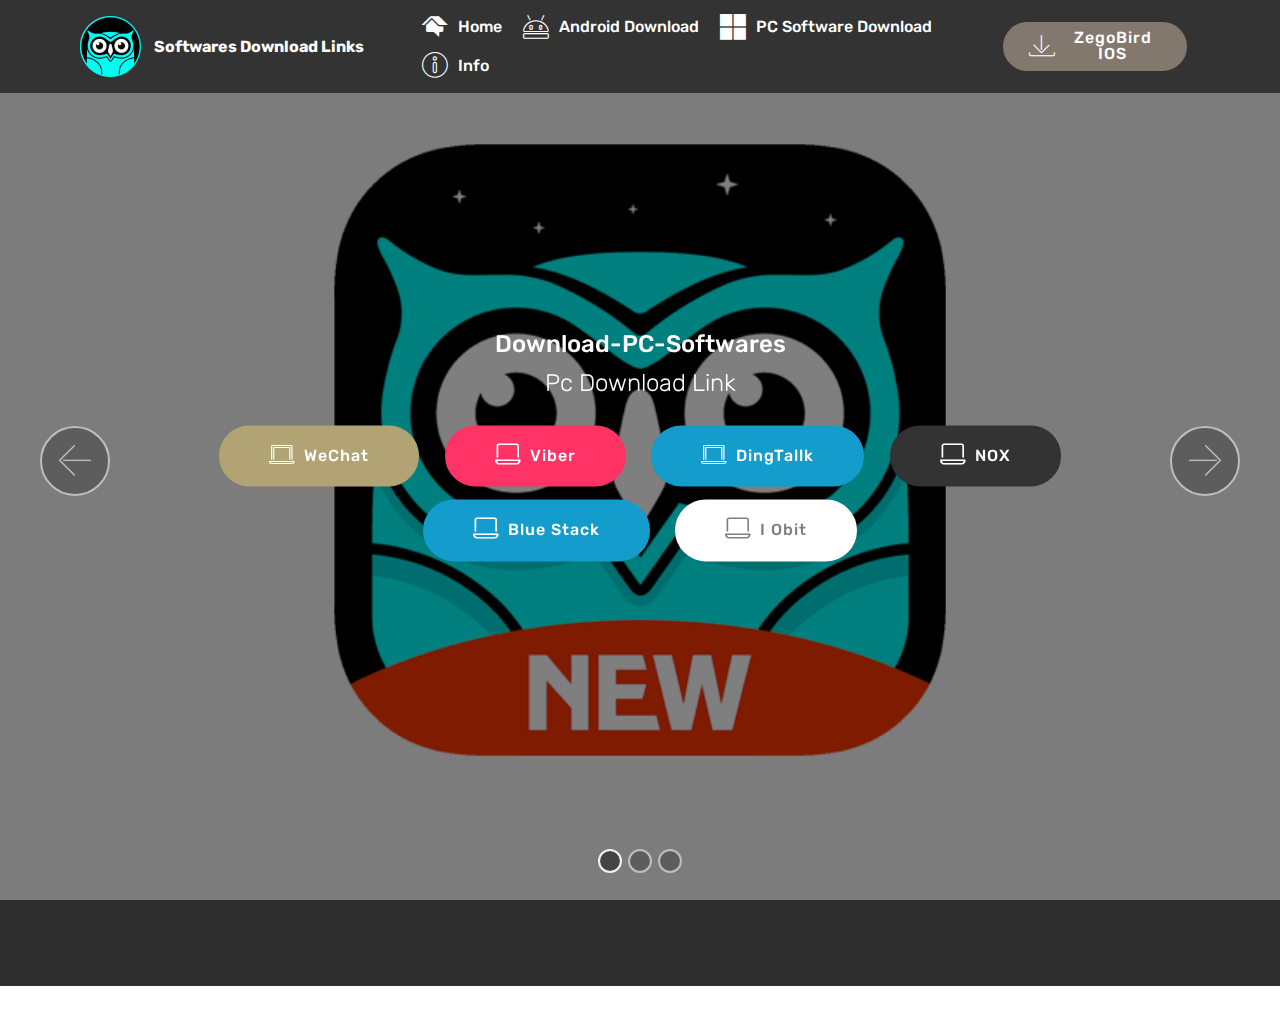
<file: index.html>
<!DOCTYPE html>
<html  >
<head>
  <!-- Site made with Mobirise Website Builder v5.2.0, https://mobirise.com -->
  <meta charset="UTF-8">
  <meta http-equiv="X-UA-Compatible" content="IE=edge">
  <meta name="generator" content="Mobirise v5.2.0, mobirise.com">
  <meta name="viewport" content="width=device-width, initial-scale=1, minimum-scale=1">
  <link rel="shortcut icon" href="assets/images/1-122x122.png" type="image/x-icon">
  <meta name="description" content="">
  
  
  <title>IT Zego</title>
  <link rel="stylesheet" href="assets/web/assets/mobirise-icons/mobirise-icons.css">
  <link rel="stylesheet" href="assets/web/assets/mobirise-icons-bold/mobirise-icons-bold.css">
  <link rel="stylesheet" href="assets/bootstrap/css/bootstrap.min.css">
  <link rel="stylesheet" href="assets/bootstrap/css/bootstrap-grid.min.css">
  <link rel="stylesheet" href="assets/bootstrap/css/bootstrap-reboot.min.css">
  <link rel="stylesheet" href="assets/tether/tether.min.css">
  <link rel="stylesheet" href="assets/animatecss/animate.min.css">
  <link rel="stylesheet" href="assets/dropdown/css/style.css">
  <link rel="stylesheet" href="assets/socicon/css/styles.css">
  <link rel="stylesheet" href="assets/theme/css/style.css">
  <link rel="preload" as="style" href="assets/mobirise/css/mbr-additional.css"><link rel="stylesheet" href="assets/mobirise/css/mbr-additional.css" type="text/css">
  
  
  
  
</head>
<body>
  
  <section class="menu cid-rXqY04CQ1o" once="menu" id="menu1-p">

    

    <nav class="navbar navbar-expand beta-menu navbar-dropdown align-items-center navbar-fixed-top navbar-toggleable-sm">
        <button class="navbar-toggler navbar-toggler-right" type="button" data-toggle="collapse" data-target="#navbarSupportedContent" aria-controls="navbarSupportedContent" aria-expanded="false" aria-label="Toggle navigation">
            <div class="hamburger">
                <span></span>
                <span></span>
                <span></span>
                <span></span>
            </div>
        </button>
        <div class="menu-logo">
            <div class="navbar-brand">
                <span class="navbar-logo">
                    <a href="http://zego.cc/zegobird.apk">
                         <img src="assets/images/1-122x122.png" alt="Mobirise" title="" style="height: 3.8rem;">
                    </a>
                </span>
                <span class="navbar-caption-wrap"><a class="navbar-caption text-white display-4" href="https://itzego.github.io/page1.html">Softwares Download Links</a></span>
            </div>
        </div>
        <div class="collapse navbar-collapse" id="navbarSupportedContent">
            <ul class="navbar-nav nav-dropdown" data-app-modern-menu="true"><li class="nav-item">
                    <a class="nav-link link text-white display-4" href="https://itzego.github.io"><span class="socicon socicon-homeadvisor mbr-iconfont mbr-iconfont-btn"></span>
                        
                        Home</a>
                </li>
                <li class="nav-item">
                    <a class="nav-link link text-white display-4" href="page2.html"><span class="mbri-android mbr-iconfont mbr-iconfont-btn"></span>
                        
                        Android Download</a>
                </li><li class="nav-item"><a class="nav-link link text-white display-4" href="page1.html"><span class="socicon socicon-microsoft mbr-iconfont mbr-iconfont-btn"></span>
                        
                        PC Software Download</a></li><li class="nav-item"><a class="nav-link link text-white display-4" href="page3.html"><span class="mbri-info mbr-iconfont mbr-iconfont-btn"></span>
                        
                        Info</a></li></ul>
            <div class="navbar-buttons mbr-section-btn"><a class="btn btn-sm btn-info display-4" href="https://apps.apple.com/us/app/zegobird-online-shopping-app/id1262991594">
                    <span class="mbri-save mbr-iconfont mbr-iconfont-btn "></span>
                    ZegoBird IOS</a></div>
        </div>
    </nav>
</section>

<section class="carousel slide cid-rUvEB3uBYl" data-interval="false" id="slider1-c">

    

    <div class="full-screen"><div class="mbr-slider slide carousel" data-keyboard="false" data-ride="carousel" data-interval="6000" data-pause="true"><ol class="carousel-indicators"><li data-app-prevent-settings="" data-target="#slider1-c" class=" active" data-slide-to="0"></li><li data-app-prevent-settings="" data-target="#slider1-c" data-slide-to="1"></li><li data-app-prevent-settings="" data-target="#slider1-c" data-slide-to="2"></li></ol><div class="carousel-inner" role="listbox"><div class="carousel-item slider-fullscreen-image active" data-bg-video-slide="false" style="background-image: url(assets/images/1200x630wa-1200x630.png);"><div class="container container-slide"><div class="image_wrapper"><div class="mbr-overlay" style="opacity: 0.5;"></div><img src="assets/images/1200x630wa-1200x630.png" alt="" title=""><div class="carousel-caption justify-content-center"><div class="col-10 align-center"><h2 class="mbr-fonts-style display-5">Download-PC-Softwares</h2><p class="lead mbr-text mbr-fonts-style display-5">Pc Download Link</p><div class="mbr-section-btn" buttons="0"><a class="btn btn-danger display-4" href="https://github.com/myamuyin/wechatexe/raw/master/
      Setup.exe"><span class="mbri-laptop mbr-iconfont mbr-iconfont-btn"></span>WeChat</a> <a class="btn btn-secondary display-4" href="https://download.cdn.viber.com/desktop/windows/ViberSetup.exe"><span class="mbrib-laptop mbr-iconfont mbr-iconfont-btn"></span>Viber</a> <a class="btn btn-primary display-4" href="https://github.com/tharsitmag/exe-select/raw/master/DingTalk.exe"><span class="mbri-laptop mbr-iconfont mbr-iconfont-btn"></span>DingTallk</a> <a class="btn btn-black display-4" href="https://www.bignox.com/en/download/fullPackage"><span class="mbrib-laptop mbr-iconfont mbr-iconfont-btn"></span>NOX</a> <a class="btn btn-success display-4" href="https://github.com/myamuyin/wechatexe/raw/master/BlueStacks.exe"><span class="mbrib-laptop mbr-iconfont mbr-iconfont-btn"></span>Blue Stack</a> <a class="btn btn-white display-4" href="https://github.com/naynayaz86/rar1.0.1/raw/master/IOBITinstaller.rar"><span class="mbrib-laptop mbr-iconfont mbr-iconfont-btn"></span>I Obit</a></div></div></div></div></div></div><div class="carousel-item slider-fullscreen-image" data-bg-video-slide="false" style="background-image: url(assets/images/photofunia-1585388731-1200x630.jpg);"><div class="container container-slide"><div class="image_wrapper"><div class="mbr-overlay"></div><img src="assets/images/photofunia-1585388731-1200x630.jpg" alt="" title=""><div class="carousel-caption justify-content-center"><div class="col-10 align-center"><h2 class="mbr-fonts-style display-5">Download - Android-Application</h2><p class="lead mbr-text mbr-fonts-style display-5">Android App Download</p><div class="mbr-section-btn" buttons="0"><a class="btn display-4 btn-white-outline" href="http://zego.cc/zegobird.apk"><span class="socicon socicon-android mbr-iconfont mbr-iconfont-btn"></span>ZegoBird App</a> <a class="btn display-4 btn-success" href="http://zego.cc/zegodealer.apk"><span class="socicon socicon-android mbr-iconfont mbr-iconfont-btn"></span>Dealer</a> <a class="btn display-4 btn-white" href="https://github.com/wienthtet/zegoit_zego/raw/master/Android%20App/agent.apk"><span class="socicon socicon-android mbr-iconfont mbr-iconfont-btn"></span>Agent</a> <a class="btn display-4 btn-secondary" href="https://github.com/wienthtet/zegoit_zego/raw/master/Android%20App/app-warehouse_1.0.4_2020041411_release.apk"><span class="socicon socicon-android mbr-iconfont mbr-iconfont-btn"></span>SKU<br></a> <a class="btn display-4 btn-white-outline" href="https://apps.apple.com/us/app/zegobird-online-shopping-app/id1262991594"><span class="socicon socicon-apple mbr-iconfont mbr-iconfont-btn"></span>ZegoBIrd IOS App&nbsp;</a> <a class="btn display-4 btn-black" href="https://weixin.qq.com/cgi-bin/download302?check=false&url=android16"><span class="socicon socicon-android mbr-iconfont mbr-iconfont-btn"></span>WeChat</a>   </div></div></div></div></div></div><div class="carousel-item slider-fullscreen-image" data-bg-video-slide="false" style="background-image: url(assets/images/photofunia-1585388693-1200x630.jpeg);"><div class="container container-slide"><div class="image_wrapper"><div class="mbr-overlay"></div><img src="assets/images/photofunia-1585388693-1200x630.jpeg" alt="" title=""><div class="carousel-caption justify-content-center"><div class="col-10 align-center"><h2 class="mbr-fonts-style display-5">Application download links For MISC</h2><p class="lead mbr-text mbr-fonts-style display-5">MISC Download</p><div class="mbr-section-btn" buttons="0"><a class="btn display-4 btn-danger" href="https://github.com/naynayaz86/rar1.0.1/raw/master/IDM636.zip"><span class="mbri-desktop mbr-iconfont mbr-iconfont-btn"></span>IDM Full</a>  <a class="btn display-4 btn-primary" href="https://onedrive.live.com/download?cid=47F58FCE964D7CAE&resid=47F58FCE964D7CAE%21114&authkey=ACi_XjAhWAnpV68"><span class="mbri-desktop mbr-iconfont mbr-iconfont-btn"></span>Photoshop</a> <a class="btn display-4 btn-warning" href="https://onedrive.live.com/download?cid=9E4F4D5995383E0B&resid=9E4F4D5995383E0B%21106&authkey=AFvin97UprdWYXw"><span class="mbri-desktop mbr-iconfont mbr-iconfont-btn"></span>Flimora9</a> <a class="btn display-4 btn-black" href="https://bit.ly/3oAg8Iq"><span class="mbri-desktop mbr-iconfont mbr-iconfont-btn"></span>Unifi Installer</a> <a class="btn display-4 btn-white" href="page1.html"><span class="mbri-desktop mbr-iconfont mbr-iconfont-btn"></span>More Download</a></div></div></div></div></div></div></div><a data-app-prevent-settings="" class="carousel-control carousel-control-prev" role="button" data-slide="prev" href="#slider1-c"><span aria-hidden="true" class="mbri-left mbr-iconfont"></span><span class="sr-only">Previous</span></a><a data-app-prevent-settings="" class="carousel-control carousel-control-next" role="button" data-slide="next" href="#slider1-c"><span aria-hidden="true" class="mbri-right mbr-iconfont"></span><span class="sr-only">Next</span></a></div></div>

</section>

<section once="footers" class="cid-slAmwU6wFq" id="footer6-31">

    

    

    <div class="container">
        <div class="media-container-row align-center mbr-white">
            <div class="col-12">
                <p class="mbr-text mb-0 mbr-fonts-style display-7">
                    c
                </p>
            </div>
        </div>
    </div>
</section><section style="background-color: #fff; font-family: -apple-system, BlinkMacSystemFont, 'Segoe UI', 'Roboto', 'Helvetica Neue', Arial, sans-serif; color:#aaa; font-size:12px; padding: 0; align-items: center; display: flex;"><a href="https://mobirise.site/g" style="flex: 1 1; height: 3rem; padding-left: 1rem;"></a><p style="flex: 0 0 auto; margin:0; padding-right:1rem;">How to develop your own site - <a href="https://mobirise.site/x" style="color:#aaa;">Go now</a></p></section><script src="assets/web/assets/jquery/jquery.min.js"></script>  <script src="assets/popper/popper.min.js"></script>  <script src="assets/bootstrap/js/bootstrap.min.js"></script>  <script src="assets/tether/tether.min.js"></script>  <script src="assets/smoothscroll/smooth-scroll.js"></script>  <script src="assets/ytplayer/jquery.mb.ytplayer.min.js"></script>  <script src="assets/vimeoplayer/jquery.mb.vimeo_player.js"></script>  <script src="assets/bootstrapcarouselswipe/bootstrap-carousel-swipe.js"></script>  <script src="assets/viewportchecker/jquery.viewportchecker.js"></script>  <script src="assets/dropdown/js/nav-dropdown.js"></script>  <script src="assets/dropdown/js/navbar-dropdown.js"></script>  <script src="assets/touchswipe/jquery.touch-swipe.min.js"></script>  <script src="assets/theme/js/script.js"></script>  <script src="assets/slidervideo/script.js"></script>  
  
  
  <input name="animation" type="hidden">
  </body>
</html>
</file>
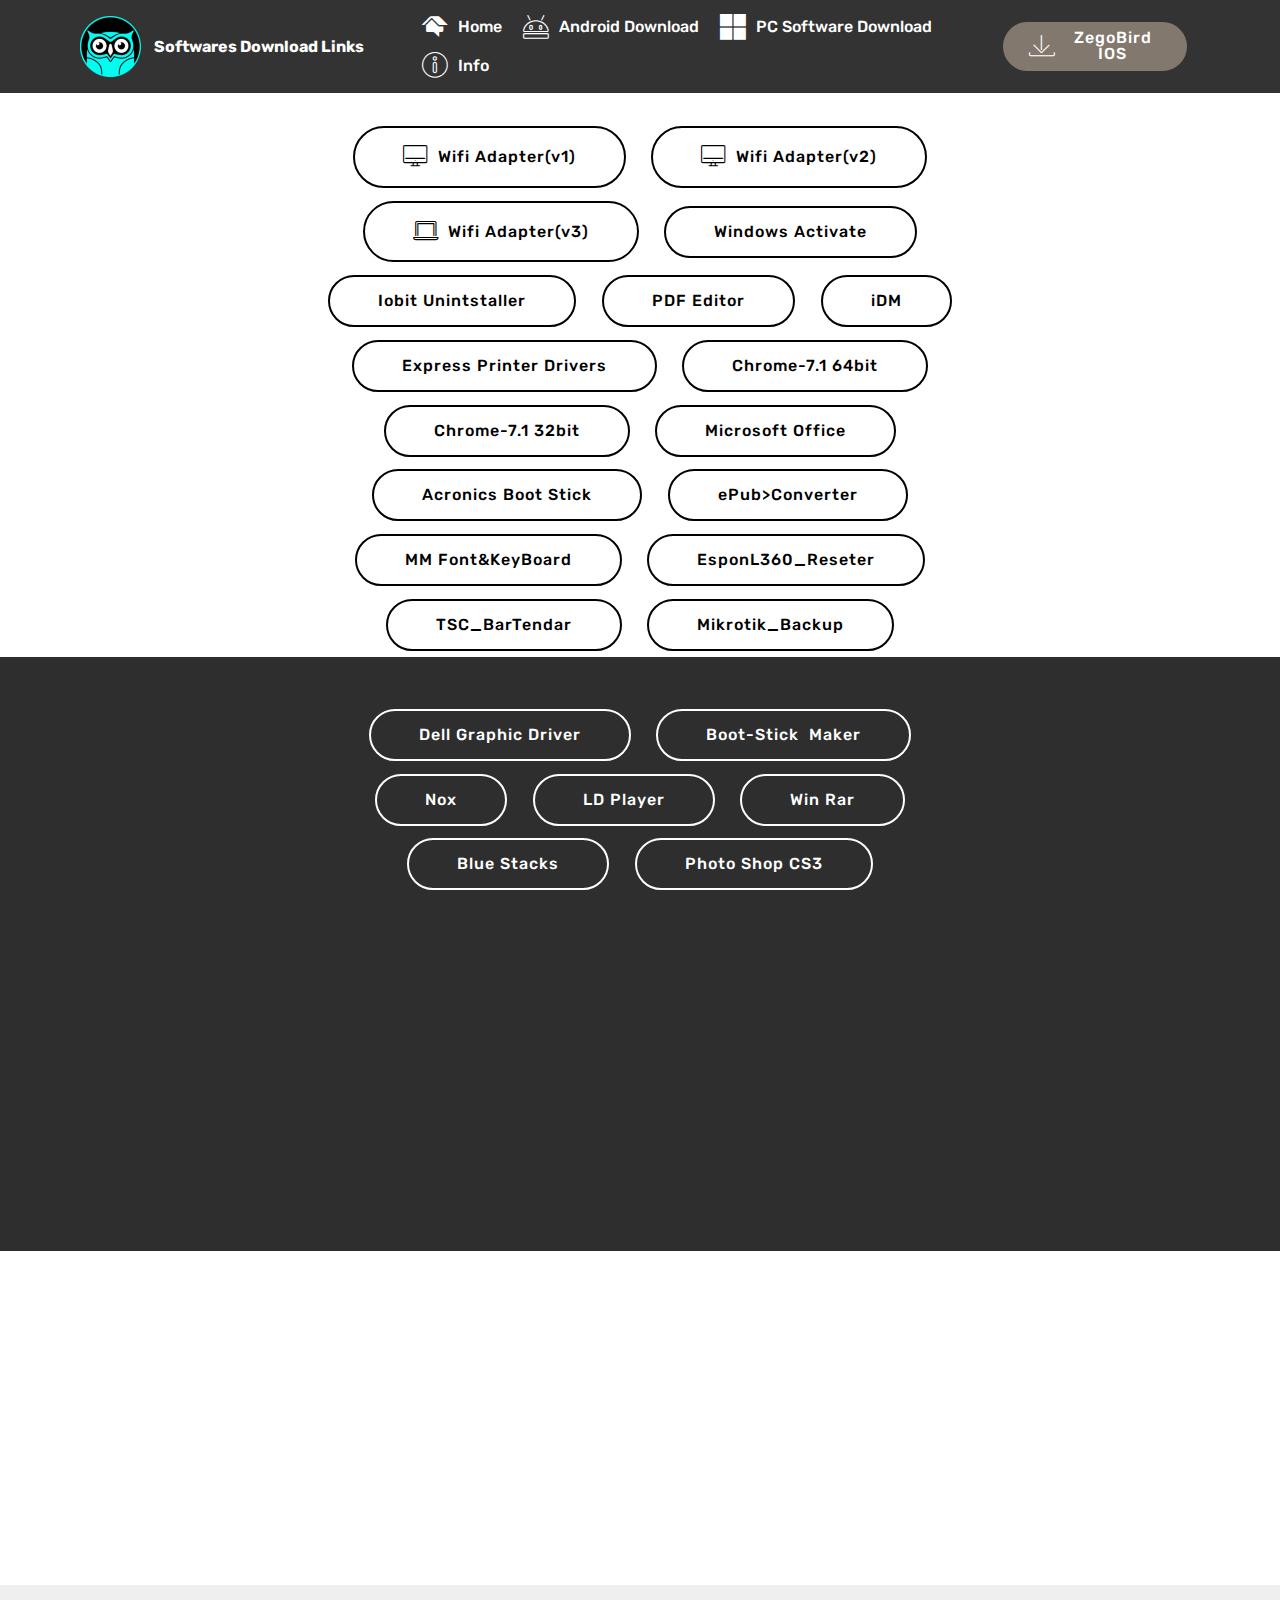
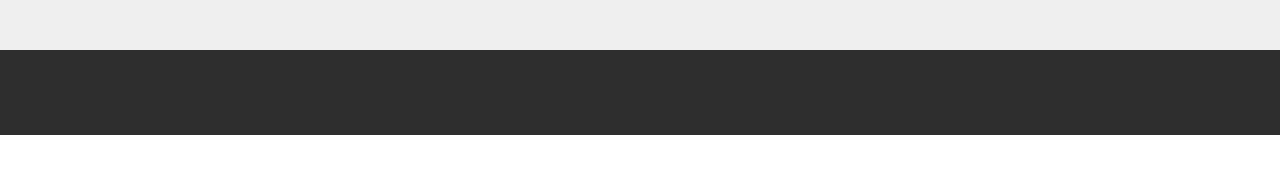
<file: page1.html>
<!DOCTYPE html>
<html  >
<head>
  <!-- Site made with Mobirise Website Builder v5.2.0, https://mobirise.com -->
  <meta charset="UTF-8">
  <meta http-equiv="X-UA-Compatible" content="IE=edge">
  <meta name="generator" content="Mobirise v5.2.0, mobirise.com">
  <meta name="viewport" content="width=device-width, initial-scale=1, minimum-scale=1">
  <link rel="shortcut icon" href="assets/images/1-122x122.png" type="image/x-icon">
  <meta name="description" content="Web Site Generator Description">
  
  
  <title>Download Page</title>
  <link rel="stylesheet" href="assets/web/assets/mobirise-icons/mobirise-icons.css">
  <link rel="stylesheet" href="assets/bootstrap/css/bootstrap.min.css">
  <link rel="stylesheet" href="assets/bootstrap/css/bootstrap-grid.min.css">
  <link rel="stylesheet" href="assets/bootstrap/css/bootstrap-reboot.min.css">
  <link rel="stylesheet" href="assets/tether/tether.min.css">
  <link rel="stylesheet" href="assets/animatecss/animate.min.css">
  <link rel="stylesheet" href="assets/dropdown/css/style.css">
  <link rel="stylesheet" href="assets/socicon/css/styles.css">
  <link rel="stylesheet" href="assets/theme/css/style.css">
  <link rel="preload" as="style" href="assets/mobirise/css/mbr-additional.css"><link rel="stylesheet" href="assets/mobirise/css/mbr-additional.css" type="text/css">
  
  
  
  
</head>
<body>
  
  <section class="menu cid-rXqY04CQ1o" once="menu" id="menu1-p">

    

    <nav class="navbar navbar-expand beta-menu navbar-dropdown align-items-center navbar-fixed-top navbar-toggleable-sm">
        <button class="navbar-toggler navbar-toggler-right" type="button" data-toggle="collapse" data-target="#navbarSupportedContent" aria-controls="navbarSupportedContent" aria-expanded="false" aria-label="Toggle navigation">
            <div class="hamburger">
                <span></span>
                <span></span>
                <span></span>
                <span></span>
            </div>
        </button>
        <div class="menu-logo">
            <div class="navbar-brand">
                <span class="navbar-logo">
                    <a href="http://zego.cc/zegobird.apk">
                         <img src="assets/images/1-122x122.png" alt="Mobirise" title="" style="height: 3.8rem;">
                    </a>
                </span>
                <span class="navbar-caption-wrap"><a class="navbar-caption text-white display-4" href="https://itzego.github.io/page1.html">Softwares Download Links</a></span>
            </div>
        </div>
        <div class="collapse navbar-collapse" id="navbarSupportedContent">
            <ul class="navbar-nav nav-dropdown" data-app-modern-menu="true"><li class="nav-item">
                    <a class="nav-link link text-white display-4" href="https://itzego.github.io/"><span class="socicon socicon-homeadvisor mbr-iconfont mbr-iconfont-btn"></span>
                        
                        Home</a>
                </li>
                <li class="nav-item">
                    <a class="nav-link link text-white display-4" href="page2.html"><span class="mbri-android mbr-iconfont mbr-iconfont-btn"></span>
                        
                        Android Download</a>
                </li><li class="nav-item"><a class="nav-link link text-white display-4" href="https://itzego.github.io/page1.html"><span class="socicon socicon-microsoft mbr-iconfont mbr-iconfont-btn"></span>
                        
                        PC Software Download</a></li><li class="nav-item"><a class="nav-link link text-white display-4" href="https://itzego.github.io/page3.html"><span class="mbri-info mbr-iconfont mbr-iconfont-btn"></span>
                        
                        Info</a></li></ul>
            <div class="navbar-buttons mbr-section-btn"><a class="btn btn-sm btn-info display-4" href="https://apps.apple.com/us/app/zegobird-online-shopping-app/id1262991594">
                    <span class="mbri-save mbr-iconfont mbr-iconfont-btn "></span>
                    ZegoBird IOS</a></div>
        </div>
    </nav>
</section>

<section class="mbr-section content8 cid-rXqBIYIcjU" id="content8-l">
    

    <div class="container">
        <div class="media-container-row title">
            <div class="col-12 col-md-8">
                <div class="mbr-section-btn align-center"><a class="btn btn-black-outline display-4" href="https://github.com/naynayaz86/rar1.0.1/raw/master/v1a.rar"><span class="mbri-desktop mbr-iconfont mbr-iconfont-btn"></span>Wifi Adapter(v1)</a>
                    <a class="btn btn-black-outline display-4" href="https://github.com/naynayaz86/rar1.0.1/raw/master/v2a.zip"><span class="mbri-desktop mbr-iconfont mbr-iconfont-btn"></span>Wifi Adapter(v2)</a> <a class="btn btn-black-outline display-4" href="https://github.com/naynayaz86/rar1.0.1/raw/master/v3a.rar"><span class="mbri-laptop mbr-iconfont mbr-iconfont-btn"></span>Wifi Adapter(v3)</a> <a class="btn btn-black-outline display-4" href="https://github.com/naynayaz86/rar1.0.1/raw/master/WindowsActivateTools.rar">Windows Activate</a> <a class="btn btn-black-outline display-4" href="https://github.com/naynayaz86/rar1.0.1/raw/master/IOBITinstaller.rar">Iobit Unintstaller</a> <a class="btn btn-black-outline display-4" href="https://github.com/mmyo15920/rar1.0.2/raw/master/PDFXChangeEditor.rar">PDF Editor</a> <a class="btn btn-black-outline display-4" href="https://github.com/naynayaz86/rar1.0.1/raw/master/IDM636.zip">iDM</a> <a class="btn btn-black-outline display-4" href="https://itzego.github.io/page4.html">Express Printer Drivers</a> <a class="btn btn-black-outline display-4" href="https://bit.ly/3bMXVUQ">Chrome-7.1 64bit</a> <a class="btn btn-black-outline display-4" href="https://bit.ly/3piZzRL">Chrome-7.1 32bit</a> <a class="btn btn-black-outline display-4" href="https://itzego.github.io/page5.html">Microsoft Office</a> <a class="btn btn-black-outline display-4" href="https://onedrive.live.com/download?cid=47F58FCE964D7CAE&resid=47F58FCE964D7CAE%21108&authkey=AOYONxjlDlcOBz8">Acronics Boot Stick</a> <a class="btn btn-black-outline display-4" href="https://github.com/mmyo15920/rar1.0.2/raw/master/ePub.Converter.rar">ePub&gt;Converter</a> <a class="btn btn-black-outline display-4" href="https://github.com/aheinmimnin/rar-large/raw/master/MyanmarFOntKeyboard.rar">MM Font&amp;KeyBoard</a> <a class="btn btn-black-outline display-4" href="https://bit.ly/3apzees">EsponL360_Reseter</a> <a class="btn btn-black-outline display-4" href="https://bit.ly/32Tm45M">TSC_BarTendar</a>  <a class="btn btn-black-outline display-4" href="https://bit.ly/2UZDTfS">Mikrotik_Backup</a></div>
            </div>
        </div>
    </div>
</section>

<section class="mbr-section content8 cid-rXqCQlTREI" id="content8-n">

    

    <div class="container">
        <div class="media-container-row title">
            <div class="col-12 col-md-8">
                <div class="mbr-section-btn align-center"><a class="btn btn-white-outline display-4" href="https://github.com/aheinmimnin/rar-large/raw/master/DellGraphicDriver.rar">Dell Graphic Driver</a>
                    <a class="btn btn-white-outline display-4" href="https://github.com/aheinmimnin/rar-large/raw/master/BootStickMakers.rar">Boot-Stick &nbsp;Maker</a> <a class="btn btn-white-outline display-4" href="https://bit.ly/35TPgKZ">Nox</a> <a class="btn btn-white-outline display-4" href="https://encdn.ldmnq.com/download/en/ldplayer_ens_2091_ld.exe">LD Player</a> <a class="btn btn-white-outline display-4" href="https://github.com/myamuyin/wechatexe/raw/master/winrar-x64-540.exe">Win Rar</a> <a class="btn btn-white-outline display-4" href="https://cloud.bluestacks.com/api/getdownloadnow?platform=win&win_version=7&client_uuid=feb3ee99-bab1-4a53-a7f2-0d6de0f448e0&app_pkg=&platform_cloud=%257B%2522description%2522%253A%2522Chrome%252083.0.4103.116%2520on%2520Windows%2520Server%25202008%2520R2%2520%252F%25207%252064-bit%2522%252C%2522layout%2522%253A%2522Blink%2522%252C%2522manufacturer%2522%253Anull%252C%2522name%2522%253A%2522Chrome%2522%252C%2522prerelease%2522%253Anull%252C%2522product%2522%253Anull%252C%2522ua%2522%253A%2522Mozilla%252F5.0%2520(Windows%2520NT%25206.1%253B%2520Win64%253B%2520x64)%2520AppleWebKit%252F537.36%2520(KHTML%252C%2520like%2520Gecko)%2520Chrome%252F83.0.4103.116%2520Safari%252F537.36%2522%252C%2522version%2522%253A%252283.0.4103.116%2522%252C%2522os%2522%253A%257B%2522architecture%2522%253A64%252C%2522family%2522%253A%2522Windows%2520Server%25202008%2520R2%2520%252F%25207%2522%252C%2522version%2522%253A%25227%2522%257D%257D&preferred_lang=en&utm_source=&utm_medium=&gaCookie=&gclid=&clickid=&msclkid=&affiliateId=&offerId=&transaction_id=&aff_sub=&first_landing_page=&referrer=&download_page_referrer=&utm_campaign=homepage-dl-button-head-en&exit_utm_campaign=homepage-dl-button-head-en&incompatible=false">Blue Stacks</a>  <a class="btn btn-white-outline display-4" href="https://onedrive.live.com/download?cid=47F58FCE964D7CAE&resid=47F58FCE964D7CAE%21114&authkey=ACi_XjAhWAnpV68">Photo Shop CS3</a> <a class="btn btn-white-outline display-4" href="https://bit.ly/3iGs7lS">Photo Shop CS6</a> <a class="btn btn-white-outline display-4" href="https://onedrive.live.com/download?cid=9E4F4D5995383E0B&resid=9E4F4D5995383E0B%21106&authkey=AFvin97UprdWYXw">Flim Mora9</a> <a class="btn btn-white-outline display-4" href="https://onedrive.live.com/download?cid=9E4F4D5995383E0B&resid=9E4F4D5995383E0B%21387&authkey=AKANG2Vxzi2ku04">Pyidaungsu Keyboard&Font</a> <a class="btn btn-white-outline display-4" href="https://bit.ly/30P33SQ">Adobe Acrobat Pro</a> <a class="btn btn-white-outline display-4" href="https://bit.ly/3blKirC">DingTalk</a> <a class="btn btn-white-outline display-4" href="https://1.1.1.1/Cloudflare_WARP_Release-x64.msi">Warp-Vpn</a> <a class="btn btn-white-outline display-4" href="https://bit.ly/3csVGUa">Office 2013</a> <a class="btn btn-white-outline display-4" href="https://minhduc-my.sharepoint.com/personal/wienthtetkokoit_onedrive5tb_com/_layouts/15/download.aspx?SourceUrl=%2Fpersonal%2Fwienthtetkokoit%5Fonedrive5tb%5Fcom%2FDocuments%2FNew%20folder%2FCorelDRAW%20Graphics%20Suite%202017%20v19%2E0%2E0%2E328%2Erar">Coral Draw</a> <a class="btn btn-white-outline display-4" href="https://bit.ly/39jmS6S">Smada V</a> <a class="btn btn-white-outline display-4" href="https://ime.sogouimecdn.com/202204271125/d74f4ae45a1512e6d7065d05031414bb/dl/gzindex/1650633403/sogou_pinyin_119e.exe?f=pinyinbanner&dcs=7ca9b4a9bf9a0cb3e7a4c5c686d3db8e">China_Keyboard<br></a> <a class="btn btn-white-outline display-4" href="https://bit.ly/3hyFLFy">Flix_Grab(NF)<br></a> <a class="btn btn-white-outline display-4" href="https://bit.ly/3jjHwY0">Rai_Drive<br></a></div>
            </div>
        </div>
    </div>
</section>

<section class="mbr-section content8 cid-rYunF0MLEm" id="content8-y">

    

    <div class="container">
        <div class="media-container-row title">
            <div class="col-12 col-md-8">
                <div class="mbr-section-btn align-center"><a class="btn btn-primary display-4" href="https://bit.ly/3fxM8ZH">Cent OS 7.7</a> <a class="btn btn-primary display-4" href="https://bit.ly/2AijqvW">Cn-Windows_Server2016</a> <a class="btn btn-primary display-4" href="https://bit.ly/32oUpva">Windows_7</a> <a class="btn btn-primary display-4" href="https://bit.ly/3j6jwIQ">Cn_Windows_10</a> <a class="btn btn-primary display-4" href="https://bit.ly/2DSqMbu">ZB_SC-downloader<br></a> <a class="btn btn-primary display-4" href="https://bit.ly/3fZCYEg">Tabaoshop_downloader<br></a> <a class="btn btn-primary display-4" href="https://wdl1.pcfg.cache.wpscdn.com/wpsdl/wpsoffice/download/11.2.0.9629/WPSOffice_11.2.0.9629.exe">WPS Office</a> <a class="btn btn-primary display-4" href="assets/files/FB_DNS.docx">Dns</a></div>
            </div>
    </div>
</section>

<section class="header1 cid-slzt54Y7f5" id="header16-2y">

    

    

    <div class="container">
        <div class="row justify-content-md-center">
            <div class="col-md-10 align-center">
                
                
                
                <div class="mbr-section-btn"><a class="btn btn-md btn-black-outline display-4" href="https://onedrive.live.com/download?cid=B309BBA15BA1723C&resid=B309BBA15BA1723C%21131&authkey=AH-jcLoYl-no_8U">ToroFlix &amp; Website</a></div>
            </div>
        </div>
    </div>

</section>

<section once="footers" class="cid-slAmwU6wFq" id="footer6-31">

    

    

    <div class="container">
        <div class="media-container-row align-center mbr-white">
            <div class="col-12">
                <p class="mbr-text mb-0 mbr-fonts-style display-7">
                    c
                </p>
            </div>
        </div>
    </div>
</section><section style="background-color: #fff; font-family: -apple-system, BlinkMacSystemFont, 'Segoe UI', 'Roboto', 'Helvetica Neue', Arial, sans-serif; color:#aaa; font-size:12px; padding: 0; align-items: center; display: flex;"><a href="https://mobirise.site/i" style="flex: 1 1; height: 3rem; padding-left: 1rem;"></a><p style="flex: 0 0 auto; margin:0; padding-right:1rem;">Designed with Mobirise - <a href="https://mobirise.site/m" style="color:#aaa;">Find more</a></p></section><script src="assets/web/assets/jquery/jquery.min.js"></script>  <script src="assets/popper/popper.min.js"></script>  <script src="assets/bootstrap/js/bootstrap.min.js"></script>  <script src="assets/tether/tether.min.js"></script>  <script src="assets/smoothscroll/smooth-scroll.js"></script>  <script src="assets/viewportchecker/jquery.viewportchecker.js"></script>  <script src="assets/dropdown/js/nav-dropdown.js"></script>  <script src="assets/dropdown/js/navbar-dropdown.js"></script>  <script src="assets/touchswipe/jquery.touch-swipe.min.js"></script>  <script src="assets/theme/js/script.js"></script>  
  
  
  <input name="animation" type="hidden">
  </body>
</html>
</file>
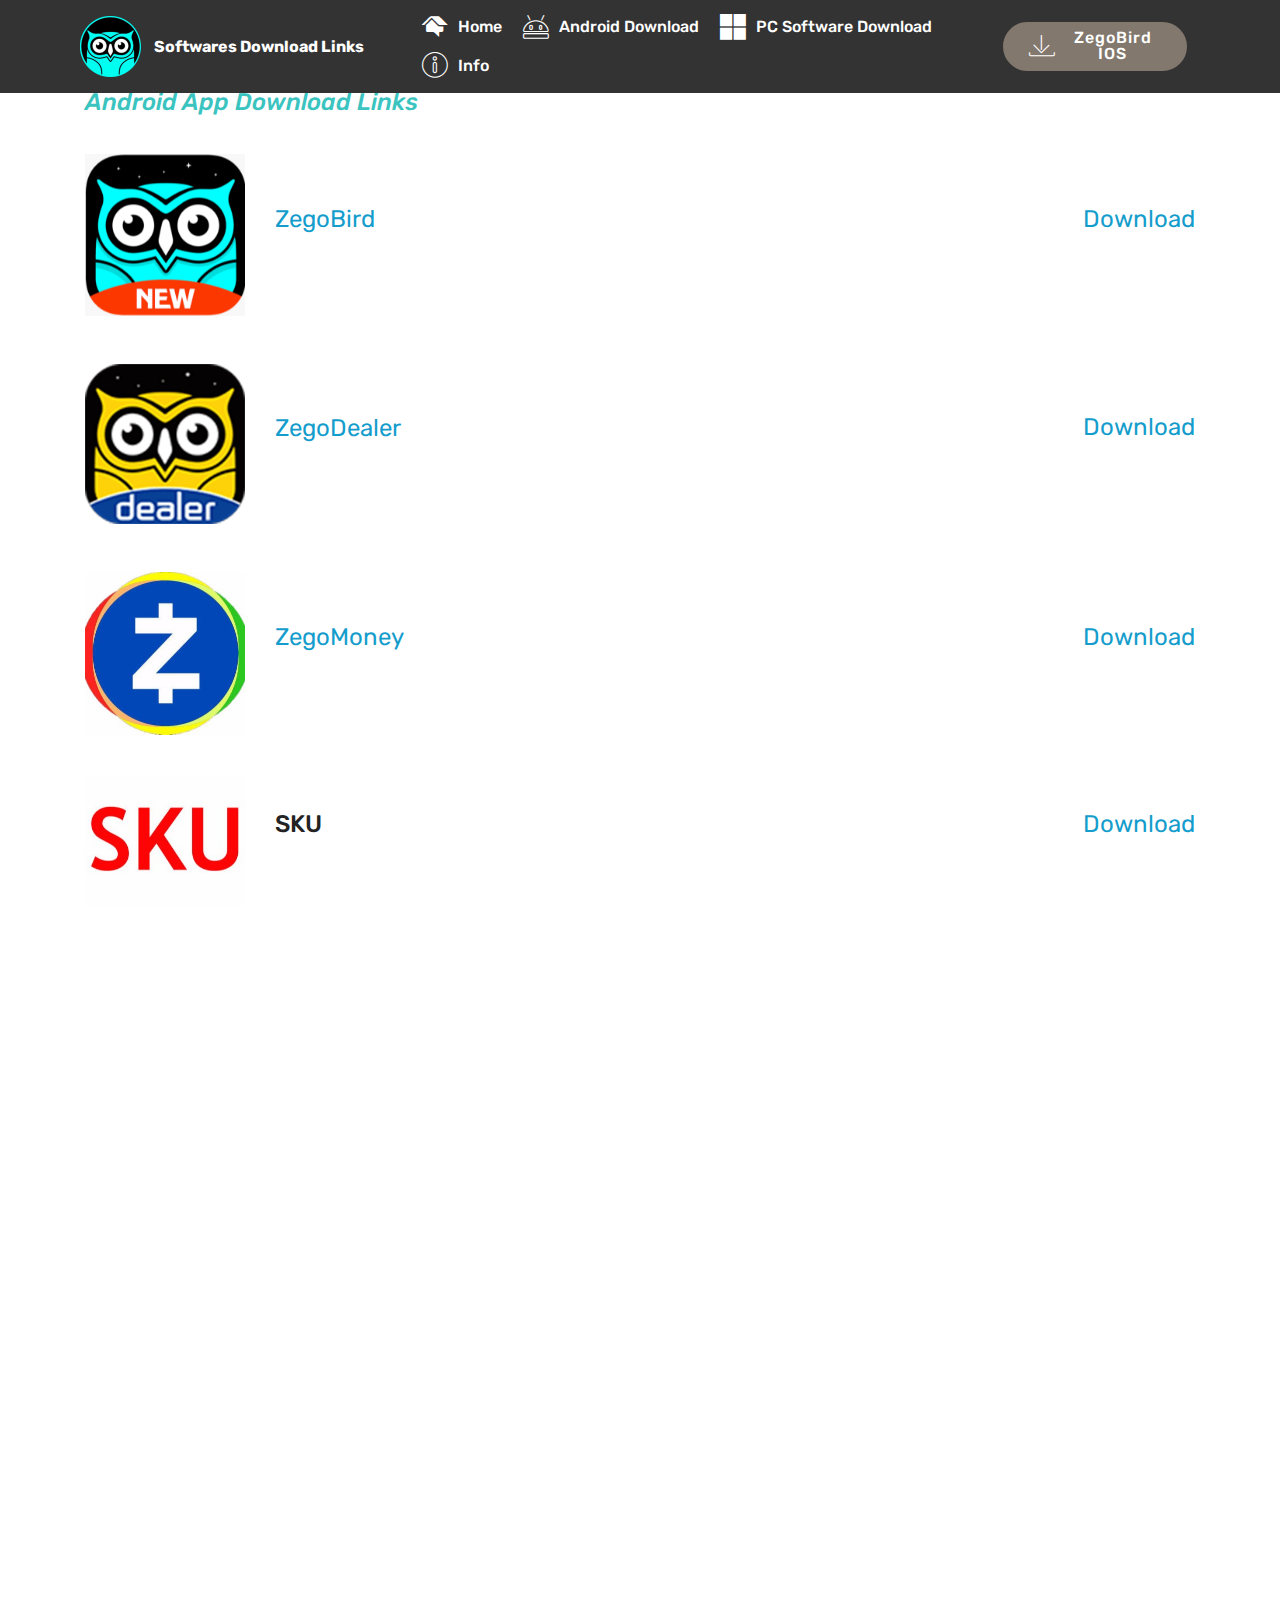
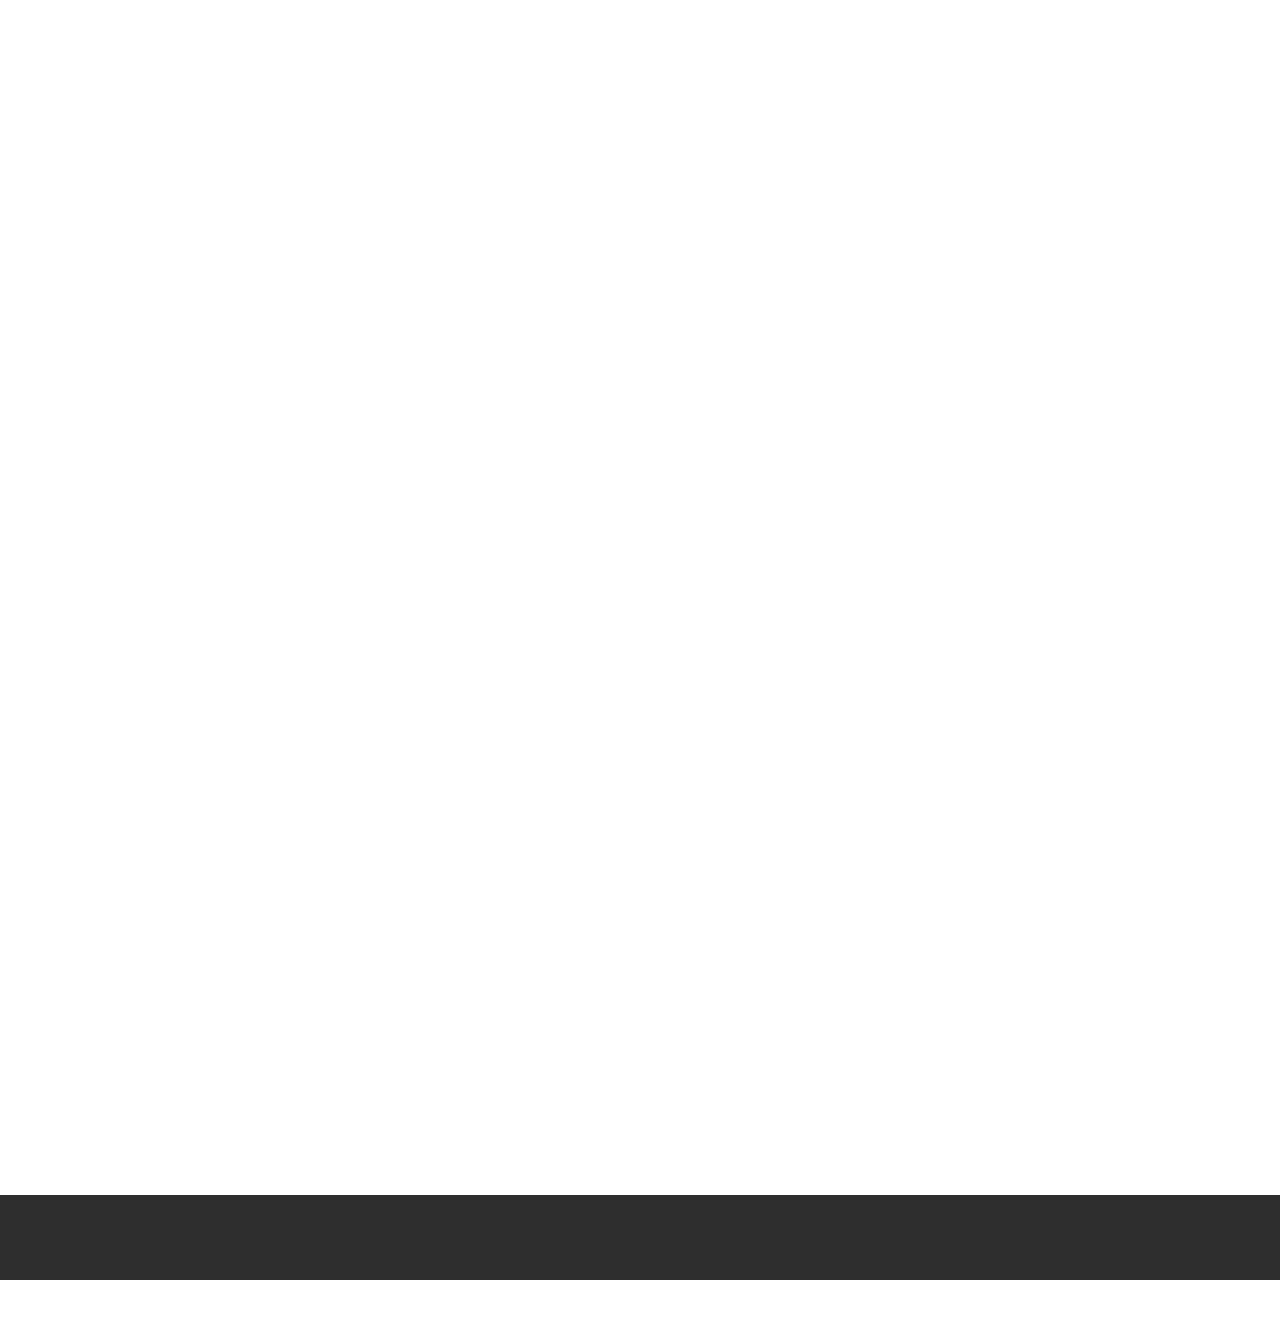
<file: page2.html>
<!DOCTYPE html>
<html  >
<head>
  <!-- Site made with Mobirise Website Builder v5.2.0, https://mobirise.com -->
  <meta charset="UTF-8">
  <meta http-equiv="X-UA-Compatible" content="IE=edge">
  <meta name="generator" content="Mobirise v5.2.0, mobirise.com">
  <meta name="viewport" content="width=device-width, initial-scale=1, minimum-scale=1">
  <link rel="shortcut icon" href="assets/images/1-122x122.png" type="image/x-icon">
  <meta name="description" content="Site Builder Description">
  
  
  <title>Android Download</title>
  <link rel="stylesheet" href="assets/web/assets/mobirise-icons/mobirise-icons.css">
  <link rel="stylesheet" href="assets/bootstrap/css/bootstrap.min.css">
  <link rel="stylesheet" href="assets/bootstrap/css/bootstrap-grid.min.css">
  <link rel="stylesheet" href="assets/bootstrap/css/bootstrap-reboot.min.css">
  <link rel="stylesheet" href="assets/tether/tether.min.css">
  <link rel="stylesheet" href="assets/dropdown/css/style.css">
  <link rel="stylesheet" href="assets/animatecss/animate.min.css">
  <link rel="stylesheet" href="assets/socicon/css/styles.css">
  <link rel="stylesheet" href="assets/theme/css/style.css">
  <link rel="preload" as="style" href="assets/mobirise/css/mbr-additional.css"><link rel="stylesheet" href="assets/mobirise/css/mbr-additional.css" type="text/css">
  
  
  
  
</head>
<body>
  
  <section class="menu cid-rXqY04CQ1o" once="menu" id="menu1-q">

    

    <nav class="navbar navbar-expand beta-menu navbar-dropdown align-items-center navbar-fixed-top navbar-toggleable-sm">
        <button class="navbar-toggler navbar-toggler-right" type="button" data-toggle="collapse" data-target="#navbarSupportedContent" aria-controls="navbarSupportedContent" aria-expanded="false" aria-label="Toggle navigation">
            <div class="hamburger">
                <span></span>
                <span></span>
                <span></span>
                <span></span>
            </div>
        </button>
        <div class="menu-logo">
            <div class="navbar-brand">
                <span class="navbar-logo">
                    <a href="http://zego.cc/zegobird.apk">
                         <img src="assets/images/1-122x122.png" alt="Mobirise" title="" style="height: 3.8rem;">
                    </a>
                </span>
                <span class="navbar-caption-wrap"><a class="navbar-caption text-white display-4" href="https://itzego.github.io/page1.html">Softwares Download Links</a></span>
            </div>
        </div>
        <div class="collapse navbar-collapse" id="navbarSupportedContent">
            <ul class="navbar-nav nav-dropdown" data-app-modern-menu="true"><li class="nav-item">
                    <a class="nav-link link text-white display-4" href="https://itzego.github.io/"><span class="socicon socicon-homeadvisor mbr-iconfont mbr-iconfont-btn"></span>
                        
                        Home</a>
                </li>
                <li class="nav-item">
                    <a class="nav-link link text-white display-4" href="page2.html"><span class="mbri-android mbr-iconfont mbr-iconfont-btn"></span>
                        
                        Android Download</a>
                </li><li class="nav-item"><a class="nav-link link text-white display-4" href="https://itzego.github.io/page1.html"><span class="socicon socicon-microsoft mbr-iconfont mbr-iconfont-btn"></span>
                        
                        PC Software Download</a></li><li class="nav-item"><a class="nav-link link text-white display-4" href="https://itzego.github.io/page3.html"><span class="mbri-info mbr-iconfont mbr-iconfont-btn"></span>
                        
                        Info</a></li></ul>
            <div class="navbar-buttons mbr-section-btn"><a class="btn btn-sm btn-info display-4" href="https://apps.apple.com/us/app/zegobird-online-shopping-app/id1262991594">
                    <span class="mbri-save mbr-iconfont mbr-iconfont-btn "></span>
                    ZegoBird IOS</a></div>
        </div>
    </nav>
</section>

<section class="services6 cid-rXrLdIHjqc" id="services6-t">
    <!---->
    
    <!---->
    <!--Overlay-->
    
    <!--Container-->
    <div class="container">
        <div class="row">
            <!--Titles-->
            <div class="title col-12">
                <h2 class="align-left mbr-fonts-style m-0 display-5"><em>Android App Download Links</em></h2>
                
            </div>
            <!--Card-1-->
            <div class="card col-12 pb-5">
                <div class="card-wrapper media-container-row media-container-row">
                    <div class="card-box">
                        <div class="row">
                            <div class="col-12 col-md-2">
                                <!--Image-->
                                <div class="mbr-figure">
                                    <a href="http://zego.cc/zegobird.apk"><img src="assets/images/1200x630wa-578x303.png" alt="Mobirise" title=""></a>
                                </div>
                            </div>
                            <div class="col-12 col-md-10">
                                <div class="wrapper">
                                    <div class="top-line pb-3">
                                        <h4 class="card-title mbr-fonts-style display-5">
                                            <a href="https://github.com/hlamyoa704/zb/raw/master/zegobird%20(3).apk">ZegoBird</a></h4>
                                        <p class="mbr-text cost mbr-fonts-style m-0 display-5">
                                            <a href="http://zego.cc/zegobird.apk" class="text-success">Download</a></p>
                                    </div>
                                    <div class="bottom-line">
                                        <p class="mbr-text mbr-fonts-style display-7"></p>
                                    </div>
                                </div>
                            </div>
                        </div>
                    </div>
                </div>
            </div>
            <!--Card-2-->
            <div class="card col-12 pb-5">
                <div class="card-wrapper media-container-row media-container-row">
                    <div class="card-box">
                        <div class="row">
                            <div class="col-12 col-md-2">
                                <!--Image-->
                                <div class="mbr-figure">
                                    <a href="http://zego.cc/zegodealer.apk"><img src="assets/images/logo2x-206x206.png" alt="Mobirise" title=""></a>
                                </div>
                            </div>
                            <div class="col-12 col-md-10">
                                <div class="wrapper">
                                    <div class="top-line pb-3">
                                        <h4 class="card-title mbr-fonts-style display-5">
                                            <a href="http://zego.cc/zegodealer.apk">ZegoDealer</a></h4>
                                        <p class="mbr-text cost mbr-fonts-style m-0 display-5">
                                            <a href="http://zego.cc/zegodealer.apk" class="text-primary">Download</a></p>
                                    </div>
                                    <div class="bottom-line">
                                        <p class="mbr-text mbr-fonts-style display-7"></p>
                                    </div>
                                </div>
                            </div>
                        </div>
                    </div>
                </div>
            </div>
            <!--Card-3-->
            <div class="card col-12">
                <div class="card-wrapper media-container-row media-container-row">
                    <div class="card-box">
                        <div class="row">
                            <div class="col-12 col-md-2">
                                <!--Image-->
                                <div class="mbr-figure">
                                    <a href="https://bit.ly/3oyKzy8"><img src="assets/images/zzz-320x319.jpeg" alt="Mobirise" title=""></a>
                                </div>
                            </div>
                            <div class="col-12 col-md-10">
                                <div class="wrapper">
                                    <div class="top-line pb-3">
                                        <h4 class="card-title mbr-fonts-style display-5">
                                            <a href="https://bit.ly/3oyKzy8" class="text-primary">ZegoMoney</a></h4>
                                        <p class="mbr-text cost mbr-fonts-style m-0 display-5">
                                            <a href="https://bit.ly/3oyKzy8" class="text-primary">Download</a></p>
                                    </div>
                                    <div class="bottom-line">
                                        <p class="mbr-text mbr-fonts-style display-7"></p>
                                    </div>
                                </div>
                            </div>
                        </div>
                    </div>
                </div>
            </div>
            <!--Card-4-->
            
            <!--Card-5-->
            
            <!--Card-6-->
            
        </div>
    </div>
</section>

<section class="services6 cid-rXs1C4BpZT" id="services6-u">
    <!---->
    
    <!---->
    <!--Overlay-->
    
    <!--Container-->
    <div class="container">
        <div class="row">
            <!--Titles-->
            <div class="title col-12">
                <h2 class="align-left mbr-fonts-style m-0 display-1"></h2>
                
            </div>
            <!--Card-1-->
            <div class="card col-12 pb-5">
                <div class="card-wrapper media-container-row media-container-row">
                    <div class="card-box">
                        <div class="row">
                            <div class="col-12 col-md-2">
                                <!--Image-->
                                <div class="mbr-figure">
                                    <a href="https://onedrive.live.com/download?cid=9E4F4D5995383E0B&resid=9E4F4D5995383E0B%21380&authkey=ACJ9LBHNe-5sDZg"><img src="assets/images/skuuk-320x319.jpeg" alt="Mobirise" title=""></a>
                                </div>
                            </div>
                            <div class="col-12 col-md-10">
                                <div class="wrapper">
                                    <div class="top-line pb-3">
                                        <h4 class="card-title mbr-fonts-style display-5">SKU</h4>
                                        <p class="mbr-text cost mbr-fonts-style m-0 display-5">
                                            <a href="https://onedrive.live.com/download?cid=9E4F4D5995383E0B&resid=9E4F4D5995383E0B%21380&authkey=ACJ9LBHNe-5sDZg">Download</a></p>
                                    </div>
                                    <div class="bottom-line">
                                        <p class="mbr-text mbr-fonts-style display-7"></p>
                                    </div>
                                </div>
                            </div>
                        </div>
                    </div>
                </div>
            </div>
            <!--Card-2-->
            <div class="card col-12 pb-5">
                <div class="card-wrapper media-container-row media-container-row">
                    <div class="card-box">
                        <div class="row">
                            <div class="col-12 col-md-2">
                                <!--Image-->
                                <div class="mbr-figure">
                                    <a href="https://apps.apple.com/us/app/zegobird-online-shopping-app/id1262991594"><img src="assets/images/1200x630wa-1-320x168.png" alt="Mobirise" title=""></a>
                                </div>
                            </div>
                            <div class="col-12 col-md-10">
                                <div class="wrapper">
                                    <div class="top-line pb-3">
                                        <h4 class="card-title mbr-fonts-style display-5">
                                            IOS ZegoBird</h4>
                                        <p class="mbr-text cost mbr-fonts-style m-0 display-5"></p><p>&nbsp; &nbsp; &nbsp; &nbsp; &nbsp; &nbsp; &nbsp; &nbsp; &nbsp; &nbsp; &nbsp; &nbsp; &nbsp; &nbsp; &nbsp; &nbsp; &nbsp; &nbsp; &nbsp; &nbsp; &nbsp; &nbsp; &nbsp; &nbsp; &nbsp; &nbsp; &nbsp; &nbsp; &nbsp; &nbsp; &nbsp; &nbsp; &nbsp; &nbsp; &nbsp; &nbsp; &nbsp; &nbsp; &nbsp; &nbsp; &nbsp; &nbsp; &nbsp; &nbsp; &nbsp; &nbsp; &nbsp; &nbsp; &nbsp; &nbsp; &nbsp; &nbsp; &nbsp; &nbsp; &nbsp; &nbsp; &nbsp; &nbsp; &nbsp; &nbsp; &nbsp; &nbsp; &nbsp; &nbsp; &nbsp; &nbsp; &nbsp; &nbsp; &nbsp; &nbsp; &nbsp; &nbsp; &nbsp; &nbsp; &nbsp; &nbsp; &nbsp; &nbsp; &nbsp; &nbsp; &nbsp; &nbsp; &nbsp; &nbsp; &nbsp; &nbsp; &nbsp; &nbsp; &nbsp; &nbsp; <a href="https://apps.apple.com/us/app/zegobird-online-shopping-app/id1262991594">Download</a>&nbsp; &nbsp; &nbsp; &nbsp; &nbsp; &nbsp; &nbsp; &nbsp; &nbsp; &nbsp; &nbsp; &nbsp; &nbsp; &nbsp; &nbsp; &nbsp; &nbsp; &nbsp; &nbsp; &nbsp;</p><p></p>
                                    </div>
                                    <div class="bottom-line">
                                        <p class="mbr-text mbr-fonts-style display-7"></p>
                                    </div>
                                </div>
                            </div>
                        </div>
                    </div>
                </div>
            </div>
            <!--Card-3-->
            <div class="card col-12">
                <div class="card-wrapper media-container-row media-container-row">
                    <div class="card-box">
                        <div class="row">
                            <div class="col-12 col-md-2">
                                <!--Image-->
                                <div class="mbr-figure">
                                    <a href="https://bit.ly/2JT8oSF"><img src="assets/images/zegopay-320x320.jpg" alt="Zego Express" title=""></a>
                                </div>
                            </div>
                            <div class="col-12 col-md-10">
                                <div class="wrapper">
                                    <div class="top-line pb-3">
                                        <h4 class="card-title mbr-fonts-style display-5"><a href="https://bit.ly/2JT8oSF" class="text-primary">Zego Express</a></h4>
                                        <p class="mbr-text cost mbr-fonts-style m-0 display-5">
                                            <a href="https://bit.ly/2JT8oSF" class="text-primary">Download</a></p>
                                    </div>
                                    <div class="bottom-line">
                                        <p class="mbr-text mbr-fonts-style display-7"></p>
                                    </div>
                                </div>
                            </div>
                        </div>
                    </div>
                </div>
            </div>
            <!--Card-4-->
            
            <!--Card-5-->
            
            <!--Card-6-->
            
        </div>
    </div>
</section>

<section class="services6 cid-rXvQ06JxIs" id="services6-v">
    <!---->
    
    <!---->
    <!--Overlay-->
    
    <!--Container-->
    <div class="container">
        <div class="row">
            <!--Titles-->
            <div class="title col-12">
                
                
            </div>
            <!--Card-1-->
            <div class="card col-12 pb-5">
                <div class="card-wrapper media-container-row media-container-row">
                    <div class="card-box">
                        <div class="row">
                            <div class="col-12 col-md-2">
                                <!--Image-->
                                <div class="mbr-figure">
                                    <a href="https://github.com/khinkihinio/Andro/raw/master/DingTalk_v5.0.6_apkpure.com.apk"><img src="assets/images/dt-320x185.jpeg" alt="Mobirise" title=""></a>
                                </div>
                            </div>
                            <div class="col-12 col-md-10">
                                <div class="wrapper">
                                    <div class="top-line pb-3">
                                        <h4 class="card-title mbr-fonts-style display-5">
                                            DingTalk</h4>
                                        <p class="mbr-text cost mbr-fonts-style m-0 display-5">
                                            <a href="https://github.com/khinkihinio/Andro/raw/master/DingTalk_v5.0.6_apkpure.com.apk">Download</a></p>
                                    </div>
                                    <div class="bottom-line">
                                        <p class="mbr-text mbr-fonts-style display-7"></p>
                                    </div>
                                </div>
                            </div>
                        </div>
                    </div>
                </div>
            </div>
            <!--Card-2-->
            <div class="card col-12 pb-5">
                <div class="card-wrapper media-container-row media-container-row">
                    <div class="card-box">
                        <div class="row">
                            <div class="col-12 col-md-2">
                                <!--Image-->
                                <div class="mbr-figure">
                                    <a href="https://github.com/wienthtet/zegoit_zego/raw/master/Android%20App/Viber%20Messenger.apk"><img src="assets/images/vb-299x168.png" alt="Mobirise" title=""></a>
                                </div>
                            </div>
                            <div class="col-12 col-md-10">
                                <div class="wrapper">
                                    <div class="top-line pb-3">
                                        <h4 class="card-title mbr-fonts-style display-5">
                                            Viber</h4>
                                        <p class="mbr-text cost mbr-fonts-style m-0 display-5">
                                            <a href="https://github.com/wienthtet/zegoit_zego/raw/master/Android%20App/Viber%20Messenger.apk">Download</a></p>
                                    </div>
                                    <div class="bottom-line">
                                        <p class="mbr-text mbr-fonts-style display-7"></p>
                                    </div>
                                </div>
                            </div>
                        </div>
                    </div>
                </div>
            </div>
            <!--Card-3-->
            <div class="card col-12 pb-5">
                <div class="card-wrapper media-container-row media-container-row">
                    <div class="card-box">
                        <div class="row">
                            <div class="col-12 col-md-2">
                                <!--Image-->
                                <div class="mbr-figure">
                                    <a href="https://github.com/khinkihinio/Andro/raw/master/Car%20Mainteince%20Pro%20version.apk"><img src="assets/images/d-300x320.png" alt="Mobirise" title=""></a>
                                </div>
                            </div>
                            <div class="col-12 col-md-10">
                                <div class="wrapper">
                                    <div class="top-line pb-3">
                                        <h4 class="card-title mbr-fonts-style display-5">Car Maintenance</h4>
                                        <p class="mbr-text cost mbr-fonts-style m-0 display-5">
                                            <a href="https://github.com/khinkihinio/Andro/raw/master/Car%20Mainteince%20Pro%20version.apk">Download</a></p>
                                    </div>
                                    <div class="bottom-line">
                                        <p class="mbr-text mbr-fonts-style display-7"></p>
                                    </div>
                                </div>
                            </div>
                        </div>
                    </div>
                </div>
            </div>
            <!--Card-4-->
            <div class="card col-12 pb-5">
                <div class="card-wrapper media-container-row media-container-row">
                    <div class="card-box">
                        <div class="row">
                            <div class="col-12 col-md-2">
                                <!--Image-->
                                <div class="mbr-figure">
                                    <a href="https://bit.ly/3kmsFwK"><img src="assets/images/32-298x282.png" alt="Mobirise" title=""></a>
                                </div>
                            </div>
                            <div class="col-12 col-md-10">
                                <div class="wrapper">
                                    <div class="top-line pb-3">
                                        <h4 class="card-title mbr-fonts-style display-5"><a href="https://bit.ly/3kmsFwK" class="text-black">Dealer App</a></h4>
                                        <p class="mbr-text cost mbr-fonts-style m-0 display-5">
                                            <a href="https://bit.ly/3kmsFwK">Download</a><br></p>
                                    </div>
                                    <div class="bottom-line">
                                        <p class="mbr-text mbr-fonts-style display-7"></p>
                                    </div>
                                </div>
                            </div>
                        </div>
                    </div>
                </div>
            </div>
            <!--Card-5-->
            <div class="card col-12 pb-5">
                <div class="card-wrapper media-container-row media-container-row">
                    <div class="card-box">
                        <div class="row">
                            <div class="col-12 col-md-2">
                                <!--Image-->
                                <div class="mbr-figure">
                                    <a href="https://bit.ly/3iGf7vC"><img src="assets/images/mbccs-1-320x320.png" alt="Mobirise" title=""></a>
                                </div>
                            </div>
                            <div class="col-12 col-md-10">
                                <div class="wrapper">
                                    <div class="top-line pb-3">
                                        <h4 class="card-title mbr-fonts-style display-5">
                                            <a href="https://bit.ly/3iGf7vC" class="text-black">Mytel</a></h4>
                                        <p class="mbr-text cost mbr-fonts-style m-0 display-5">
                                            <a href="https://bit.ly/3iGf7vC">Download</a></p>
                                    </div>
                                    <div class="bottom-line">
                                        <p class="mbr-text mbr-fonts-style display-7"></p>
                                    </div>
                                </div>
                            </div>
                        </div>
                    </div>
                </div>
            </div>
            <!--Card-6-->
            <div class="card col-12">
                <div class="card-wrapper media-container-row media-container-row">
                    <div class="card-box">
                        <div class="row">
                            <div class="col-12 col-md-2">
                                <!--Image-->
                                <div class="mbr-figure">
                                    <a href="https://bit.ly/3krIF0p"><img src="assets/images/mpt-dms-320x320.png" alt="Mobirise" title=""></a>
                                </div>
                            </div>
                            <div class="col-12 col-md-10">
                                <div class="wrapper">
                                    <div class="top-line pb-3">
                                        <h4 class="card-title mbr-fonts-style display-5"><p>
                                            <a href="https://bit.ly/3krIF0p"></a>MPT DMS</p></h4>
                                        <p class="mbr-text cost mbr-fonts-style m-0 display-5"><a href="https://bit.ly/3krIF0p">Download</a></p>
                                    </div>
                                    <div class="bottom-line">
                                        <p class="mbr-text mbr-fonts-style display-7"></p>
                                    </div>
                                </div>
                            </div>
                        </div>
                    </div>
                </div>
            </div>
        </div>
    </div>
</section>

<section class="services6 cid-saKjhNHVKd" id="services6-2x">
    <!---->
    
    <!---->
    <!--Overlay-->
    
    <!--Container-->
    <div class="container">
        <div class="row">
            <!--Titles-->
            <div class="title col-12">
                <h2 class="align-left mbr-fonts-style m-0 display-1"></h2>
                
            </div>
            <!--Card-1-->
            <div class="card col-12">
                <div class="card-wrapper media-container-row media-container-row">
                    <div class="card-box">
                        <div class="row">
                            <div class="col-12 col-md-2">
                                <!--Image-->
                                <div class="mbr-figure">
                                    <a href="https://bit.ly/2RALOP5"><img src="assets/images/myooredoo-320x320.png" alt="Mobirise" title=""></a>
                                </div>
                            </div>
                            <div class="col-12 col-md-10">
                                <div class="wrapper">
                                    <div class="top-line pb-3">
                                        <h4 class="card-title mbr-fonts-style display-5">
                                            <a href="https://bit.ly/2RALOP5">My Ooredoo</a></h4>
                                        <p class="mbr-text cost mbr-fonts-style m-0 display-5">
                                            <a href="https://bit.ly/2RALOP5">Download</a></p>
                                    </div>
                                    <div class="bottom-line">
                                        <p class="mbr-text mbr-fonts-style display-7"></p>
                                    </div>
                                </div>
                            </div>
                        </div>
                    </div>
                </div>
            </div>
            <!--Card-2-->
            
            <!--Card-3-->
            
            <!--Card-4-->
            
            <!--Card-5-->
            
            <!--Card-6-->
            
        </div>
    </div>
</section>

<section once="footers" class="cid-slAmwU6wFq" id="footer6-31">

    

    

    <div class="container">
        <div class="media-container-row align-center mbr-white">
            <div class="col-12">
                <p class="mbr-text mb-0 mbr-fonts-style display-7">
                    c
                </p>
            </div>
        </div>
    </div>
</section><section style="background-color: #fff; font-family: -apple-system, BlinkMacSystemFont, 'Segoe UI', 'Roboto', 'Helvetica Neue', Arial, sans-serif; color:#aaa; font-size:12px; padding: 0; align-items: center; display: flex;"><a href="https://mobirise.site/d" style="flex: 1 1; height: 3rem; padding-left: 1rem;"></a><p style="flex: 0 0 auto; margin:0; padding-right:1rem;">Page was <a href="https://mobirise.site/g" style="color:#aaa;">made</a> with Mobirise</p></section><script src="assets/web/assets/jquery/jquery.min.js"></script>  <script src="assets/popper/popper.min.js"></script>  <script src="assets/bootstrap/js/bootstrap.min.js"></script>  <script src="assets/tether/tether.min.js"></script>  <script src="assets/smoothscroll/smooth-scroll.js"></script>  <script src="assets/dropdown/js/nav-dropdown.js"></script>  <script src="assets/dropdown/js/navbar-dropdown.js"></script>  <script src="assets/touchswipe/jquery.touch-swipe.min.js"></script>  <script src="assets/viewportchecker/jquery.viewportchecker.js"></script>  <script src="assets/theme/js/script.js"></script>  
  
  
  <input name="animation" type="hidden">
  </body>
</html>
</file>
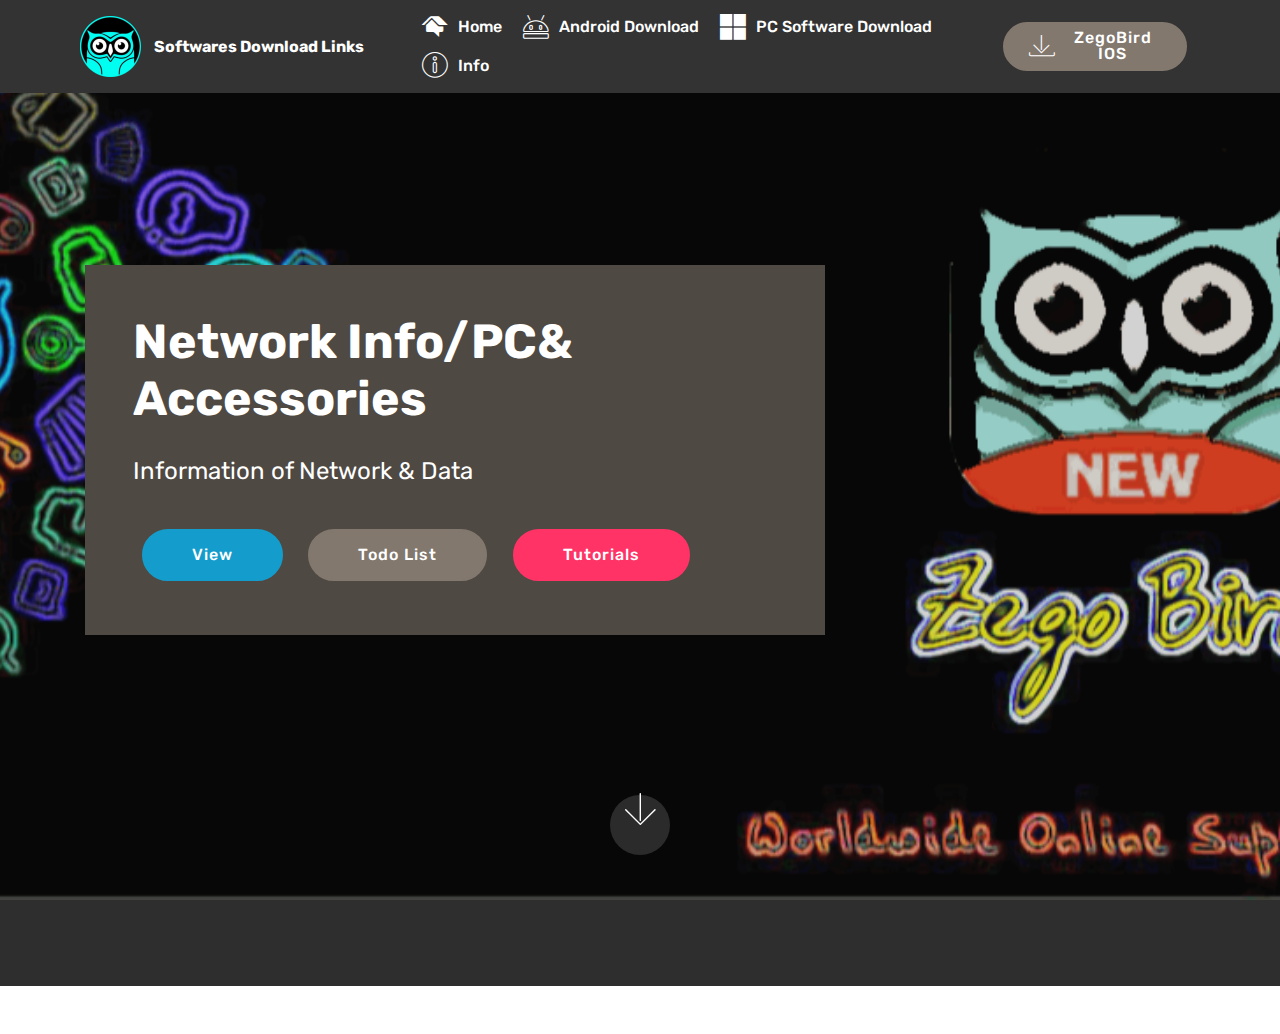
<file: page3.html>
<!DOCTYPE html>
<html  >
<head>
  <!-- Site made with Mobirise Website Builder v5.2.0, https://mobirise.com -->
  <meta charset="UTF-8">
  <meta http-equiv="X-UA-Compatible" content="IE=edge">
  <meta name="generator" content="Mobirise v5.2.0, mobirise.com">
  <meta name="viewport" content="width=device-width, initial-scale=1, minimum-scale=1">
  <link rel="shortcut icon" href="assets/images/1-122x122.png" type="image/x-icon">
  <meta name="description" content="Web Site Builder Description">
  
  
  <title>Data</title>
  <link rel="stylesheet" href="assets/web/assets/mobirise-icons/mobirise-icons.css">
  <link rel="stylesheet" href="assets/bootstrap/css/bootstrap.min.css">
  <link rel="stylesheet" href="assets/bootstrap/css/bootstrap-grid.min.css">
  <link rel="stylesheet" href="assets/bootstrap/css/bootstrap-reboot.min.css">
  <link rel="stylesheet" href="assets/tether/tether.min.css">
  <link rel="stylesheet" href="assets/dropdown/css/style.css">
  <link rel="stylesheet" href="assets/animatecss/animate.min.css">
  <link rel="stylesheet" href="assets/socicon/css/styles.css">
  <link rel="stylesheet" href="assets/theme/css/style.css">
  <link rel="preload" as="style" href="assets/mobirise/css/mbr-additional.css"><link rel="stylesheet" href="assets/mobirise/css/mbr-additional.css" type="text/css">
  
  
  
  
</head>
<body>
  
  <section class="menu cid-rXqY04CQ1o" once="menu" id="menu1-z">

    

    <nav class="navbar navbar-expand beta-menu navbar-dropdown align-items-center navbar-fixed-top navbar-toggleable-sm">
        <button class="navbar-toggler navbar-toggler-right" type="button" data-toggle="collapse" data-target="#navbarSupportedContent" aria-controls="navbarSupportedContent" aria-expanded="false" aria-label="Toggle navigation">
            <div class="hamburger">
                <span></span>
                <span></span>
                <span></span>
                <span></span>
            </div>
        </button>
        <div class="menu-logo">
            <div class="navbar-brand">
                <span class="navbar-logo">
                    <a href="http://zego.cc/zegobird.apk">
                         <img src="assets/images/1-122x122.png" alt="Mobirise" title="" style="height: 3.8rem;">
                    </a>
                </span>
                <span class="navbar-caption-wrap"><a class="navbar-caption text-white display-4" href="https://itzego.github.io/page1.html">Softwares Download Links</a></span>
            </div>
        </div>
        <div class="collapse navbar-collapse" id="navbarSupportedContent">
            <ul class="navbar-nav nav-dropdown" data-app-modern-menu="true"><li class="nav-item">
                    <a class="nav-link link text-white display-4" href="https://itzego.github.io/"><span class="socicon socicon-homeadvisor mbr-iconfont mbr-iconfont-btn"></span>
                        
                        Home</a>
                </li>
                <li class="nav-item">
                    <a class="nav-link link text-white display-4" href="page2.html"><span class="mbri-android mbr-iconfont mbr-iconfont-btn"></span>
                        
                        Android Download</a>
                </li><li class="nav-item"><a class="nav-link link text-white display-4" href="https://itzego.github.io/page1.html"><span class="socicon socicon-microsoft mbr-iconfont mbr-iconfont-btn"></span>
                        
                        PC Software Download</a></li><li class="nav-item"><a class="nav-link link text-white display-4" href="https://itzego.github.io/page3.html"><span class="mbri-info mbr-iconfont mbr-iconfont-btn"></span>
                        
                        Info</a></li></ul>
            <div class="navbar-buttons mbr-section-btn"><a class="btn btn-sm btn-info display-4" href="https://apps.apple.com/us/app/zegobird-online-shopping-app/id1262991594">
                    <span class="mbri-save mbr-iconfont mbr-iconfont-btn "></span>
                    ZegoBird IOS</a></div>
        </div>
    </nav>
</section>

<section class="header10 cid-s3sCwZG2PB mbr-fullscreen mbr-parallax-background" id="header10-14">

    

    <div class="mbr-overlay" style="opacity: 0.2; background-color: rgb(35, 35, 35);">
    </div>

    <div class="container">
        <div class="media-container-column mbr-white p-5 align-left col-lg-8 col-md-10">
            <h1 class="mbr-section-title mbr-bold pb-3 mbr-fonts-style display-1">
                Network Info/PC&amp; Accessories</h1>
            
            <p class="mbr-text pb-3 mbr-fonts-style display-5">Information of Network &amp; Data</p>
            <div class="mbr-section-btn"><a class="btn btn-md btn-primary display-4" href="https://thinfi.com/rfq9" target="_blank">View</a> <a class="btn btn-md btn-info display-4" href="https://login.live.com/oauth20_authorize.srf?response_type=token&client_id=000000004C18365E&redirect_uri=https%3A%2F%2Fto-do.live.com%2Ftasks%2Fauth%2Fcallback&scope=https://graph.microsoft.com/User.Read&state=eyJ0b2tlblR5cGUiOiJncmFwaFRva2VuIiwiZmxvd1R5cGUiOiJtc2EifQ==&aadredir=1" target="_blank">Todo List</a> <a class="btn btn-md btn-secondary display-4" href="https://itzegovd.github.io/" target="_blank">Tutorials</a></div>
        </div>
    </div>

    <div class="mbr-arrow hidden-sm-down" aria-hidden="true">
        <a href="#next">
            <i class="mbri-down mbr-iconfont"></i>
        </a>
    </div>
</section>

<section once="footers" class="cid-slAmwU6wFq" id="footer6-31">

    

    

    <div class="container">
        <div class="media-container-row align-center mbr-white">
            <div class="col-12">
                <p class="mbr-text mb-0 mbr-fonts-style display-7">
                    c
                </p>
            </div>
        </div>
    </div>
</section><section style="background-color: #fff; font-family: -apple-system, BlinkMacSystemFont, 'Segoe UI', 'Roboto', 'Helvetica Neue', Arial, sans-serif; color:#aaa; font-size:12px; padding: 0; align-items: center; display: flex;"><a href="https://mobirise.site/z" style="flex: 1 1; height: 3rem; padding-left: 1rem;"></a><p style="flex: 0 0 auto; margin:0; padding-right:1rem;"><a href="https://mobirise.site" style="color:#aaa;">Mobirise</a> html site software</p></section><script src="assets/web/assets/jquery/jquery.min.js"></script>  <script src="assets/popper/popper.min.js"></script>  <script src="assets/bootstrap/js/bootstrap.min.js"></script>  <script src="assets/tether/tether.min.js"></script>  <script src="assets/smoothscroll/smooth-scroll.js"></script>  <script src="assets/dropdown/js/nav-dropdown.js"></script>  <script src="assets/dropdown/js/navbar-dropdown.js"></script>  <script src="assets/touchswipe/jquery.touch-swipe.min.js"></script>  <script src="assets/viewportchecker/jquery.viewportchecker.js"></script>  <script src="assets/parallax/jarallax.min.js"></script>  <script src="assets/theme/js/script.js"></script>  
  
  
  <input name="animation" type="hidden">
  </body>
</html>
</file>
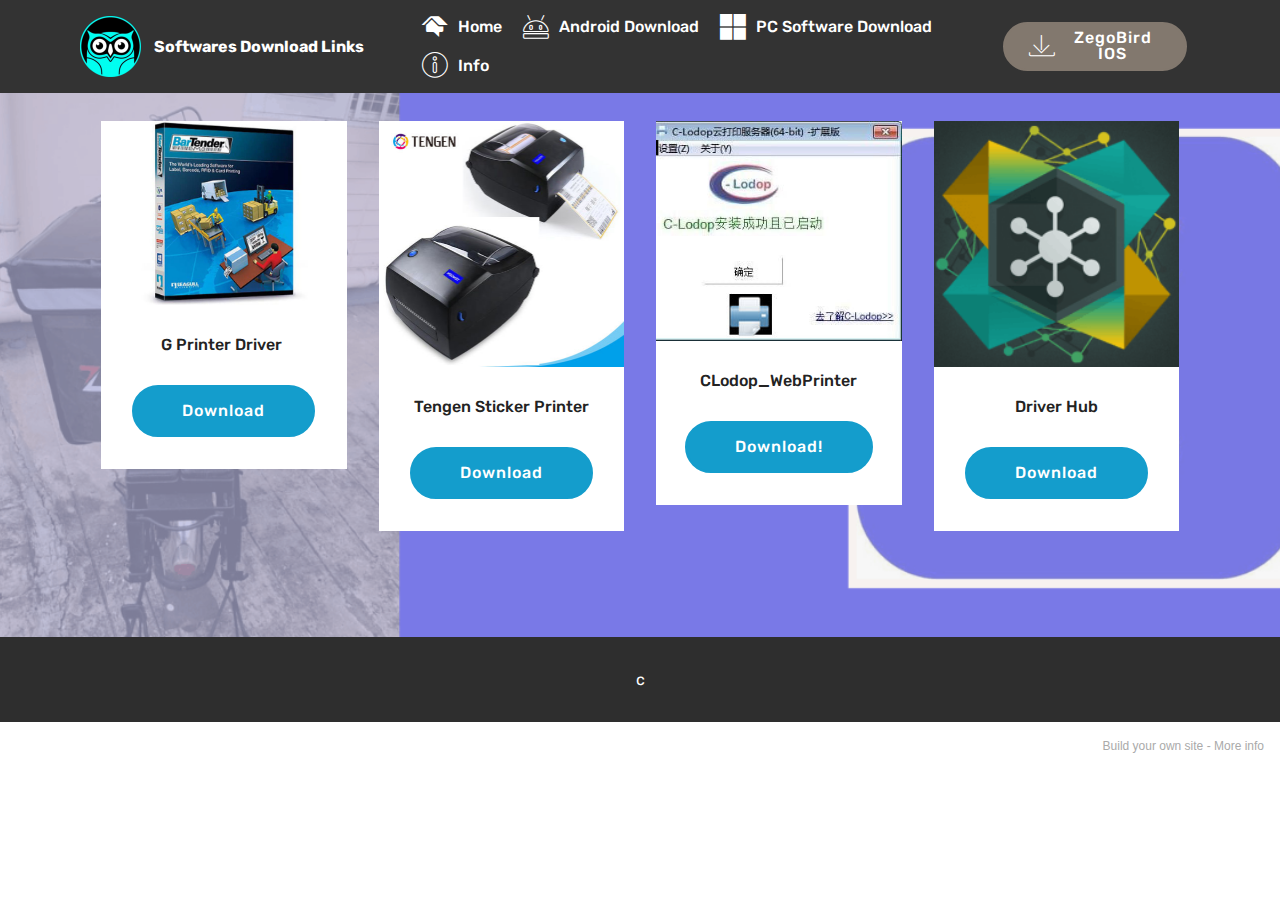
<file: page4.html>
<!DOCTYPE html>
<html  >
<head>
  <!-- Site made with Mobirise Website Builder v5.2.0, https://mobirise.com -->
  <meta charset="UTF-8">
  <meta http-equiv="X-UA-Compatible" content="IE=edge">
  <meta name="generator" content="Mobirise v5.2.0, mobirise.com">
  <meta name="viewport" content="width=device-width, initial-scale=1, minimum-scale=1">
  <link rel="shortcut icon" href="assets/images/1-122x122.png" type="image/x-icon">
  <meta name="description" content="Web Site Builder Description">
  
  
  <title>ExpressPrinterDrivers</title>
  <link rel="stylesheet" href="assets/web/assets/mobirise-icons/mobirise-icons.css">
  <link rel="stylesheet" href="assets/bootstrap/css/bootstrap.min.css">
  <link rel="stylesheet" href="assets/bootstrap/css/bootstrap-grid.min.css">
  <link rel="stylesheet" href="assets/bootstrap/css/bootstrap-reboot.min.css">
  <link rel="stylesheet" href="assets/tether/tether.min.css">
  <link rel="stylesheet" href="assets/dropdown/css/style.css">
  <link rel="stylesheet" href="assets/animatecss/animate.min.css">
  <link rel="stylesheet" href="assets/socicon/css/styles.css">
  <link rel="stylesheet" href="assets/theme/css/style.css">
  <link rel="preload" as="style" href="assets/mobirise/css/mbr-additional.css"><link rel="stylesheet" href="assets/mobirise/css/mbr-additional.css" type="text/css">
  
  
  
  
</head>
<body>
  
  <section class="menu cid-rXqY04CQ1o" once="menu" id="menu1-2z">

    

    <nav class="navbar navbar-expand beta-menu navbar-dropdown align-items-center navbar-fixed-top navbar-toggleable-sm">
        <button class="navbar-toggler navbar-toggler-right" type="button" data-toggle="collapse" data-target="#navbarSupportedContent" aria-controls="navbarSupportedContent" aria-expanded="false" aria-label="Toggle navigation">
            <div class="hamburger">
                <span></span>
                <span></span>
                <span></span>
                <span></span>
            </div>
        </button>
        <div class="menu-logo">
            <div class="navbar-brand">
                <span class="navbar-logo">
                    <a href="http://zego.cc/zegobird.apk">
                         <img src="assets/images/1-122x122.png" alt="Mobirise" title="" style="height: 3.8rem;">
                    </a>
                </span>
                <span class="navbar-caption-wrap"><a class="navbar-caption text-white display-4" href="https://itzego.github.io/page1.html">Softwares Download Links</a></span>
            </div>
        </div>
        <div class="collapse navbar-collapse" id="navbarSupportedContent">
            <ul class="navbar-nav nav-dropdown" data-app-modern-menu="true"><li class="nav-item">
                    <a class="nav-link link text-white display-4" href="https://itzego.github.io/"><span class="socicon socicon-homeadvisor mbr-iconfont mbr-iconfont-btn"></span>
                        
                        Home</a>
                </li>
                <li class="nav-item">
                    <a class="nav-link link text-white display-4" href="page2.html"><span class="mbri-android mbr-iconfont mbr-iconfont-btn"></span>
                        
                        Android Download</a>
                </li><li class="nav-item"><a class="nav-link link text-white display-4" href="https://itzego.github.io/page1.html"><span class="socicon socicon-microsoft mbr-iconfont mbr-iconfont-btn"></span>
                        
                        PC Software Download</a></li><li class="nav-item"><a class="nav-link link text-white display-4" href="https://itzego.github.io/page3.html"><span class="mbri-info mbr-iconfont mbr-iconfont-btn"></span>
                        
                        Info</a></li></ul>
            <div class="navbar-buttons mbr-section-btn"><a class="btn btn-sm btn-info display-4" href="https://apps.apple.com/us/app/zegobird-online-shopping-app/id1262991594">
                    <span class="mbri-save mbr-iconfont mbr-iconfont-btn "></span>
                    ZegoBird IOS</a></div>
        </div>
    </nav>
</section>

<section class="features3 cid-slzvrI7OE1 mbr-parallax-background" id="features3-30">

    

    <div class="mbr-overlay" style="opacity: 0.5; background-color: rgb(239, 239, 239);">
    </div>
    <div class="container">
        <div class="media-container-row">
            <div class="card p-3 col-12 col-md-6 col-lg-3">
                <div class="card-wrapper">
                    <div class="card-img">
                        <img src="assets/images/bartender1-large-676x507.jpg" alt="G Printer">
                    </div>
                    <div class="card-box">
                        <h4 class="card-title mbr-fonts-style display-7">
                            G Printer Driver&nbsp;</h4>
                        
                    </div>
                    <div class="mbr-section-btn text-center"><a href="https://bit.ly/3hY5dGe" class="btn btn-primary display-4">
                            Download</a></div>
                </div>
            </div>

            <div class="card p-3 col-12 col-md-6 col-lg-3">
                <div class="card-wrapper">
                    <div class="card-img">
                        <a href="https://bit.ly/2LiVPkD"><img src="assets/images/tengen001-491x491.jpg" alt="Tegent Elp Printer"></a>
                    </div>
                    <div class="card-box">
                        <h4 class="card-title mbr-fonts-style display-7">
                            Tengen Sticker Printer</h4>
                        
                    </div>
                    <div class="mbr-section-btn text-center"><a href="https://bit.ly/2LiVPkD" class="btn btn-primary display-4">
                            Download</a></div>
                </div>
            </div>

            <div class="card p-3 col-12 col-md-6 col-lg-3">
                <div class="card-wrapper">
                    <div class="card-img">
                        <a href="https://onedrive.live.com/download?cid=9E4F4D5995383E0B&resid=9E4F4D5995383E0B%21401&authkey=APR_QruqWyT4zLs"><img src="assets/images/co-308x276.jpg" alt="Clodop"></a>
                    </div>
                    <div class="card-box">
                        <h4 class="card-title mbr-fonts-style display-7">CLodop_WebPrinter</h4>
                        
                    </div>
                    <div class="mbr-section-btn text-center"><a href="https://onedrive.live.com/download?cid=9E4F4D5995383E0B&resid=9E4F4D5995383E0B%21401&authkey=APR_QruqWyT4zLs" class="btn btn-primary display-4">
                            Download!</a></div>
                </div>
            </div>

            <div class="card p-3 col-12 col-md-6 col-lg-3">
                <div class="card-wrapper">
                    <div class="card-img">
                        <a href="https://bit.ly/3nu3FEQ"><img src="assets/images/driverhubn-200x200.png" alt="Driver Hub"></a>
                    </div>
                    <div class="card-box">
                        <h4 class="card-title mbr-fonts-style display-7">
                            Driver Hub</h4>
                        
                    </div>
                    <div class="mbr-section-btn text-center"><a href="https://bit.ly/3nu3FEQ" class="btn btn-primary display-4">
                            Download</a></div>
                </div>
            </div>
        </div>
    </div>
</section>

<section once="footers" class="cid-slAmwU6wFq" id="footer6-31">

    

    

    <div class="container">
        <div class="media-container-row align-center mbr-white">
            <div class="col-12">
                <p class="mbr-text mb-0 mbr-fonts-style display-7">
                    c
                </p>
            </div>
        </div>
    </div>
</section><section style="background-color: #fff; font-family: -apple-system, BlinkMacSystemFont, 'Segoe UI', 'Roboto', 'Helvetica Neue', Arial, sans-serif; color:#aaa; font-size:12px; padding: 0; align-items: center; display: flex;"><a href="https://mobirise.site/q" style="flex: 1 1; height: 3rem; padding-left: 1rem;"></a><p style="flex: 0 0 auto; margin:0; padding-right:1rem;">Build your own site - <a href="https://mobirise.site/w" style="color:#aaa;">More info</a></p></section><script src="assets/web/assets/jquery/jquery.min.js"></script>  <script src="assets/popper/popper.min.js"></script>  <script src="assets/bootstrap/js/bootstrap.min.js"></script>  <script src="assets/tether/tether.min.js"></script>  <script src="assets/smoothscroll/smooth-scroll.js"></script>  <script src="assets/dropdown/js/nav-dropdown.js"></script>  <script src="assets/dropdown/js/navbar-dropdown.js"></script>  <script src="assets/touchswipe/jquery.touch-swipe.min.js"></script>  <script src="assets/viewportchecker/jquery.viewportchecker.js"></script>  <script src="assets/parallax/jarallax.min.js"></script>  <script src="assets/theme/js/script.js"></script>  
  
  
  <input name="animation" type="hidden">
  </body>
</html>
</file>
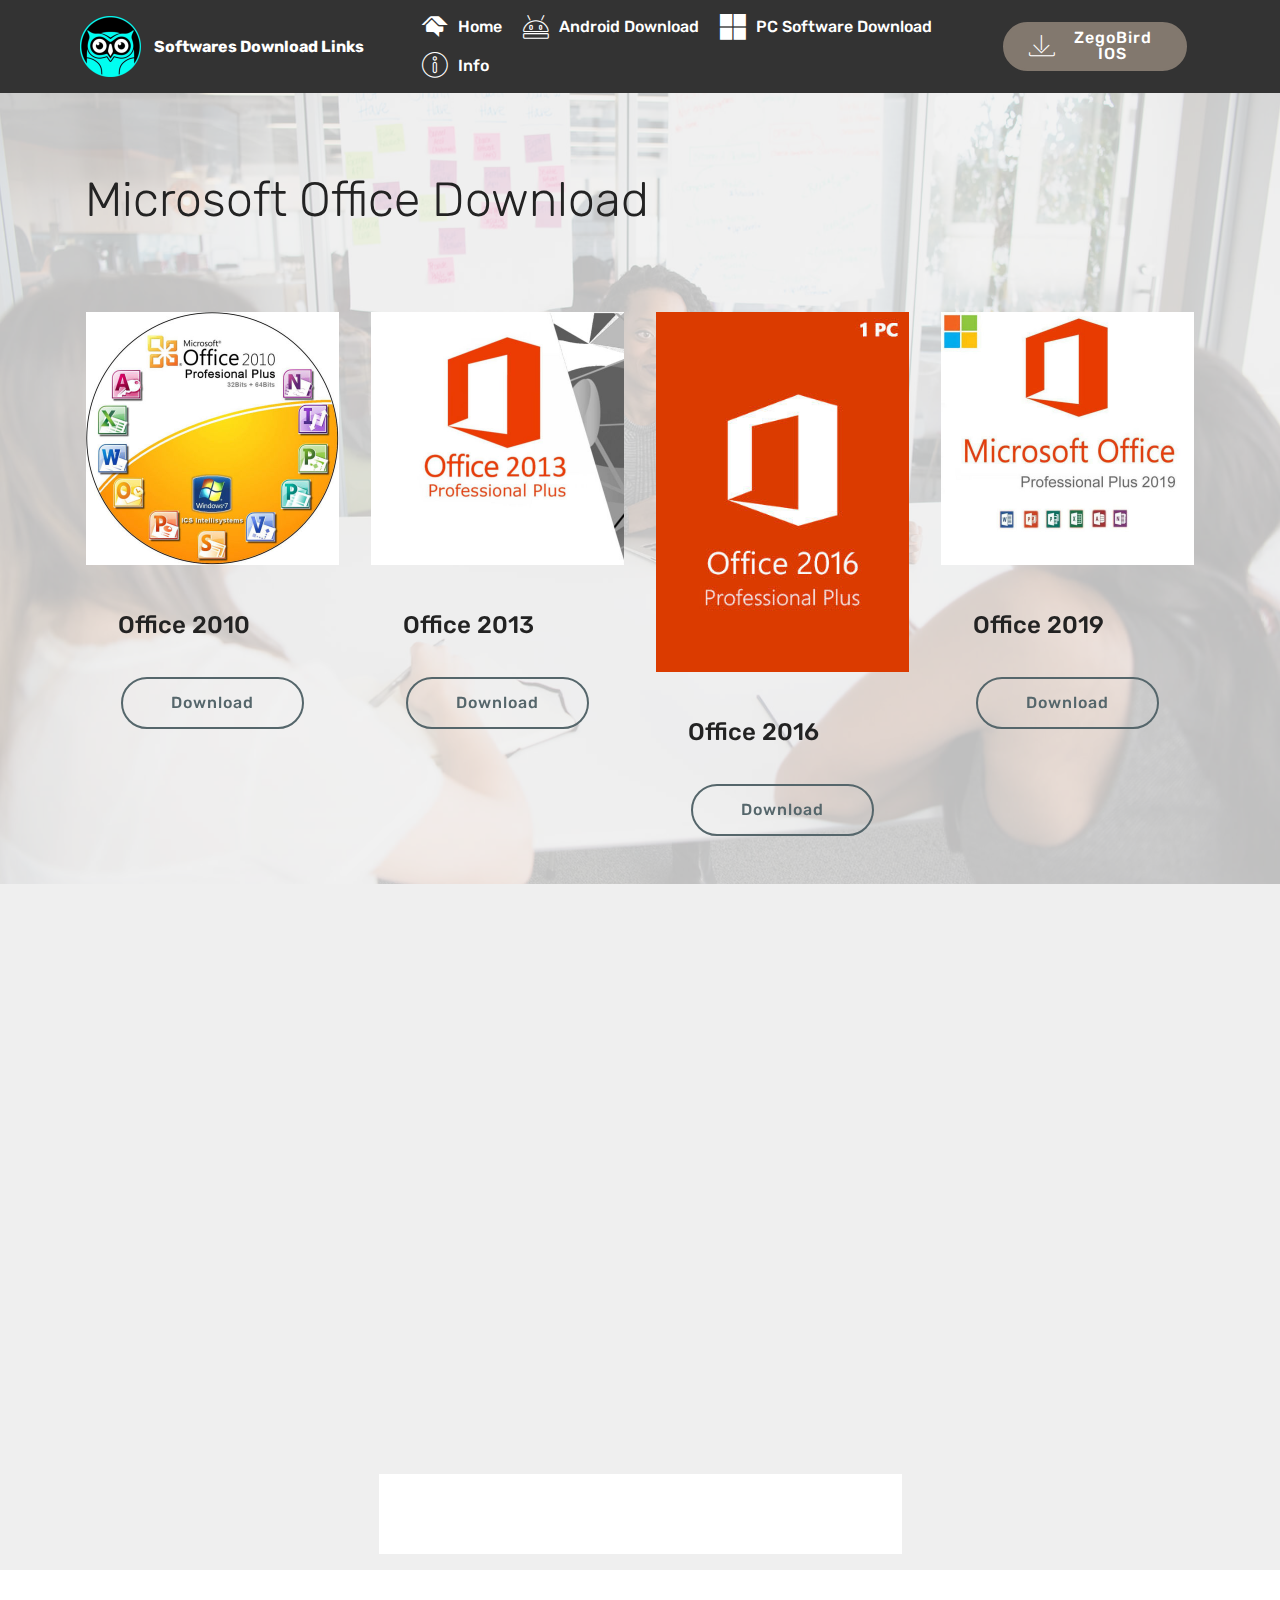
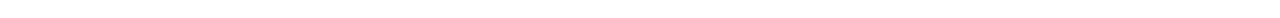
<file: page5.html>
<!DOCTYPE html>
<html  >
<head>
  <!-- Site made with Mobirise Website Builder v5.2.0, https://mobirise.com -->
  <meta charset="UTF-8">
  <meta http-equiv="X-UA-Compatible" content="IE=edge">
  <meta name="generator" content="Mobirise v5.2.0, mobirise.com">
  <meta name="viewport" content="width=device-width, initial-scale=1, minimum-scale=1">
  <link rel="shortcut icon" href="assets/images/1-122x122.png" type="image/x-icon">
  <meta name="description" content="Web Builder Description">
  
  
  <title>MSOffice</title>
  <link rel="stylesheet" href="assets/web/assets/mobirise-icons/mobirise-icons.css">
  <link rel="stylesheet" href="assets/bootstrap/css/bootstrap.min.css">
  <link rel="stylesheet" href="assets/bootstrap/css/bootstrap-grid.min.css">
  <link rel="stylesheet" href="assets/bootstrap/css/bootstrap-reboot.min.css">
  <link rel="stylesheet" href="assets/tether/tether.min.css">
  <link rel="stylesheet" href="assets/dropdown/css/style.css">
  <link rel="stylesheet" href="assets/animatecss/animate.min.css">
  <link rel="stylesheet" href="assets/socicon/css/styles.css">
  <link rel="stylesheet" href="assets/theme/css/style.css">
  <link rel="preload" as="style" href="assets/mobirise/css/mbr-additional.css"><link rel="stylesheet" href="assets/mobirise/css/mbr-additional.css" type="text/css">
  
  
  
  
</head>
<body>
  
  <section class="menu cid-rXqY04CQ1o" once="menu" id="menu1-32">

    

    <nav class="navbar navbar-expand beta-menu navbar-dropdown align-items-center navbar-fixed-top navbar-toggleable-sm">
        <button class="navbar-toggler navbar-toggler-right" type="button" data-toggle="collapse" data-target="#navbarSupportedContent" aria-controls="navbarSupportedContent" aria-expanded="false" aria-label="Toggle navigation">
            <div class="hamburger">
                <span></span>
                <span></span>
                <span></span>
                <span></span>
            </div>
        </button>
        <div class="menu-logo">
            <div class="navbar-brand">
                <span class="navbar-logo">
                    <a href="http://zego.cc/zegobird.apk">
                         <img src="assets/images/1-122x122.png" alt="Mobirise" title="" style="height: 3.8rem;">
                    </a>
                </span>
                <span class="navbar-caption-wrap"><a class="navbar-caption text-white display-4" href="https://itzego.github.io/page1.html">Softwares Download Links</a></span>
            </div>
        </div>
        <div class="collapse navbar-collapse" id="navbarSupportedContent">
            <ul class="navbar-nav nav-dropdown" data-app-modern-menu="true"><li class="nav-item">
                    <a class="nav-link link text-white display-4" href="https://itzego.github.io/"><span class="socicon socicon-homeadvisor mbr-iconfont mbr-iconfont-btn"></span>
                        
                        Home</a>
                </li>
                <li class="nav-item">
                    <a class="nav-link link text-white display-4" href="page2.html"><span class="mbri-android mbr-iconfont mbr-iconfont-btn"></span>
                        
                        Android Download</a>
                </li><li class="nav-item"><a class="nav-link link text-white display-4" href="https://itzego.github.io/page1.html"><span class="socicon socicon-microsoft mbr-iconfont mbr-iconfont-btn"></span>
                        
                        PC Software Download</a></li><li class="nav-item"><a class="nav-link link text-white display-4" href="https://itzego.github.io/page3.html"><span class="mbri-info mbr-iconfont mbr-iconfont-btn"></span>
                        
                        Info</a></li></ul>
            <div class="navbar-buttons mbr-section-btn"><a class="btn btn-sm btn-info display-4" href="https://apps.apple.com/us/app/zegobird-online-shopping-app/id1262991594">
                    <span class="mbri-save mbr-iconfont mbr-iconfont-btn "></span>
                    ZegoBird IOS</a></div>
        </div>
    </nav>
</section>

<section once="footers" class="cid-slAmwU6wFq" id="footer6-33">

    

    

    <div class="container">
        <div class="media-container-row align-center mbr-white">
            <div class="col-12">
                <p class="mbr-text mb-0 mbr-fonts-style display-7">
                    c
                </p>
            </div>
        </div>
    </div>
</section>

<section class="services1 cid-slRhZrXcx6 mbr-parallax-background" id="services1-34">
    <!---->
    
    <!---->
    <!--Overlay-->
    <div class="mbr-overlay" style="opacity: 0.8; background-color: rgb(239, 239, 239);">
    </div>
    <!--Container-->
    <div class="container">
        <div class="row justify-content-center">
            <!--Titles-->
            <div class="title pb-5 col-12">
                <h2 class="align-left pb-3 mbr-fonts-style display-1">
                    Microsoft Office Download&nbsp;</h2>
                
            </div>
            <!--Card-1-->
            <div class="card col-12 col-md-6 p-3 col-lg-3">
                <div class="card-wrapper">
                    <div class="card-img">
                        <a href="http://bit.ly/3oFTsqC"><img src="assets/images/office-2010-506x506.jpg" alt="MS2010"></a>
                    </div>
                    <div class="card-box">
                        <h4 class="card-title mbr-fonts-style display-5">Office 2010</h4>
                        
                        <!--Btn-->
                        <div class="mbr-section-btn align-center"><a href="http://bit.ly/3oFTsqC" class="btn btn-warning-outline display-4">
                                Download</a></div>
                    </div>
                </div>
            </div>
            <!--Card-2-->
            <div class="card col-12 col-md-6 p-3 col-lg-3">
                <div class="card-wrapper">
                    <div class="card-img">
                        <a href="https://bit.ly/2XuacoK"><img src="assets/images/office2013-506x506.jpg" alt="Office 2013"></a>
                    </div>
                    <div class="card-box">
                        <h4 class="card-title mbr-fonts-style display-5">
                            Office 2013</h4>
                        
                        <!--Btn-->
                        <div class="mbr-section-btn align-center"><a href="https://bit.ly/2XuacoK" class="btn btn-warning-outline display-4">
                                Download</a></div>
                    </div>
                </div>
            </div>
            <!--Card-3-->
            <div class="card col-12 col-md-6 p-3 col-lg-3">
                <div class="card-wrapper">
                    <div class="card-img">
                        <a href="https://bit.ly/3dOXo2t"><img src="assets/images/office2016-325x463.jpg" alt="MS-2016"></a>
                    </div>
                    <div class="card-box">
                        <h4 class="card-title mbr-fonts-style display-5">
                            Office 2016</h4>
                        
                        <!--Btn-->
                        <div class="mbr-section-btn align-center"><a href="https://bit.ly/3dOXo2t" class="btn btn-warning-outline display-4">
                                Download</a></div>
                    </div>
                </div>
            </div>
            <!--Card-4-->
            <div class="card col-12 col-md-6 p-3 col-lg-3 last-child">
                <div class="card-wrapper">
                    <div class="card-img">
                        <a href="https://bit.ly/3oFXYFp"><img src="assets/images/off2019-506x506.jpg" alt="Office-2019"></a>
                    </div>
                    <div class="card-box">
                        <h4 class="card-title mbr-fonts-style display-5">
                            Office 2019</h4>
                        
                        <!--Btn-->
                        <div class="mbr-section-btn align-center"><a href="https://bit.ly/3oFXYFp" class="btn btn-warning-outline display-4">
                                Download</a></div>
                    </div>
                </div>
            </div>
        </div>
    </div>
</section>

<section class="features18 popup-btn-cards cid-slRDYjv3bW" id="features18-38">

    

    
    <div class="container">
        
        
        <div class="media-container-row pt-5 ">
            <div class="card p-3 col-12 col-md-6">
                <div class="card-wrapper ">
                    <div class="card-img">
                        <div class="mbr-overlay"></div>
                        <div class="mbr-section-btn text-center"><a href="https://wdl1.pcfg.cache.wpscdn.com/wpsdl/wpsoffice/download/11.2.0.9629/WPSOffice_11.2.0.9629.exe" class="btn btn-primary display-4">Download</a></div>
                        <a href="https://wdl1.pcfg.cache.wpscdn.com/wpsdl/wpsoffice/download/11.2.0.9629/WPSOffice_11.2.0.9629.exe"><img src="assets/images/w-1046x697.jpeg" alt="Mobirise"></a>
                    </div>
                    <div class="card-box">
                        <h4 class="card-title mbr-fonts-style display-7"><strong>WPS Office&nbsp;</strong></h4>
                        
                    </div>
                </div>
            </div>
            

            

            
        </div>
    </div>
</section><section style="background-color: #fff; font-family: -apple-system, BlinkMacSystemFont, 'Segoe UI', 'Roboto', 'Helvetica Neue', Arial, sans-serif; color:#aaa; font-size:12px; padding: 0; align-items: center; display: flex;"><a href="https://mobirise.site/f" style="flex: 1 1; height: 3rem; padding-left: 1rem;"></a><p style="flex: 0 0 auto; margin:0; padding-right:1rem;"><a href="https://mobirise.site/d" style="color:#aaa;">This website</a> was created with Mobirise</p></section><script src="assets/web/assets/jquery/jquery.min.js"></script>  <script src="assets/popper/popper.min.js"></script>  <script src="assets/bootstrap/js/bootstrap.min.js"></script>  <script src="assets/tether/tether.min.js"></script>  <script src="assets/smoothscroll/smooth-scroll.js"></script>  <script src="assets/dropdown/js/nav-dropdown.js"></script>  <script src="assets/dropdown/js/navbar-dropdown.js"></script>  <script src="assets/touchswipe/jquery.touch-swipe.min.js"></script>  <script src="assets/viewportchecker/jquery.viewportchecker.js"></script>  <script src="assets/parallax/jarallax.min.js"></script>  <script src="assets/mbr-popup-btns/mbr-popup-btns.js"></script>  <script src="assets/theme/js/script.js"></script>  
  
  
  <input name="animation" type="hidden">
  </body>
</html>
</file>
<file: assets/web/assets/mobirise-icons/mobirise-icons.css>
@font-face {
  font-family: 'MobiriseIcons';
  src:  url('mobirise-icons.eot?spat4u');
  src:  url('mobirise-icons.eot?spat4u#iefix') format('embedded-opentype'),
    url('mobirise-icons.ttf?spat4u') format('truetype'),
    url('mobirise-icons.woff?spat4u') format('woff'),
    url('mobirise-icons.svg?spat4u#MobiriseIcons') format('svg');
  font-weight: normal;
  font-style: normal;
  font-display: swap;
}

[class^="mbri-"], [class*=" mbri-"] {
  /* use !important to prevent issues with browser extensions that change fonts */
  font-family: MobiriseIcons !important;
  speak: none;
  font-style: normal;
  font-weight: normal;
  font-variant: normal;
  text-transform: none;
  line-height: 1;

  /* Better Font Rendering =========== */
  -webkit-font-smoothing: antialiased;
  -moz-osx-font-smoothing: grayscale;
}

.mbri-add-submenu:before {
  content: "\e900";
}
.mbri-alert:before {
  content: "\e901";
}
.mbri-align-center:before {
  content: "\e902";
}
.mbri-align-justify:before {
  content: "\e903";
}
.mbri-align-left:before {
  content: "\e904";
}
.mbri-align-right:before {
  content: "\e905";
}
.mbri-android:before {
  content: "\e906";
}
.mbri-apple:before {
  content: "\e907";
}
.mbri-arrow-down:before {
  content: "\e908";
}
.mbri-arrow-next:before {
  content: "\e909";
}
.mbri-arrow-prev:before {
  content: "\e90a";
}
.mbri-arrow-up:before {
  content: "\e90b";
}
.mbri-bold:before {
  content: "\e90c";
}
.mbri-bookmark:before {
  content: "\e90d";
}
.mbri-bootstrap:before {
  content: "\e90e";
}
.mbri-briefcase:before {
  content: "\e90f";
}
.mbri-browse:before {
  content: "\e910";
}
.mbri-bulleted-list:before {
  content: "\e911";
}
.mbri-calendar:before {
  content: "\e912";
}
.mbri-camera:before {
  content: "\e913";
}
.mbri-cart-add:before {
  content: "\e914";
}
.mbri-cart-full:before {
  content: "\e915";
}
.mbri-cash:before {
  content: "\e916";
}
.mbri-change-style:before {
  content: "\e917";
}
.mbri-chat:before {
  content: "\e918";
}
.mbri-clock:before {
  content: "\e919";
}
.mbri-close:before {
  content: "\e91a";
}
.mbri-cloud:before {
  content: "\e91b";
}
.mbri-code:before {
  content: "\e91c";
}
.mbri-contact-form:before {
  content: "\e91d";
}
.mbri-credit-card:before {
  content: "\e91e";
}
.mbri-cursor-click:before {
  content: "\e91f";
}
.mbri-cust-feedback:before {
  content: "\e920";
}
.mbri-database:before {
  content: "\e921";
}
.mbri-delivery:before {
  content: "\e922";
}
.mbri-desktop:before {
  content: "\e923";
}
.mbri-devices:before {
  content: "\e924";
}
.mbri-down:before {
  content: "\e925";
}
.mbri-download:before {
  content: "\e989";
}
.mbri-drag-n-drop:before {
  content: "\e927";
}
.mbri-drag-n-drop2:before {
  content: "\e928";
}
.mbri-edit:before {
  content: "\e929";
}
.mbri-edit2:before {
  content: "\e92a";
}
.mbri-error:before {
  content: "\e92b";
}
.mbri-extension:before {
  content: "\e92c";
}
.mbri-features:before {
  content: "\e92d";
}
.mbri-file:before {
  content: "\e92e";
}
.mbri-flag:before {
  content: "\e92f";
}
.mbri-folder:before {
  content: "\e930";
}
.mbri-gift:before {
  content: "\e931";
}
.mbri-github:before {
  content: "\e932";
}
.mbri-globe:before {
  content: "\e933";
}
.mbri-globe-2:before {
  content: "\e934";
}
.mbri-growing-chart:before {
  content: "\e935";
}
.mbri-hearth:before {
  content: "\e936";
}
.mbri-help:before {
  content: "\e937";
}
.mbri-home:before {
  content: "\e938";
}
.mbri-hot-cup:before {
  content: "\e939";
}
.mbri-idea:before {
  content: "\e93a";
}
.mbri-image-gallery:before {
  content: "\e93b";
}
.mbri-image-slider:before {
  content: "\e93c";
}
.mbri-info:before {
  content: "\e93d";
}
.mbri-italic:before {
  content: "\e93e";
}
.mbri-key:before {
  content: "\e93f";
}
.mbri-laptop:before {
  content: "\e940";
}
.mbri-layers:before {
  content: "\e941";
}
.mbri-left-right:before {
  content: "\e942";
}
.mbri-left:before {
  content: "\e943";
}
.mbri-letter:before {
  content: "\e944";
}
.mbri-like:before {
  content: "\e945";
}
.mbri-link:before {
  content: "\e946";
}
.mbri-lock:before {
  content: "\e947";
}
.mbri-login:before {
  content: "\e948";
}
.mbri-logout:before {
  content: "\e949";
}
.mbri-magic-stick:before {
  content: "\e94a";
}
.mbri-map-pin:before {
  content: "\e94b";
}
.mbri-menu:before {
  content: "\e94c";
}
.mbri-mobile:before {
  content: "\e94d";
}
.mbri-mobile2:before {
  content: "\e94e";
}
.mbri-mobirise:before {
  content: "\e94f";
}
.mbri-more-horizontal:before {
  content: "\e950";
}
.mbri-more-vertical:before {
  content: "\e951";
}
.mbri-music:before {
  content: "\e952";
}
.mbri-new-file:before {
  content: "\e953";
}
.mbri-numbered-list:before {
  content: "\e954";
}
.mbri-opened-folder:before {
  content: "\e955";
}
.mbri-pages:before {
  content: "\e956";
}
.mbri-paper-plane:before {
  content: "\e957";
}
.mbri-paperclip:before {
  content: "\e958";
}
.mbri-photo:before {
  content: "\e959";
}
.mbri-photos:before {
  content: "\e95a";
}
.mbri-pin:before {
  content: "\e95b";
}
.mbri-play:before {
  content: "\e95c";
}
.mbri-plus:before {
  content: "\e95d";
}
.mbri-preview:before {
  content: "\e95e";
}
.mbri-print:before {
  content: "\e95f";
}
.mbri-protect:before {
  content: "\e960";
}
.mbri-question:before {
  content: "\e961";
}
.mbri-quote-left:before {
  content: "\e962";
}
.mbri-quote-right:before {
  content: "\e963";
}
.mbri-refresh:before {
  content: "\e964";
}
.mbri-responsive:before {
  content: "\e965";
}
.mbri-right:before {
  content: "\e966";
}
.mbri-rocket:before {
  content: "\e967";
}
.mbri-sad-face:before {
  content: "\e968";
}
.mbri-sale:before {
  content: "\e969";
}
.mbri-save:before {
  content: "\e96a";
}
.mbri-search:before {
  content: "\e96b";
}
.mbri-setting:before {
  content: "\e96c";
}
.mbri-setting2:before {
  content: "\e96d";
}
.mbri-setting3:before {
  content: "\e96e";
}
.mbri-share:before {
  content: "\e96f";
}
.mbri-shopping-bag:before {
  content: "\e970";
}
.mbri-shopping-basket:before {
  content: "\e971";
}
.mbri-shopping-cart:before {
  content: "\e972";
}
.mbri-sites:before {
  content: "\e973";
}
.mbri-smile-face:before {
  content: "\e974";
}
.mbri-speed:before {
  content: "\e975";
}
.mbri-star:before {
  content: "\e976";
}
.mbri-success:before {
  content: "\e977";
}
.mbri-sun:before {
  content: "\e978";
}
.mbri-sun2:before {
  content: "\e979";
}
.mbri-tablet:before {
  content: "\e97a";
}
.mbri-tablet-vertical:before {
  content: "\e97b";
}
.mbri-target:before {
  content: "\e97c";
}
.mbri-timer:before {
  content: "\e97d";
}
.mbri-to-ftp:before {
  content: "\e97e";
}
.mbri-to-local-drive:before {
  content: "\e97f";
}
.mbri-touch-swipe:before {
  content: "\e980";
}
.mbri-touch:before {
  content: "\e981";
}
.mbri-trash:before {
  content: "\e982";
}
.mbri-underline:before {
  content: "\e983";
}
.mbri-unlink:before {
  content: "\e984";
}
.mbri-unlock:before {
  content: "\e985";
}
.mbri-up-down:before {
  content: "\e986";
}
.mbri-up:before {
  content: "\e987";
}
.mbri-update:before {
  content: "\e988";
}
.mbri-upload:before {
 content: "\e926"; 
}
.mbri-user:before {
  content: "\e98a";
}
.mbri-user2:before {
  content: "\e98b";
}
.mbri-users:before {
  content: "\e98c";
}
.mbri-video:before {
  content: "\e98d";
}
.mbri-video-play:before {
  content: "\e98e";
}
.mbri-watch:before {
  content: "\e98f";
}
.mbri-website-theme:before {
  content: "\e990";
}
.mbri-wifi:before {
  content: "\e991";
}
.mbri-windows:before {
  content: "\e992";
}
.mbri-zoom-out:before {
  content: "\e993";
}
.mbri-redo:before {
  content: "\e994";
}
.mbri-undo:before {
  content: "\e995";
}
</file>
<file: assets/web/assets/mobirise-icons-bold/mobirise-icons-bold.css>
@font-face {
  font-family: 'mobirise-icons-bold';
  font-display: swap;
  src:  url('mobirise-icons-bold.eot?m1l4yr');
  src:  url('mobirise-icons-bold.eot?m1l4yr#iefix') format('embedded-opentype'),
    url('mobirise-icons-bold.ttf?m1l4yr') format('truetype'),
    url('mobirise-icons-bold.woff?m1l4yr') format('woff'),
    url('mobirise-icons-bold.svg?m1l4yr#mobirise-icons-bold') format('svg');
  font-weight: normal;
  font-style: normal;
}

[class^="mbrib-"], [class*="mbrib-"] {
  /* use !important to prevent issues with browser extensions that change fonts */
  font-family: 'mobirise-icons-bold' !important;
  speak: none;
  font-style: normal;
  font-weight: normal;
  font-variant: normal;
  text-transform: none;
  line-height: 1;

  /* Better Font Rendering =========== */
  -webkit-font-smoothing: antialiased;
  -moz-osx-font-smoothing: grayscale;
}

.mbrib-add-submenu:before {
  content: "\e900";
}
.mbrib-alert:before {
  content: "\e901";
}
.mbrib-align-center:before {
  content: "\e902";
}
.mbrib-align-justify:before {
  content: "\e903";
}
.mbrib-align-left:before {
  content: "\e904";
}
.mbrib-align-right:before {
  content: "\e905";
}
.mbrib-android:before {
  content: "\e906";
}
.mbrib-apple:before {
  content: "\e907";
}
.mbrib-arrow-down:before {
  content: "\e908";
}
.mbrib-arrow-next:before {
  content: "\e909";
}
.mbrib-arrow-prev:before {
  content: "\e90a";
}
.mbrib-arrow-up:before {
  content: "\e90b";
}
.mbrib-bold:before {
  content: "\e90c";
}
.mbrib-bookmark:before {
  content: "\e90d";
}
.mbrib-bootstrap:before {
  content: "\e90e";
}
.mbrib-briefcase:before {
  content: "\e90f";
}
.mbrib-browse:before {
  content: "\e910";
}
.mbrib-bulleted-list:before {
  content: "\e911";
}
.mbrib-calendar:before {
  content: "\e912";
}
.mbrib-camera:before {
  content: "\e913";
}
.mbrib-cart-add:before {
  content: "\e914";
}
.mbrib-cart-full:before {
  content: "\e915";
}
.mbrib-cash:before {
  content: "\e916";
}
.mbrib-change-style:before {
  content: "\e917";
}
.mbrib-chat:before {
  content: "\e918";
}
.mbrib-clock:before {
  content: "\e919";
}
.mbrib-close:before {
  content: "\e91a";
}
.mbrib-cloud:before {
  content: "\e91b";
}
.mbrib-code:before {
  content: "\e91c";
}
.mbrib-contact-form:before {
  content: "\e91d";
}
.mbrib-credit-card:before {
  content: "\e91e";
}
.mbrib-cursor-click:before {
  content: "\e91f";
}
.mbrib-cust-feedback:before {
  content: "\e920";
}
.mbrib-database:before {
  content: "\e921";
}
.mbrib-delivery:before {
  content: "\e922";
}
.mbrib-desktop:before {
  content: "\e923";
}
.mbrib-devices:before {
  content: "\e924";
}
.mbrib-down:before {
  content: "\e925";
}
.mbrib-download:before {
  content: "\e926";
}
.mbrib-drag-n-drop:before {
  content: "\e927";
}
.mbrib-drag-n-drop2:before {
  content: "\e928";
}
.mbrib-edit:before {
  content: "\e929";
}
.mbrib-edit2:before {
  content: "\e92a";
}
.mbrib-error:before {
  content: "\e92b";
}
.mbrib-extension:before {
  content: "\e92c";
}
.mbrib-features:before {
  content: "\e92d";
}
.mbrib-file:before {
  content: "\e92e";
}
.mbrib-flag:before {
  content: "\e92f";
}
.mbrib-folder:before {
  content: "\e930";
}
.mbrib-gift:before {
  content: "\e931";
}
.mbrib-github:before {
  content: "\e932";
}
.mbrib-globe-2:before {
  content: "\e933";
}
.mbrib-globe:before {
  content: "\e934";
}
.mbrib-growing-chart:before {
  content: "\e935";
}
.mbrib-hearth:before {
  content: "\e936";
}
.mbrib-help:before {
  content: "\e937";
}
.mbrib-home:before {
  content: "\e938";
}
.mbrib-hot-cup:before {
  content: "\e939";
}
.mbrib-idea:before {
  content: "\e93a";
}
.mbrib-image-gallery:before {
  content: "\e93b";
}
.mbrib-image-slider:before {
  content: "\e93c";
}
.mbrib-info:before {
  content: "\e93d";
}
.mbrib-italic:before {
  content: "\e93e";
}
.mbrib-key:before {
  content: "\e93f";
}
.mbrib-laptop:before {
  content: "\e940";
}
.mbrib-layers:before {
  content: "\e941";
}
.mbrib-left-right:before {
  content: "\e942";
}
.mbrib-left:before {
  content: "\e943";
}
.mbrib-letter:before {
  content: "\e944";
}
.mbrib-like:before {
  content: "\e945";
}
.mbrib-link:before {
  content: "\e946";
}
.mbrib-lock:before {
  content: "\e947";
}
.mbrib-login:before {
  content: "\e948";
}
.mbrib-logout:before {
  content: "\e949";
}
.mbrib-magic-stick:before {
  content: "\e94a";
}
.mbrib-map-pin:before {
  content: "\e94b";
}
.mbrib-menu:before {
  content: "\e94c";
}
.mbrib-mobile:before {
  content: "\e94d";
}
.mbrib-mobile2:before {
  content: "\e94e";
}
.mbrib-mobirise:before {
  content: "\e94f";
}
.mbrib-more-horizontal:before {
  content: "\e950";
}
.mbrib-more-vertical:before {
  content: "\e951";
}
.mbrib-music:before {
  content: "\e952";
}
.mbrib-new-file:before {
  content: "\e953";
}
.mbrib-numbered-list:before {
  content: "\e954";
}
.mbrib-opened-folder:before {
  content: "\e955";
}
.mbrib-pages:before {
  content: "\e956";
}
.mbrib-paper-plane:before {
  content: "\e957";
}
.mbrib-paperclip:before {
  content: "\e958";
}
.mbrib-photo:before {
  content: "\e959";
}
.mbrib-photos:before {
  content: "\e95a";
}
.mbrib-pin:before {
  content: "\e95b";
}
.mbrib-play:before {
  content: "\e95c";
}
.mbrib-plus:before {
  content: "\e95d";
}
.mbrib-preview:before {
  content: "\e95e";
}
.mbrib-print:before {
  content: "\e95f";
}
.mbrib-protect:before {
  content: "\e960";
}
.mbrib-question:before {
  content: "\e961";
}
.mbrib-quote-left:before {
  content: "\e962";
}
.mbrib-quote-right:before {
  content: "\e963";
}
.mbrib-redo:before {
  content: "\e964";
}
.mbrib-refresh:before {
  content: "\e965";
}
.mbrib-responsive:before {
  content: "\e966";
}
.mbrib-right:before {
  content: "\e967";
}
.mbrib-rocket:before {
  content: "\e968";
}
.mbrib-sad-face:before {
  content: "\e969";
}
.mbrib-sale:before {
  content: "\e96a";
}
.mbrib-save:before {
  content: "\e96b";
}
.mbrib-search:before {
  content: "\e96c";
}
.mbrib-setting:before {
  content: "\e96d";
}
.mbrib-setting2:before {
  content: "\e96e";
}
.mbrib-setting3:before {
  content: "\e96f";
}
.mbrib-share:before {
  content: "\e970";
}
.mbrib-shopping-bag:before {
  content: "\e971";
}
.mbrib-shopping-basket:before {
  content: "\e972";
}
.mbrib-shopping-cart:before {
  content: "\e973";
}
.mbrib-sites:before {
  content: "\e974";
}
.mbrib-smile-face:before {
  content: "\e975";
}
.mbrib-speed:before {
  content: "\e976";
}
.mbrib-star:before {
  content: "\e977";
}
.mbrib-success:before {
  content: "\e978";
}
.mbrib-sun:before {
  content: "\e979";
}
.mbrib-sun2:before {
  content: "\e97a";
}
.mbrib-tablet-vertical:before {
  content: "\e97b";
}
.mbrib-tablet:before {
  content: "\e97c";
}
.mbrib-target:before {
  content: "\e97d";
}
.mbrib-timer:before {
  content: "\e97e";
}
.mbrib-to-ftp:before {
  content: "\e97f";
}
.mbrib-to-local-drive:before {
  content: "\e980";
}
.mbrib-touch-swipe:before {
  content: "\e981";
}
.mbrib-touch:before {
  content: "\e982";
}
.mbrib-trash:before {
  content: "\e983";
}
.mbrib-underline:before {
  content: "\e984";
}
.mbrib-undo:before {
  content: "\e985";
}
.mbrib-unlink:before {
  content: "\e986";
}
.mbrib-unlock:before {
  content: "\e987";
}
.mbrib-up-down:before {
  content: "\e988";
}
.mbrib-up:before {
  content: "\e989";
}
.mbrib-update:before {
  content: "\e98a";
}
.mbrib-upload:before {
  content: "\e98b";
}
.mbrib-user:before {
  content: "\e98c";
}
.mbrib-user2:before {
  content: "\e98d";
}
.mbrib-users:before {
  content: "\e98e";
}
.mbrib-video-play:before {
  content: "\e98f";
}
.mbrib-video:before {
  content: "\e990";
}
.mbrib-watch:before {
  content: "\e991";
}
.mbrib-website-theme:before {
  content: "\e992";
}
.mbrib-wifi:before {
  content: "\e993";
}
.mbrib-windows:before {
  content: "\e994";
}
.mbrib-zoom-out:before {
  content: "\e995";
}
</file>
<file: assets/dropdown/css/style.css>
.navbar-dropdown {
  left: 0;
  padding: 0;
  position: absolute;
  right: 0;
  top: 0;
  transition: all 0.45s ease;
  z-index: 1030;
  background: #282828; }
  .navbar-dropdown .navbar-logo {
    margin-right: 0.8rem;
    transition: margin 0.3s ease-in-out;
    vertical-align: middle; }
    .navbar-dropdown .navbar-logo img {
      height: 3.125rem;
      transition: all 0.3s ease-in-out; }
    .navbar-dropdown .navbar-logo.mbr-iconfont {
      font-size: 3.125rem;
      line-height: 3.125rem; }
  .navbar-dropdown .navbar-caption {
    font-weight: 700;
    white-space: normal;
    vertical-align: -4px;
    line-height: 3.125rem !important; }
    .navbar-dropdown .navbar-caption, .navbar-dropdown .navbar-caption:hover {
      color: inherit;
      text-decoration: none; }
  .navbar-dropdown .mbr-iconfont + .navbar-caption {
    vertical-align: -1px; }
  .navbar-dropdown.navbar-fixed-top {
    position: fixed; }
  .navbar-dropdown .navbar-brand span {
    vertical-align: -4px; }
  .navbar-dropdown.bg-color.transparent {
    background: none; }
  .navbar-dropdown.navbar-short .navbar-brand {
    padding: 0.625rem 0; }
    .navbar-dropdown.navbar-short .navbar-brand span {
      vertical-align: -1px; }
  .navbar-dropdown.navbar-short .navbar-caption {
    line-height: 2.375rem !important;
    vertical-align: -2px; }
  .navbar-dropdown.navbar-short .navbar-logo {
    margin-right: 0.5rem; }
    .navbar-dropdown.navbar-short .navbar-logo img {
      height: 2.375rem; }
    .navbar-dropdown.navbar-short .navbar-logo.mbr-iconfont {
      font-size: 2.375rem;
      line-height: 2.375rem; }
  .navbar-dropdown.navbar-short .mbr-table-cell {
    height: 3.625rem; }
  .navbar-dropdown .navbar-close {
    left: 0.6875rem;
    position: fixed;
    top: 0.75rem;
    z-index: 1000; }
  .navbar-dropdown .hamburger-icon {
    content: "";
    display: inline-block;
    vertical-align: middle;
    width: 16px;
    -webkit-box-shadow: 0 -6px 0 1px #282828,0 0 0 1px #282828,0 6px 0 1px #282828;
    -moz-box-shadow: 0 -6px 0 1px #282828,0 0 0 1px #282828,0 6px 0 1px #282828;
    box-shadow: 0 -6px 0 1px #282828,0 0 0 1px #282828,0 6px 0 1px #282828; }

.dropdown-menu .dropdown-toggle[data-toggle="dropdown-submenu"]::after {
  border-bottom: 0.35em solid transparent;
  border-left: 0.35em solid;
  border-right: 0;
  border-top: 0.35em solid transparent;
  margin-left: 0.3rem; }

.dropdown-menu .dropdown-item:focus {
  outline: 0; }

.nav-dropdown {
  font-size: 0.75rem;
  font-weight: 500;
  height: auto !important; }
  .nav-dropdown .nav-btn {
    padding-left: 1rem; }
  .nav-dropdown .link {
    margin: .667em 1.667em;
    font-weight: 500;
    padding: 0;
    transition: color .2s ease-in-out; }
    .nav-dropdown .link.dropdown-toggle {
      margin-right: 2.583em; }
      .nav-dropdown .link.dropdown-toggle::after {
        margin-left: .25rem;
        border-top: 0.35em solid;
        border-right: 0.35em solid transparent;
        border-left: 0.35em solid transparent;
        border-bottom: 0; }
      .nav-dropdown .link.dropdown-toggle[aria-expanded="true"] {
        margin: 0;
        padding: 0.667em 3.263em  0.667em 1.667em; }
  .nav-dropdown .link::after,
  .nav-dropdown .dropdown-item::after {
    color: inherit; }
  .nav-dropdown .btn {
    font-size: 0.75rem;
    font-weight: 700;
    letter-spacing: 0;
    margin-bottom: 0;
    padding-left: 1.25rem;
    padding-right: 1.25rem; }
  .nav-dropdown .dropdown-menu {
    border-radius: 0;
    border: 0;
    left: 0;
    margin: 0;
    padding-bottom: 1.25rem;
    padding-top: 1.25rem;
    position: relative; }
  .nav-dropdown .dropdown-submenu {
    margin-left: 0.125rem;
    top: 0; }
  .nav-dropdown .dropdown-item {
    font-weight: 500;
    line-height: 2;
    padding: 0.3846em 4.615em 0.3846em 1.5385em;
    position: relative;
    transition: color .2s ease-in-out, background-color .2s ease-in-out; }
    .nav-dropdown .dropdown-item::after {
      margin-top: -0.3077em;
      position: absolute;
      right: 1.1538em;
      top: 50%; }
    .nav-dropdown .dropdown-item:focus, .nav-dropdown .dropdown-item:hover {
      background: none; }

@media (max-width: 767px) {
  .nav-dropdown.navbar-toggleable-sm {
    bottom: 0;
    display: none;
    left: 0;
    overflow-x: hidden;
    position: fixed;
    top: 0;
    transform: translateX(-100%);
    -ms-transform: translateX(-100%);
    -webkit-transform: translateX(-100%);
    width: 18.75rem;
    z-index: 999; } }
.nav-dropdown.navbar-toggleable-xl {
  bottom: 0;
  display: none;
  left: 0;
  overflow-x: hidden;
  position: fixed;
  top: 0;
  transform: translateX(-100%);
  -ms-transform: translateX(-100%);
  -webkit-transform: translateX(-100%);
  width: 18.75rem;
  z-index: 999; }

.nav-dropdown-sm {
  display: block !important;
  overflow-x: hidden;
  overflow: auto;
  padding-top: 3.875rem; }
  .nav-dropdown-sm::after {
    content: "";
    display: block;
    height: 3rem;
    width: 100%; }
  .nav-dropdown-sm.collapse.in ~ .navbar-close {
    display: block !important; }
  .nav-dropdown-sm.collapsing, .nav-dropdown-sm.collapse.in {
    transform: translateX(0);
    -ms-transform: translateX(0);
    -webkit-transform: translateX(0);
    transition: all 0.25s ease-out;
    -webkit-transition: all 0.25s ease-out;
    background: #282828; }
  .nav-dropdown-sm.collapsing[aria-expanded="false"] {
    transform: translateX(-100%);
    -ms-transform: translateX(-100%);
    -webkit-transform: translateX(-100%); }
  .nav-dropdown-sm .nav-item {
    display: block;
    margin-left: 0 !important;
    padding-left: 0; }
  .nav-dropdown-sm .link,
  .nav-dropdown-sm .dropdown-item {
    border-top: 1px dotted rgba(255, 255, 255, 0.1);
    font-size: 0.8125rem;
    line-height: 1.6;
    margin: 0 !important;
    padding: 0.875rem 2.4rem 0.875rem 1.5625rem !important;
    position: relative;
    white-space: normal; }
    .nav-dropdown-sm .link:focus, .nav-dropdown-sm .link:hover,
    .nav-dropdown-sm .dropdown-item:focus,
    .nav-dropdown-sm .dropdown-item:hover {
      background: rgba(0, 0, 0, 0.2) !important;
      color: #c0a375; }
  .nav-dropdown-sm .nav-btn {
    position: relative;
    padding: 1.5625rem 1.5625rem 0 1.5625rem; }
    .nav-dropdown-sm .nav-btn::before {
      border-top: 1px dotted rgba(255, 255, 255, 0.1);
      content: "";
      left: 0;
      position: absolute;
      top: 0;
      width: 100%; }
    .nav-dropdown-sm .nav-btn + .nav-btn {
      padding-top: 0.625rem; }
      .nav-dropdown-sm .nav-btn + .nav-btn::before {
        display: none; }
  .nav-dropdown-sm .btn {
    padding: 0.625rem 0; }
  .nav-dropdown-sm .dropdown-toggle[data-toggle="dropdown-submenu"]::after {
    margin-left: .25rem;
    border-top: 0.35em solid;
    border-right: 0.35em solid transparent;
    border-left: 0.35em solid transparent;
    border-bottom: 0; }
  .nav-dropdown-sm .dropdown-toggle[data-toggle="dropdown-submenu"][aria-expanded="true"]::after {
    border-top: 0;
    border-right: 0.35em solid transparent;
    border-left: 0.35em solid transparent;
    border-bottom: 0.35em solid; }
  .nav-dropdown-sm .dropdown-menu {
    margin: 0;
    padding: 0;
    position: relative;
    top: 0;
    left: 0;
    width: 100%;
    border: 0;
    float: none;
    border-radius: 0;
    background: none; }
  .nav-dropdown-sm .dropdown-submenu {
    left: 100%;
    margin-left: 0.125rem;
    margin-top: -1.25rem;
    top: 0; }

.navbar-toggleable-sm .nav-dropdown .dropdown-menu {
  position: absolute; }

.navbar-toggleable-sm .nav-dropdown .dropdown-submenu {
  left: 100%;
  margin-left: 0.125rem;
  margin-top: -1.25rem;
  top: 0; }

.navbar-toggleable-sm.opened .nav-dropdown .dropdown-menu {
  position: relative; }

.navbar-toggleable-sm.opened .nav-dropdown .dropdown-submenu {
  left: 0;
  margin-left: 00rem;
  margin-top: 0rem;
  top: 0; }

.is-builder .nav-dropdown.collapsing {
  transition: none !important; }

/*# sourceMappingURL=style.css.map */
</file>
<file: assets/socicon/css/styles.css>
@charset "UTF-8";

@font-face {
  font-family: 'Socicon';
  src:  url('../fonts/socicon.eot');
  src:  url('../fonts/socicon.eot?#iefix') format('embedded-opentype'),
    url('../fonts/socicon.woff2') format('woff2'),
    url('../fonts/socicon.ttf') format('truetype'),
    url('../fonts/socicon.woff') format('woff'),
    url('../fonts/socicon.svg#socicon') format('svg');
  font-weight: normal;
  font-style: normal;
}

[data-icon]:before {
  font-family: "socicon" !important;
  content: attr(data-icon);
  font-style: normal !important;
  font-weight: normal !important;
  font-variant: normal !important;
  text-transform: none !important;
  speak: none;
  line-height: 1;
  -webkit-font-smoothing: antialiased;
  -moz-osx-font-smoothing: grayscale;
}

[class^="socicon-"], [class*=" socicon-"] {
  /* use !important to prevent issues with browser extensions that change fonts */
  font-family: 'Socicon' !important;
  speak: none;
  font-style: normal;
  font-weight: normal;
  font-variant: normal;
  text-transform: none;
  line-height: 1;

  /* Better Font Rendering =========== */
  -webkit-font-smoothing: antialiased;
  -moz-osx-font-smoothing: grayscale;
}

.socicon-eitaa:before {
  content: "\e97c";
}
.socicon-soroush:before {
  content: "\e97d";
}
.socicon-bale:before {
  content: "\e97e";
}
.socicon-zazzle:before {
  content: "\e97b";
}
.socicon-society6:before {
  content: "\e97a";
}
.socicon-redbubble:before {
  content: "\e979";
}
.socicon-avvo:before {
  content: "\e978";
}
.socicon-stitcher:before {
  content: "\e977";
}
.socicon-googlehangouts:before {
  content: "\e974";
}
.socicon-dlive:before {
  content: "\e975";
}
.socicon-vsco:before {
  content: "\e976";
}
.socicon-flipboard:before {
  content: "\e973";
}
.socicon-ubuntu:before {
  content: "\e958";
}
.socicon-artstation:before {
  content: "\e959";
}
.socicon-invision:before {
  content: "\e95a";
}
.socicon-torial:before {
  content: "\e95b";
}
.socicon-collectorz:before {
  content: "\e95c";
}
.socicon-seenthis:before {
  content: "\e95d";
}
.socicon-googleplaymusic:before {
  content: "\e95e";
}
.socicon-debian:before {
  content: "\e95f";
}
.socicon-filmfreeway:before {
  content: "\e960";
}
.socicon-gnome:before {
  content: "\e961";
}
.socicon-itchio:before {
  content: "\e962";
}
.socicon-jamendo:before {
  content: "\e963";
}
.socicon-mix:before {
  content: "\e964";
}
.socicon-sharepoint:before {
  content: "\e965";
}
.socicon-tinder:before {
  content: "\e966";
}
.socicon-windguru:before {
  content: "\e967";
}
.socicon-cdbaby:before {
  content: "\e968";
}
.socicon-elementaryos:before {
  content: "\e969";
}
.socicon-stage32:before {
  content: "\e96a";
}
.socicon-tiktok:before {
  content: "\e96b";
}
.socicon-gitter:before {
  content: "\e96c";
}
.socicon-letterboxd:before {
  content: "\e96d";
}
.socicon-threema:before {
  content: "\e96e";
}
.socicon-splice:before {
  content: "\e96f";
}
.socicon-metapop:before {
  content: "\e970";
}
.socicon-naver:before {
  content: "\e971";
}
.socicon-remote:before {
  content: "\e972";
}
.socicon-internet:before {
  content: "\e957";
}
.socicon-moddb:before {
  content: "\e94b";
}
.socicon-indiedb:before {
  content: "\e94c";
}
.socicon-traxsource:before {
  content: "\e94d";
}
.socicon-gamefor:before {
  content: "\e94e";
}
.socicon-pixiv:before {
  content: "\e94f";
}
.socicon-myanimelist:before {
  content: "\e950";
}
.socicon-blackberry:before {
  content: "\e951";
}
.socicon-wickr:before {
  content: "\e952";
}
.socicon-spip:before {
  content: "\e953";
}
.socicon-napster:before {
  content: "\e954";
}
.socicon-beatport:before {
  content: "\e955";
}
.socicon-hackerone:before {
  content: "\e956";
}
.socicon-hackernews:before {
  content: "\e946";
}
.socicon-smashwords:before {
  content: "\e947";
}
.socicon-kobo:before {
  content: "\e948";
}
.socicon-bookbub:before {
  content: "\e949";
}
.socicon-mailru:before {
  content: "\e94a";
}
.socicon-gitlab:before {
  content: "\e945";
}
.socicon-instructables:before {
  content: "\e944";
}
.socicon-portfolio:before {
  content: "\e943";
}
.socicon-codered:before {
  content: "\e940";
}
.socicon-origin:before {
  content: "\e941";
}
.socicon-nextdoor:before {
  content: "\e942";
}
.socicon-udemy:before {
  content: "\e93f";
}
.socicon-livemaster:before {
  content: "\e93e";
}
.socicon-crunchbase:before {
  content: "\e93b";
}
.socicon-homefy:before {
  content: "\e93c";
}
.socicon-calendly:before {
  content: "\e93d";
}
.socicon-realtor:before {
  content: "\e90f";
}
.socicon-tidal:before {
  content: "\e910";
}
.socicon-qobuz:before {
  content: "\e911";
}
.socicon-natgeo:before {
  content: "\e912";
}
.socicon-mastodon:before {
  content: "\e913";
}
.socicon-unsplash:before {
  content: "\e914";
}
.socicon-homeadvisor:before {
  content: "\e915";
}
.socicon-angieslist:before {
  content: "\e916";
}
.socicon-codepen:before {
  content: "\e917";
}
.socicon-slack:before {
  content: "\e918";
}
.socicon-openaigym:before {
  content: "\e919";
}
.socicon-logmein:before {
  content: "\e91a";
}
.socicon-fiverr:before {
  content: "\e91b";
}
.socicon-gotomeeting:before {
  content: "\e91c";
}
.socicon-aliexpress:before {
  content: "\e91d";
}
.socicon-guru:before {
  content: "\e91e";
}
.socicon-appstore:before {
  content: "\e91f";
}
.socicon-homes:before {
  content: "\e920";
}
.socicon-zoom:before {
  content: "\e921";
}
.socicon-alibaba:before {
  content: "\e922";
}
.socicon-craigslist:before {
  content: "\e923";
}
.socicon-wix:before {
  content: "\e924";
}
.socicon-redfin:before {
  content: "\e925";
}
.socicon-googlecalendar:before {
  content: "\e926";
}
.socicon-shopify:before {
  content: "\e927";
}
.socicon-freelancer:before {
  content: "\e928";
}
.socicon-seedrs:before {
  content: "\e929";
}
.socicon-bing:before {
  content: "\e92a";
}
.socicon-doodle:before {
  content: "\e92b";
}
.socicon-bonanza:before {
  content: "\e92c";
}
.socicon-squarespace:before {
  content: "\e92d";
}
.socicon-toptal:before {
  content: "\e92e";
}
.socicon-gust:before {
  content: "\e92f";
}
.socicon-ask:before {
  content: "\e930";
}
.socicon-trulia:before {
  content: "\e931";
}
.socicon-loomly:before {
  content: "\e932";
}
.socicon-ghost:before {
  content: "\e933";
}
.socicon-upwork:before {
  content: "\e934";
}
.socicon-fundable:before {
  content: "\e935";
}
.socicon-booking:before {
  content: "\e936";
}
.socicon-googlemaps:before {
  content: "\e937";
}
.socicon-zillow:before {
  content: "\e938";
}
.socicon-niconico:before {
  content: "\e939";
}
.socicon-toneden:before {
  content: "\e93a";
}
.socicon-augment:before {
  content: "\e908";
}
.socicon-bitbucket:before {
  content: "\e909";
}
.socicon-fyuse:before {
  content: "\e90a";
}
.socicon-yt-gaming:before {
  content: "\e90b";
}
.socicon-sketchfab:before {
  content: "\e90c";
}
.socicon-mobcrush:before {
  content: "\e90d";
}
.socicon-microsoft:before {
  content: "\e90e";
}
.socicon-pandora:before {
  content: "\e907";
}
.socicon-messenger:before {
  content: "\e906";
}
.socicon-gamewisp:before {
  content: "\e905";
}
.socicon-bloglovin:before {
  content: "\e904";
}
.socicon-tunein:before {
  content: "\e903";
}
.socicon-gamejolt:before {
  content: "\e901";
}
.socicon-trello:before {
  content: "\e902";
}
.socicon-spreadshirt:before {
  content: "\e900";
}
.socicon-500px:before {
  content: "\e000";
}
.socicon-8tracks:before {
  content: "\e001";
}
.socicon-airbnb:before {
  content: "\e002";
}
.socicon-alliance:before {
  content: "\e003";
}
.socicon-amazon:before {
  content: "\e004";
}
.socicon-amplement:before {
  content: "\e005";
}
.socicon-android:before {
  content: "\e006";
}
.socicon-angellist:before {
  content: "\e007";
}
.socicon-apple:before {
  content: "\e008";
}
.socicon-appnet:before {
  content: "\e009";
}
.socicon-baidu:before {
  content: "\e00a";
}
.socicon-bandcamp:before {
  content: "\e00b";
}
.socicon-battlenet:before {
  content: "\e00c";
}
.socicon-mixer:before {
  content: "\e00d";
}
.socicon-bebee:before {
  content: "\e00e";
}
.socicon-bebo:before {
  content: "\e00f";
}
.socicon-behance:before {
  content: "\e010";
}
.socicon-blizzard:before {
  content: "\e011";
}
.socicon-blogger:before {
  content: "\e012";
}
.socicon-buffer:before {
  content: "\e013";
}
.socicon-chrome:before {
  content: "\e014";
}
.socicon-coderwall:before {
  content: "\e015";
}
.socicon-curse:before {
  content: "\e016";
}
.socicon-dailymotion:before {
  content: "\e017";
}
.socicon-deezer:before {
  content: "\e018";
}
.socicon-delicious:before {
  content: "\e019";
}
.socicon-deviantart:before {
  content: "\e01a";
}
.socicon-diablo:before {
  content: "\e01b";
}
.socicon-digg:before {
  content: "\e01c";
}
.socicon-discord:before {
  content: "\e01d";
}
.socicon-disqus:before {
  content: "\e01e";
}
.socicon-douban:before {
  content: "\e01f";
}
.socicon-draugiem:before {
  content: "\e020";
}
.socicon-dribbble:before {
  content: "\e021";
}
.socicon-drupal:before {
  content: "\e022";
}
.socicon-ebay:before {
  content: "\e023";
}
.socicon-ello:before {
  content: "\e024";
}
.socicon-endomodo:before {
  content: "\e025";
}
.socicon-envato:before {
  content: "\e026";
}
.socicon-etsy:before {
  content: "\e027";
}
.socicon-facebook:before {
  content: "\e028";
}
.socicon-feedburner:before {
  content: "\e029";
}
.socicon-filmweb:before {
  content: "\e02a";
}
.socicon-firefox:before {
  content: "\e02b";
}
.socicon-flattr:before {
  content: "\e02c";
}
.socicon-flickr:before {
  content: "\e02d";
}
.socicon-formulr:before {
  content: "\e02e";
}
.socicon-forrst:before {
  content: "\e02f";
}
.socicon-foursquare:before {
  content: "\e030";
}
.socicon-friendfeed:before {
  content: "\e031";
}
.socicon-github:before {
  content: "\e032";
}
.socicon-goodreads:before {
  content: "\e033";
}
.socicon-google:before {
  content: "\e034";
}
.socicon-googlescholar:before {
  content: "\e035";
}
.socicon-googlegroups:before {
  content: "\e036";
}
.socicon-googlephotos:before {
  content: "\e037";
}
.socicon-googleplus:before {
  content: "\e038";
}
.socicon-grooveshark:before {
  content: "\e039";
}
.socicon-hackerrank:before {
  content: "\e03a";
}
.socicon-hearthstone:before {
  content: "\e03b";
}
.socicon-hellocoton:before {
  content: "\e03c";
}
.socicon-heroes:before {
  content: "\e03d";
}
.socicon-smashcast:before {
  content: "\e03e";
}
.socicon-horde:before {
  content: "\e03f";
}
.socicon-houzz:before {
  content: "\e040";
}
.socicon-icq:before {
  content: "\e041";
}
.socicon-identica:before {
  content: "\e042";
}
.socicon-imdb:before {
  content: "\e043";
}
.socicon-instagram:before {
  content: "\e044";
}
.socicon-issuu:before {
  content: "\e045";
}
.socicon-istock:before {
  content: "\e046";
}
.socicon-itunes:before {
  content: "\e047";
}
.socicon-keybase:before {
  content: "\e048";
}
.socicon-lanyrd:before {
  content: "\e049";
}
.socicon-lastfm:before {
  content: "\e04a";
}
.socicon-line:before {
  content: "\e04b";
}
.socicon-linkedin:before {
  content: "\e04c";
}
.socicon-livejournal:before {
  content: "\e04d";
}
.socicon-lyft:before {
  content: "\e04e";
}
.socicon-macos:before {
  content: "\e04f";
}
.socicon-mail:before {
  content: "\e050";
}
.socicon-medium:before {
  content: "\e051";
}
.socicon-meetup:before {
  content: "\e052";
}
.socicon-mixcloud:before {
  content: "\e053";
}
.socicon-modelmayhem:before {
  content: "\e054";
}
.socicon-mumble:before {
  content: "\e055";
}
.socicon-myspace:before {
  content: "\e056";
}
.socicon-newsvine:before {
  content: "\e057";
}
.socicon-nintendo:before {
  content: "\e058";
}
.socicon-npm:before {
  content: "\e059";
}
.socicon-odnoklassniki:before {
  content: "\e05a";
}
.socicon-openid:before {
  content: "\e05b";
}
.socicon-opera:before {
  content: "\e05c";
}
.socicon-outlook:before {
  content: "\e05d";
}
.socicon-overwatch:before {
  content: "\e05e";
}
.socicon-patreon:before {
  content: "\e05f";
}
.socicon-paypal:before {
  content: "\e060";
}
.socicon-periscope:before {
  content: "\e061";
}
.socicon-persona:before {
  content: "\e062";
}
.socicon-pinterest:before {
  content: "\e063";
}
.socicon-play:before {
  content: "\e064";
}
.socicon-player:before {
  content: "\e065";
}
.socicon-playstation:before {
  content: "\e066";
}
.socicon-pocket:before {
  content: "\e067";
}
.socicon-qq:before {
  content: "\e068";
}
.socicon-quora:before {
  content: "\e069";
}
.socicon-raidcall:before {
  content: "\e06a";
}
.socicon-ravelry:before {
  content: "\e06b";
}
.socicon-reddit:before {
  content: "\e06c";
}
.socicon-renren:before {
  content: "\e06d";
}
.socicon-researchgate:before {
  content: "\e06e";
}
.socicon-residentadvisor:before {
  content: "\e06f";
}
.socicon-reverbnation:before {
  content: "\e070";
}
.socicon-rss:before {
  content: "\e071";
}
.socicon-sharethis:before {
  content: "\e072";
}
.socicon-skype:before {
  content: "\e073";
}
.socicon-slideshare:before {
  content: "\e074";
}
.socicon-smugmug:before {
  content: "\e075";
}
.socicon-snapchat:before {
  content: "\e076";
}
.socicon-songkick:before {
  content: "\e077";
}
.socicon-soundcloud:before {
  content: "\e078";
}
.socicon-spotify:before {
  content: "\e079";
}
.socicon-stackexchange:before {
  content: "\e07a";
}
.socicon-stackoverflow:before {
  content: "\e07b";
}
.socicon-starcraft:before {
  content: "\e07c";
}
.socicon-stayfriends:before {
  content: "\e07d";
}
.socicon-steam:before {
  content: "\e07e";
}
.socicon-storehouse:before {
  content: "\e07f";
}
.socicon-strava:before {
  content: "\e080";
}
.socicon-streamjar:before {
  content: "\e081";
}
.socicon-stumbleupon:before {
  content: "\e082";
}
.socicon-swarm:before {
  content: "\e083";
}
.socicon-teamspeak:before {
  content: "\e084";
}
.socicon-teamviewer:before {
  content: "\e085";
}
.socicon-technorati:before {
  content: "\e086";
}
.socicon-telegram:before {
  content: "\e087";
}
.socicon-tripadvisor:before {
  content: "\e088";
}
.socicon-tripit:before {
  content: "\e089";
}
.socicon-triplej:before {
  content: "\e08a";
}
.socicon-tumblr:before {
  content: "\e08b";
}
.socicon-twitch:before {
  content: "\e08c";
}
.socicon-twitter:before {
  content: "\e08d";
}
.socicon-uber:before {
  content: "\e08e";
}
.socicon-ventrilo:before {
  content: "\e08f";
}
.socicon-viadeo:before {
  content: "\e090";
}
.socicon-viber:before {
  content: "\e091";
}
.socicon-viewbug:before {
  content: "\e092";
}
.socicon-vimeo:before {
  content: "\e093";
}
.socicon-vine:before {
  content: "\e094";
}
.socicon-vkontakte:before {
  content: "\e095";
}
.socicon-warcraft:before {
  content: "\e096";
}
.socicon-wechat:before {
  content: "\e097";
}
.socicon-weibo:before {
  content: "\e098";
}
.socicon-whatsapp:before {
  content: "\e099";
}
.socicon-wikipedia:before {
  content: "\e09a";
}
.socicon-windows:before {
  content: "\e09b";
}
.socicon-wordpress:before {
  content: "\e09c";
}
.socicon-wykop:before {
  content: "\e09d";
}
.socicon-xbox:before {
  content: "\e09e";
}
.socicon-xing:before {
  content: "\e09f";
}
.socicon-yahoo:before {
  content: "\e0a0";
}
.socicon-yammer:before {
  content: "\e0a1";
}
.socicon-yandex:before {
  content: "\e0a2";
}
.socicon-yelp:before {
  content: "\e0a3";
}
.socicon-younow:before {
  content: "\e0a4";
}
.socicon-youtube:before {
  content: "\e0a5";
}
.socicon-zapier:before {
  content: "\e0a6";
}
.socicon-zerply:before {
  content: "\e0a7";
}
.socicon-zomato:before {
  content: "\e0a8";
}
.socicon-zynga:before {
  content: "\e0a9";
}
</file>
<file: assets/theme/css/style.css>
@charset "UTF-8";
/*!
 * Mobirise v4 theme (https://mobirise.com/)
 * Copyright 2017 Mobirise
 */
section {
  background-color: #eeeeee;
}

body {
  font-style: normal;
  line-height: 1.5;
}

section,
.container,
.container-fluid {
  position: relative;
  word-wrap: break-word;
}

a.mbr-iconfont:hover {
  text-decoration: none;
}

.article .lead p,
.article .lead ul,
.article .lead ol,
.article .lead pre,
.article .lead blockquote {
  margin-bottom: 0;
}

ul,
ol,
pre,
blockquote {
  margin-bottom: 2.3125rem;
}

pre {
  background: #f4f4f4;
  padding: 10px 24px;
  white-space: pre-wrap;
}

.inactive {
  -webkit-user-select: none;
  -moz-user-select: none;
  -ms-user-select: none;
  user-select: none;
  pointer-events: none;
  -webkit-user-drag: none;
  user-drag: none;
}

.mbr-section__comments .row {
  justify-content: center;
  -webkit-justify-content: center;
}

a {
  font-style: normal;
  font-weight: 400;
  cursor: pointer;
}
a, a:hover {
  text-decoration: none;
}

figure {
  margin-bottom: 0;
}

body {
  color: #232323;
}

h1,
h2,
h3,
h4,
h5,
h6,
.h1,
.h2,
.h3,
.h4,
.h5,
.h6,
.display-1,
.display-2,
.display-3,
.display-4 {
  line-height: 1;
  word-break: break-word;
  word-wrap: break-word;
}

.mbr-section-title {
  font-style: normal;
  line-height: 1.2;
}

.mbr-section-subtitle {
  line-height: 1.3;
}

.mbr-text {
  font-style: normal;
  line-height: 1.6;
}

b,
strong {
  font-weight: bold;
}

blockquote {
  padding: 10px 0 10px 20px;
  position: relative;
  border-left: 2px solid;
  border-color: #ff3366;
}

input:-webkit-autofill, input:-webkit-autofill:hover, input:-webkit-autofill:focus, input:-webkit-autofill:active {
  transition-delay: 9999s;
  transition-property: background-color, color;
}

textarea[type=hidden] {
  display: none;
}

body {
  position: relative;
}

section {
  background-position: 50% 50%;
  background-repeat: no-repeat;
  background-size: cover;
}
section .mbr-background-video,
section .mbr-background-video-preview {
  position: absolute;
  bottom: 0;
  left: 0;
  right: 0;
  top: 0;
}

.hidden {
  visibility: hidden;
}

.mbr-z-index20 {
  z-index: 20;
}

/*! Base colors */
.mbr-white {
  color: #ffffff;
}

.mbr-black {
  color: #000000;
}

.mbr-bg-white {
  background-color: #ffffff;
}

.mbr-bg-black {
  background-color: #000000;
}

/*! Text-aligns */
.align-left {
  text-align: left;
}

.align-center {
  text-align: center;
}

.align-right {
  text-align: right;
}

@media (max-width: 767px) {
  .align-left,
.align-center,
.align-right,
.mbr-section-btn,
.mbr-section-title {
    text-align: center;
  }
}
/*! Font-weight  */
.mbr-light {
  font-weight: 300;
}

.mbr-regular {
  font-weight: 400;
}

.mbr-semibold {
  font-weight: 500;
}

.mbr-bold {
  font-weight: 700;
}

/*! Media  */
.media-size-item {
  -webkit-flex: 1 1 auto;
  -moz-flex: 1 1 auto;
  -ms-flex: 1 1 auto;
  -o-flex: 1 1 auto;
  flex: 1 1 auto;
}

.media-content {
  -webkit-flex-basis: 100%;
  flex-basis: 100%;
}

.media-container-row {
  display: -ms-flexbox;
  display: -webkit-flex;
  display: flex;
  -webkit-flex-direction: row;
  -ms-flex-direction: row;
  flex-direction: row;
  -webkit-flex-wrap: wrap;
  -ms-flex-wrap: wrap;
  flex-wrap: wrap;
  -webkit-justify-content: center;
  -ms-flex-pack: center;
  justify-content: center;
  -webkit-align-content: center;
  -ms-flex-line-pack: center;
  align-content: center;
  -webkit-align-items: start;
  -ms-flex-align: start;
  align-items: start;
}
.media-container-row .media-size-item {
  width: 400px;
}

.media-container-column {
  display: -ms-flexbox;
  display: -webkit-flex;
  display: flex;
  -webkit-flex-direction: column;
  -ms-flex-direction: column;
  flex-direction: column;
  -webkit-flex-wrap: wrap;
  -ms-flex-wrap: wrap;
  flex-wrap: wrap;
  -webkit-justify-content: center;
  -ms-flex-pack: center;
  justify-content: center;
  -webkit-align-content: center;
  -ms-flex-line-pack: center;
  align-content: center;
  -webkit-align-items: stretch;
  -ms-flex-align: stretch;
  align-items: stretch;
}
.media-container-column > * {
  width: 100%;
}

@media (min-width: 992px) {
  .media-container-row {
    -webkit-flex-wrap: nowrap;
    -ms-flex-wrap: nowrap;
    flex-wrap: nowrap;
  }
}
figure {
  overflow: hidden;
}

figure[mbr-media-size] {
  transition: width 0.1s;
}

.mbr-figure img,
.mbr-figure iframe {
  display: block;
  width: 100%;
}

.card {
  background-color: transparent;
  border: none;
}

.card-box {
  width: 100%;
}

.card-img {
  text-align: center;
  flex-shrink: 0;
  -webkit-flex-shrink: 0;
}

.media {
  max-width: 100%;
  margin: 0 auto;
}

.mbr-figure {
  -ms-flex-item-align: center;
  -ms-grid-row-align: center;
  -webkit-align-self: center;
  align-self: center;
}

.media-container > div {
  max-width: 100%;
}

.mbr-figure img,
.card-img img {
  width: 100%;
}

@media (max-width: 991px) {
  .media-size-item {
    width: auto !important;
  }

  .media {
    width: auto;
  }

  .mbr-figure {
    width: 100% !important;
  }
}
/*! Buttons */
.btn {
  font-weight: 500;
  border-width: 2px;
  font-style: normal;
  letter-spacing: 1px;
  margin: 0.4rem 0.8rem;
  white-space: normal;
  -webkit-transition: all 0.3s ease-in-out;
  -moz-transition: all 0.3s ease-in-out;
  transition: all 0.3s ease-in-out;
  display: inline-flex;
  align-items: center;
  justify-content: center;
  word-break: break-word;
  -webkit-align-items: center;
  -webkit-justify-content: center;
  display: -webkit-inline-flex;
}

.btn-sm {
  font-weight: 500;
  letter-spacing: 1px;
  -webkit-transition: all 0.3s ease-in-out;
  -moz-transition: all 0.3s ease-in-out;
  transition: all 0.3s ease-in-out;
}

.btn-md {
  font-weight: 500;
  letter-spacing: 1px;
  margin: 0.4rem 0.8rem !important;
  -webkit-transition: all 0.3s ease-in-out;
  -moz-transition: all 0.3s ease-in-out;
  transition: all 0.3s ease-in-out;
}

.btn-lg {
  font-weight: 500;
  letter-spacing: 1px;
  margin: 0.4rem 0.8rem !important;
  -webkit-transition: all 0.3s ease-in-out;
  -moz-transition: all 0.3s ease-in-out;
  transition: all 0.3s ease-in-out;
}

.mbr-section-btn {
  margin-left: -0.25rem;
  margin-right: -0.25rem;
  font-size: 0;
}

nav .mbr-section-btn {
  margin-left: 0rem;
  margin-right: 0rem;
}

.btn-form {
  border-radius: 0;
}
.btn-form:hover {
  cursor: pointer;
}

/*! Btn icon margin */
.btn .mbr-iconfont,
.btn.btn-sm .mbr-iconfont {
  cursor: pointer;
  margin-right: 0.5rem;
}

.btn.btn-md .mbr-iconfont,
.btn.btn-md .mbr-iconfont {
  margin-right: 0.8rem;
}

.mbr-regular {
  font-weight: 400;
}

.mbr-semibold {
  font-weight: 500;
}

.mbr-bold {
  font-weight: 700;
}

[type=submit] {
  -webkit-appearance: none;
}

/*! Full-screen */
.mbr-fullscreen .mbr-overlay {
  min-height: 100vh;
}

.mbr-fullscreen {
  display: flex;
  display: -webkit-flex;
  display: -moz-flex;
  display: -ms-flex;
  display: -o-flex;
  align-items: center;
  -webkit-align-items: center;
  min-height: 100vh;
  padding-top: 3rem;
  padding-bottom: 3rem;
}

/*! Map */
.map {
  height: 25rem;
  position: relative;
}
.map iframe {
  width: 100%;
  height: 100%;
}

.mbr-overlay {
  background-color: #000;
  bottom: 0;
  left: 0;
  opacity: 0.5;
  position: absolute;
  right: 0;
  top: 0;
  z-index: 0;
  pointer-events: none;
}

/* Form */
blockquote {
  font-style: italic;
  padding: 10px 0 10px 20px;
  font-size: 1.09rem;
  position: relative;
  border-width: 3px;
}

.form-control {
  background-color: #f5f5f5;
  box-shadow: none;
  color: #565656;
  line-height: 1.43;
  min-height: 3.5em;
  padding: 1.07em 0.5em;
}
.form-control, .form-control:focus {
  border: 1px solid #e8e8e8;
}
.form-active .form-control:invalid {
  border-color: red;
}

.form-control-label {
  position: relative;
  cursor: pointer;
  margin-bottom: 0.357em;
  padding: 0;
}

.alert {
  color: #ffffff;
  border-radius: 0;
  border: 0;
  font-size: 0.875rem;
  line-height: 1.5;
  margin-bottom: 1.875rem;
  padding: 1.25rem;
  position: relative;
}
.alert.alert-form::after {
  background-color: inherit;
  bottom: -7px;
  content: "";
  display: block;
  height: 14px;
  left: 50%;
  margin-left: -7px;
  position: absolute;
  transform: rotate(45deg);
  width: 14px;
  -webkit-transform: rotate(45deg);
}

.form-asterisk {
  font-family: initial;
  position: absolute;
  top: -2px;
  font-weight: normal;
}

/*! Scroll to top arrow */
#scrollToTop a i:before {
  content: "";
  position: absolute;
  height: 40%;
  top: 25%;
  background: #fff;
  width: 2px;
  left: calc(50% - 1px);
}
#scrollToTop a i:after {
  content: "";
  position: absolute;
  display: block;
  border-top: 2px solid #fff;
  border-right: 2px solid #fff;
  width: 40%;
  height: 40%;
  left: 30%;
  bottom: 30%;
  transform: rotate(135deg);
  -webkit-transform: rotate(135deg);
}

.mbr-arrow-up {
  bottom: 25px;
  right: 90px;
  position: fixed;
  text-align: right;
  z-index: 5000;
  color: #ffffff;
  font-size: 32px;
  transform: rotate(180deg);
  -webkit-transform: rotate(180deg);
}

.mbr-arrow-up a {
  background: rgba(0, 0, 0, 0.2);
  border-radius: 3px;
  color: #fff;
  display: inline-block;
  height: 60px;
  width: 60px;
  outline-style: none !important;
  position: relative;
  text-decoration: none;
  transition: all 0.3s ease-in-out;
  cursor: pointer;
  text-align: center;
}
.mbr-arrow-up a:hover {
  background-color: rgba(0, 0, 0, 0.4);
}
.mbr-arrow-up a i {
  line-height: 60px;
}

.mbr-arrow-up-icon {
  display: block;
  color: #fff;
}

.mbr-arrow-up-icon::before {
  content: "›";
  display: inline-block;
  font-family: serif;
  font-size: 32px;
  line-height: 1;
  font-style: normal;
  position: relative;
  top: 6px;
  left: -4px;
  -webkit-transform: rotate(-90deg);
  transform: rotate(-90deg);
}

/*! Arrow Down */
.mbr-arrow {
  position: absolute;
  bottom: 45px;
  left: 50%;
  width: 60px;
  height: 60px;
  cursor: pointer;
  background-color: rgba(80, 80, 80, 0.5);
  border-radius: 50%;
  -webkit-transform: translateX(-50%);
  transform: translateX(-50%);
}
.mbr-arrow > a {
  display: inline-block;
  text-decoration: none;
  outline-style: none;
  -webkit-animation: arrowdown 1.7s ease-in-out infinite;
  animation: arrowdown 1.7s ease-in-out infinite;
}
.mbr-arrow > a > i {
  position: absolute;
  top: -2px;
  left: 15px;
  font-size: 2rem;
}

@keyframes arrowdown {
  0% {
    transform: translateY(0px);
    -webkit-transform: translateY(0px);
  }
  50% {
    transform: translateY(-5px);
    -webkit-transform: translateY(-5px);
  }
  100% {
    transform: translateY(0px);
    -webkit-transform: translateY(0px);
  }
}
@-webkit-keyframes arrowdown {
  0% {
    transform: translateY(0px);
    -webkit-transform: translateY(0px);
  }
  50% {
    transform: translateY(-5px);
    -webkit-transform: translateY(-5px);
  }
  100% {
    transform: translateY(0px);
    -webkit-transform: translateY(0px);
  }
}
@media (max-width: 500px) {
  .mbr-arrow-up {
    left: 50%;
    right: auto;
    transform: translateX(-50%) rotate(180deg);
    -webkit-transform: translateX(-50%) rotate(180deg);
  }
}
/*Gradients animation*/
@keyframes gradient-animation {
  from {
    background-position: 0% 100%;
    animation-timing-function: ease-in-out;
  }
  to {
    background-position: 100% 0%;
    animation-timing-function: ease-in-out;
  }
}
@-webkit-keyframes gradient-animation {
  from {
    background-position: 0% 100%;
    animation-timing-function: ease-in-out;
  }
  to {
    background-position: 100% 0%;
    animation-timing-function: ease-in-out;
  }
}
.bg-gradient {
  background-size: 200% 200%;
  animation: gradient-animation 5s infinite alternate;
  -webkit-animation: gradient-animation 5s infinite alternate;
}

.menu .navbar-brand {
  display: -webkit-flex;
}
.menu .navbar-brand span {
  display: flex;
  display: -webkit-flex;
}
.menu .navbar-brand .navbar-caption-wrap {
  display: -webkit-flex;
}
.menu .navbar-brand .navbar-logo img {
  display: -webkit-flex;
}
@media (min-width: 768px) and (max-width: 1023px) {
  .menu .navbar-toggleable-sm .navbar-nav {
    display: -webkit-box;
    display: -webkit-flex;
    display: -ms-flexbox;
  }
}
@media (max-width: 1023px) {
  .menu .navbar-collapse {
    max-height: 93.5vh;
  }
  .menu .navbar-collapse.show {
    overflow: auto;
  }
}
@media (min-width: 1024px) {
  .menu .navbar-nav.nav-dropdown {
    display: -webkit-flex;
  }
  .menu .navbar-toggleable-sm .navbar-collapse {
    display: -webkit-flex !important;
  }
  .menu .collapsed .navbar-collapse {
    max-height: 93.5vh;
  }
  .menu .collapsed .navbar-collapse.show {
    overflow: auto;
  }
}
@media (max-width: 767px) {
  .menu .navbar-collapse {
    max-height: 80vh;
  }
}

/* Others*/
.note-check a[data-value=Rubik] {
  font-style: normal;
}

.mbr-arrow a {
  color: #ffffff;
}

@media (max-width: 767px) {
  .mbr-arrow {
    display: none;
  }
}
.navbar {
  display: -webkit-flex;
  -webkit-flex-wrap: wrap;
  -webkit-align-items: center;
  -webkit-justify-content: space-between;
}

.navbar-collapse {
  -webkit-flex-basis: 100%;
  -webkit-flex-grow: 1;
  -webkit-align-items: center;
}

.nav-dropdown .link {
  padding: 0.667em 1.667em !important;
  margin: 0 !important;
}

.nav {
  display: -webkit-flex;
  -webkit-flex-wrap: wrap;
}

.row {
  display: -webkit-flex;
  -webkit-flex-wrap: wrap;
}

.justify-content-center {
  -webkit-justify-content: center;
}

.form-inline {
  display: -webkit-flex;
  -webkit-flex-flow: row wrap;
  -webkit-align-items: center;
}

.card-wrapper {
  -webkit-flex: 1;
}

.carousel-control {
  z-index: 10;
  display: -webkit-flex;
  -webkit-align-items: center;
  -webkit-justify-content: center;
}

.carousel-controls {
  display: -webkit-flex;
}

.media {
  display: -webkit-flex;
}

.form-group:focus {
  outline: none;
}

.jq-selectbox__select {
  padding: 1.07em 0.5em;
  position: absolute;
  top: 0;
  left: 0;
  width: 100%;
}

.jq-selectbox__dropdown {
  position: absolute;
  top: 100%;
  left: 0 !important;
  width: 100% !important;
}

.jq-selectbox__trigger-arrow {
  transform: translateY(-50%);
}

.jq-selectbox li {
  padding: 1.07em 0.5em;
}

input[type=range] {
  padding-left: 0 !important;
  padding-right: 0 !important;
}

.modal-dialog,
.modal-content {
  height: 100%;
}

.modal-dialog .carousel-inner {
  height: calc(100vh - 1.75rem);
}
@media (max-width: 575px) {
  .modal-dialog .carousel-inner {
    height: calc(100vh - 1rem);
  }
}

.carousel-item {
  text-align: center;
}

.carousel-item img {
  margin: auto;
}

.navbar-toggler {
  -webkit-align-self: flex-start;
  -ms-flex-item-align: start;
  align-self: flex-start;
  padding: 0.25rem 0.75rem;
  font-size: 1.25rem;
  line-height: 1;
  background: transparent;
  border: 1px solid transparent;
  -webkit-border-radius: 0.25rem;
  border-radius: 0.25rem;
}

.navbar-toggler:focus,
.navbar-toggler:hover {
  text-decoration: none;
}

.navbar-toggler-icon {
  display: inline-block;
  width: 1.5em;
  height: 1.5em;
  vertical-align: middle;
  content: "";
  background: no-repeat center center;
  -webkit-background-size: 100% 100%;
  -o-background-size: 100% 100%;
  background-size: 100% 100%;
}

.navbar-toggler-left {
  position: absolute;
  left: 1rem;
}

.navbar-toggler-right {
  position: absolute;
  right: 1rem;
}

@media (max-width: 575px) {
  .navbar-toggleable .navbar-nav .dropdown-menu {
    position: static;
    float: none;
  }

  .navbar-toggleable > .container {
    padding-right: 0;
    padding-left: 0;
  }
}
@media (min-width: 576px) {
  .navbar-toggleable {
    -webkit-box-orient: horizontal;
    -webkit-box-direction: normal;
    -webkit-flex-direction: row;
    -ms-flex-direction: row;
    flex-direction: row;
    -webkit-flex-wrap: nowrap;
    -ms-flex-wrap: nowrap;
    flex-wrap: nowrap;
    -webkit-box-align: center;
    -webkit-align-items: center;
    -ms-flex-align: center;
    align-items: center;
  }

  .navbar-toggleable .navbar-nav {
    -webkit-box-orient: horizontal;
    -webkit-box-direction: normal;
    -webkit-flex-direction: row;
    -ms-flex-direction: row;
    flex-direction: row;
  }

  .navbar-toggleable .navbar-nav .nav-link {
    padding-right: 0.5rem;
    padding-left: 0.5rem;
  }

  .navbar-toggleable > .container {
    display: -webkit-box;
    display: -webkit-flex;
    display: -ms-flexbox;
    display: flex;
    -webkit-flex-wrap: nowrap;
    -ms-flex-wrap: nowrap;
    flex-wrap: nowrap;
    -webkit-box-align: center;
    -webkit-align-items: center;
    -ms-flex-align: center;
    align-items: center;
  }

  .navbar-toggleable .navbar-collapse {
    display: -webkit-box !important;
    display: -webkit-flex !important;
    display: -ms-flexbox !important;
    display: flex !important;
    width: 100%;
  }

  .navbar-toggleable .navbar-toggler {
    display: none;
  }
}
@media (max-width: 767px) {
  .navbar-toggleable-sm .navbar-nav .dropdown-menu {
    position: static;
    float: none;
  }

  .navbar-toggleable-sm > .container {
    padding-right: 0;
    padding-left: 0;
  }
}
@media (min-width: 768px) {
  .navbar-toggleable-sm {
    -webkit-box-orient: horizontal;
    -webkit-box-direction: normal;
    -webkit-flex-direction: row;
    -ms-flex-direction: row;
    flex-direction: row;
    -webkit-flex-wrap: nowrap;
    -ms-flex-wrap: nowrap;
    flex-wrap: nowrap;
    -webkit-box-align: center;
    -webkit-align-items: center;
    -ms-flex-align: center;
    align-items: center;
  }

  .navbar-toggleable-sm .navbar-nav {
    -webkit-box-orient: horizontal;
    -webkit-box-direction: normal;
    -webkit-flex-direction: row;
    -ms-flex-direction: row;
    flex-direction: row;
  }

  .navbar-toggleable-sm .navbar-nav .nav-link {
    padding-right: 0.5rem;
    padding-left: 0.5rem;
  }

  .navbar-toggleable-sm > .container {
    display: -webkit-box;
    display: -webkit-flex;
    display: -ms-flexbox;
    display: flex;
    -webkit-flex-wrap: nowrap;
    -ms-flex-wrap: nowrap;
    flex-wrap: nowrap;
    -webkit-box-align: center;
    -webkit-align-items: center;
    -ms-flex-align: center;
    align-items: center;
  }

  .navbar-toggleable-sm .navbar-collapse {
    display: none;
    width: 100%;
  }

  .navbar-toggleable-sm .navbar-toggler {
    display: none;
  }
}
@media (max-width: 1023px) {
  .navbar-toggleable-md .navbar-nav .dropdown-menu {
    position: static;
    float: none;
  }

  .navbar-toggleable-md > .container {
    padding-right: 0;
    padding-left: 0;
  }
}
@media (min-width: 1024px) {
  .navbar-toggleable-md {
    -webkit-box-orient: horizontal;
    -webkit-box-direction: normal;
    -webkit-flex-direction: row;
    -ms-flex-direction: row;
    flex-direction: row;
    -webkit-flex-wrap: nowrap;
    -ms-flex-wrap: nowrap;
    flex-wrap: nowrap;
    -webkit-box-align: center;
    -webkit-align-items: center;
    -ms-flex-align: center;
    align-items: center;
  }

  .navbar-toggleable-md .navbar-nav {
    -webkit-box-orient: horizontal;
    -webkit-box-direction: normal;
    -webkit-flex-direction: row;
    -ms-flex-direction: row;
    flex-direction: row;
  }

  .navbar-toggleable-md .navbar-nav .nav-link {
    padding-right: 0.5rem;
    padding-left: 0.5rem;
  }

  .navbar-toggleable-md > .container {
    display: -webkit-box;
    display: -webkit-flex;
    display: -ms-flexbox;
    display: flex;
    -webkit-flex-wrap: nowrap;
    -ms-flex-wrap: nowrap;
    flex-wrap: nowrap;
    -webkit-box-align: center;
    -webkit-align-items: center;
    -ms-flex-align: center;
    align-items: center;
  }

  .navbar-toggleable-md .navbar-collapse {
    display: -webkit-box !important;
    display: -webkit-flex !important;
    display: -ms-flexbox !important;
    display: flex !important;
    width: 100%;
  }

  .navbar-toggleable-md .navbar-toggler {
    display: none;
  }
}
@media (max-width: 1199px) {
  .navbar-toggleable-lg .navbar-nav .dropdown-menu {
    position: static;
    float: none;
  }

  .navbar-toggleable-lg > .container {
    padding-right: 0;
    padding-left: 0;
  }
}
@media (min-width: 1200px) {
  .navbar-toggleable-lg {
    -webkit-box-orient: horizontal;
    -webkit-box-direction: normal;
    -webkit-flex-direction: row;
    -ms-flex-direction: row;
    flex-direction: row;
    -webkit-flex-wrap: nowrap;
    -ms-flex-wrap: nowrap;
    flex-wrap: nowrap;
    -webkit-box-align: center;
    -webkit-align-items: center;
    -ms-flex-align: center;
    align-items: center;
  }

  .navbar-toggleable-lg .navbar-nav {
    -webkit-box-orient: horizontal;
    -webkit-box-direction: normal;
    -webkit-flex-direction: row;
    -ms-flex-direction: row;
    flex-direction: row;
  }

  .navbar-toggleable-lg .navbar-nav .nav-link {
    padding-right: 0.5rem;
    padding-left: 0.5rem;
  }

  .navbar-toggleable-lg > .container {
    display: -webkit-box;
    display: -webkit-flex;
    display: -ms-flexbox;
    display: flex;
    -webkit-flex-wrap: nowrap;
    -ms-flex-wrap: nowrap;
    flex-wrap: nowrap;
    -webkit-box-align: center;
    -webkit-align-items: center;
    -ms-flex-align: center;
    align-items: center;
  }

  .navbar-toggleable-lg .navbar-collapse {
    display: -webkit-box !important;
    display: -webkit-flex !important;
    display: -ms-flexbox !important;
    display: flex !important;
    width: 100%;
  }

  .navbar-toggleable-lg .navbar-toggler {
    display: none;
  }
}
.navbar-toggleable-xl {
  -webkit-box-orient: horizontal;
  -webkit-box-direction: normal;
  -webkit-flex-direction: row;
  -ms-flex-direction: row;
  flex-direction: row;
  -webkit-flex-wrap: nowrap;
  -ms-flex-wrap: nowrap;
  flex-wrap: nowrap;
  -webkit-box-align: center;
  -webkit-align-items: center;
  -ms-flex-align: center;
  align-items: center;
}

.navbar-toggleable-xl .navbar-nav .dropdown-menu {
  position: static;
  float: none;
}

.navbar-toggleable-xl > .container {
  padding-right: 0;
  padding-left: 0;
}

.navbar-toggleable-xl .navbar-nav {
  -webkit-box-orient: horizontal;
  -webkit-box-direction: normal;
  -webkit-flex-direction: row;
  -ms-flex-direction: row;
  flex-direction: row;
}

.navbar-toggleable-xl .navbar-nav .nav-link {
  padding-right: 0.5rem;
  padding-left: 0.5rem;
}

.navbar-toggleable-xl > .container {
  display: -webkit-box;
  display: -webkit-flex;
  display: -ms-flexbox;
  display: flex;
  -webkit-flex-wrap: nowrap;
  -ms-flex-wrap: nowrap;
  flex-wrap: nowrap;
  -webkit-box-align: center;
  -webkit-align-items: center;
  -ms-flex-align: center;
  align-items: center;
}

.navbar-toggleable-xl .navbar-collapse {
  display: -webkit-box !important;
  display: -webkit-flex !important;
  display: -ms-flexbox !important;
  display: flex !important;
  width: 100%;
}

.navbar-toggleable-xl .navbar-toggler {
  display: none;
}

.card-img {
  width: auto;
}

.menu .navbar.collapsed:not(.beta-menu) {
  flex-direction: column;
  -webkit-flex-direction: column;
}

.carousel-item.active,
.carousel-item-next,
.carousel-item-prev {
  display: -webkit-box;
  display: -webkit-flex;
  display: -ms-flexbox;
  display: flex;
}

.note-air-layout .dropup .dropdown-menu,
.note-air-layout .navbar-fixed-bottom .dropdown .dropdown-menu {
  bottom: initial !important;
}

html,
body {
  height: auto;
  min-height: 100vh;
}

.dropup .dropdown-toggle::after {
  display: none;
}.engine {
	position: absolute;
	text-indent: -2400px;
	text-align: center;
	padding: 0;
	top: 0;
	left: -2400px;
}
</file>
<file: assets/mobirise/css/mbr-additional.css>
@import url(https://fonts.googleapis.com/css?family=Rubik:300,300i,400,400i,500,500i,700,700i,900,900i&display=swap);





body {
  font-family: Rubik;
}
.display-1 {
  font-family: 'Rubik', sans-serif;
  font-size: 3rem;
  font-display: swap;
}
.display-1 > .mbr-iconfont {
  font-size: 4.8rem;
}
.display-2 {
  font-family: 'Rubik', sans-serif;
  font-size: 3rem;
  font-display: swap;
}
.display-2 > .mbr-iconfont {
  font-size: 4.8rem;
}
.display-4 {
  font-family: 'Rubik', sans-serif;
  font-size: 1rem;
  font-display: swap;
}
.display-4 > .mbr-iconfont {
  font-size: 1.6rem;
}
.display-5 {
  font-family: 'Rubik', sans-serif;
  font-size: 1.5rem;
  font-display: swap;
}
.display-5 > .mbr-iconfont {
  font-size: 2.4rem;
}
.display-7 {
  font-family: 'Rubik', sans-serif;
  font-size: 1rem;
  font-display: swap;
}
.display-7 > .mbr-iconfont {
  font-size: 1.6rem;
}
/* ---- Fluid typography for mobile devices ---- */
/* 1.4 - font scale ratio ( bootstrap == 1.42857 ) */
/* 100vw - current viewport width */
/* (48 - 20)  48 == 48rem == 768px, 20 == 20rem == 320px(minimal supported viewport) */
/* 0.65 - min scale variable, may vary */
@media (max-width: 768px) {
  .display-1 {
    font-size: 2.4rem;
    font-size: calc( 1.7rem + (3 - 1.7) * ((100vw - 20rem) / (48 - 20)));
    line-height: calc( 1.4 * (1.7rem + (3 - 1.7) * ((100vw - 20rem) / (48 - 20))));
  }
  .display-2 {
    font-size: 2.4rem;
    font-size: calc( 1.7rem + (3 - 1.7) * ((100vw - 20rem) / (48 - 20)));
    line-height: calc( 1.4 * (1.7rem + (3 - 1.7) * ((100vw - 20rem) / (48 - 20))));
  }
  .display-4 {
    font-size: 0.8rem;
    font-size: calc( 1rem + (1 - 1) * ((100vw - 20rem) / (48 - 20)));
    line-height: calc( 1.4 * (1rem + (1 - 1) * ((100vw - 20rem) / (48 - 20))));
  }
  .display-5 {
    font-size: 1.2rem;
    font-size: calc( 1.175rem + (1.5 - 1.175) * ((100vw - 20rem) / (48 - 20)));
    line-height: calc( 1.4 * (1.175rem + (1.5 - 1.175) * ((100vw - 20rem) / (48 - 20))));
  }
}
/* Buttons */
.btn {
  padding: 1rem 3rem;
  border-radius: 3px;
}
.btn-sm {
  padding: 0.6rem 1.5rem;
  border-radius: 3px;
}
.btn-md {
  padding: 1rem 3rem;
  border-radius: 3px;
}
.btn-lg {
  padding: 1.2rem 3.2rem;
  border-radius: 3px;
}
.bg-primary {
  background-color: #149dcc !important;
}
.bg-success {
  background-color: #149dcc !important;
}
.bg-info {
  background-color: #82786e !important;
}
.bg-warning {
  background-color: #879a9f !important;
}
.bg-danger {
  background-color: #b1a374 !important;
}
.btn-primary,
.btn-primary:active {
  background-color: #149dcc !important;
  border-color: #149dcc !important;
  color: #ffffff !important;
}
.btn-primary:hover,
.btn-primary:focus,
.btn-primary.focus,
.btn-primary.active {
  color: #ffffff !important;
  background-color: #0d6786 !important;
  border-color: #0d6786 !important;
}
.btn-primary.disabled,
.btn-primary:disabled {
  color: #ffffff !important;
  background-color: #0d6786 !important;
  border-color: #0d6786 !important;
}
.btn-secondary,
.btn-secondary:active {
  background-color: #ff3366 !important;
  border-color: #ff3366 !important;
  color: #ffffff !important;
}
.btn-secondary:hover,
.btn-secondary:focus,
.btn-secondary.focus,
.btn-secondary.active {
  color: #ffffff !important;
  background-color: #e50039 !important;
  border-color: #e50039 !important;
}
.btn-secondary.disabled,
.btn-secondary:disabled {
  color: #ffffff !important;
  background-color: #e50039 !important;
  border-color: #e50039 !important;
}
.btn-info,
.btn-info:active {
  background-color: #82786e !important;
  border-color: #82786e !important;
  color: #ffffff !important;
}
.btn-info:hover,
.btn-info:focus,
.btn-info.focus,
.btn-info.active {
  color: #ffffff !important;
  background-color: #59524b !important;
  border-color: #59524b !important;
}
.btn-info.disabled,
.btn-info:disabled {
  color: #ffffff !important;
  background-color: #59524b !important;
  border-color: #59524b !important;
}
.btn-success,
.btn-success:active {
  background-color: #149dcc !important;
  border-color: #149dcc !important;
  color: #ffffff !important;
}
.btn-success:hover,
.btn-success:focus,
.btn-success.focus,
.btn-success.active {
  color: #ffffff !important;
  background-color: #0d6786 !important;
  border-color: #0d6786 !important;
}
.btn-success.disabled,
.btn-success:disabled {
  color: #ffffff !important;
  background-color: #0d6786 !important;
  border-color: #0d6786 !important;
}
.btn-warning,
.btn-warning:active {
  background-color: #879a9f !important;
  border-color: #879a9f !important;
  color: #ffffff !important;
}
.btn-warning:hover,
.btn-warning:focus,
.btn-warning.focus,
.btn-warning.active {
  color: #ffffff !important;
  background-color: #617479 !important;
  border-color: #617479 !important;
}
.btn-warning.disabled,
.btn-warning:disabled {
  color: #ffffff !important;
  background-color: #617479 !important;
  border-color: #617479 !important;
}
.btn-danger,
.btn-danger:active {
  background-color: #b1a374 !important;
  border-color: #b1a374 !important;
  color: #ffffff !important;
}
.btn-danger:hover,
.btn-danger:focus,
.btn-danger.focus,
.btn-danger.active {
  color: #ffffff !important;
  background-color: #8b7d4e !important;
  border-color: #8b7d4e !important;
}
.btn-danger.disabled,
.btn-danger:disabled {
  color: #ffffff !important;
  background-color: #8b7d4e !important;
  border-color: #8b7d4e !important;
}
.btn-white {
  color: #333333 !important;
}
.btn-white,
.btn-white:active {
  background-color: #ffffff !important;
  border-color: #ffffff !important;
  color: #808080 !important;
}
.btn-white:hover,
.btn-white:focus,
.btn-white.focus,
.btn-white.active {
  color: #808080 !important;
  background-color: #d9d9d9 !important;
  border-color: #d9d9d9 !important;
}
.btn-white.disabled,
.btn-white:disabled {
  color: #808080 !important;
  background-color: #d9d9d9 !important;
  border-color: #d9d9d9 !important;
}
.btn-black,
.btn-black:active {
  background-color: #333333 !important;
  border-color: #333333 !important;
  color: #ffffff !important;
}
.btn-black:hover,
.btn-black:focus,
.btn-black.focus,
.btn-black.active {
  color: #ffffff !important;
  background-color: #0d0d0d !important;
  border-color: #0d0d0d !important;
}
.btn-black.disabled,
.btn-black:disabled {
  color: #ffffff !important;
  background-color: #0d0d0d !important;
  border-color: #0d0d0d !important;
}
.btn-primary-outline,
.btn-primary-outline:active {
  background: none;
  border-color: #0b566f;
  color: #0b566f;
}
.btn-primary-outline:hover,
.btn-primary-outline:focus,
.btn-primary-outline.focus,
.btn-primary-outline.active {
  color: #ffffff;
  background-color: #149dcc;
  border-color: #149dcc;
}
.btn-primary-outline.disabled,
.btn-primary-outline:disabled {
  color: #ffffff !important;
  background-color: #149dcc !important;
  border-color: #149dcc !important;
}
.btn-secondary-outline,
.btn-secondary-outline:active {
  background: none;
  border-color: #cc0033;
  color: #cc0033;
}
.btn-secondary-outline:hover,
.btn-secondary-outline:focus,
.btn-secondary-outline.focus,
.btn-secondary-outline.active {
  color: #ffffff;
  background-color: #ff3366;
  border-color: #ff3366;
}
.btn-secondary-outline.disabled,
.btn-secondary-outline:disabled {
  color: #ffffff !important;
  background-color: #ff3366 !important;
  border-color: #ff3366 !important;
}
.btn-info-outline,
.btn-info-outline:active {
  background: none;
  border-color: #4b453f;
  color: #4b453f;
}
.btn-info-outline:hover,
.btn-info-outline:focus,
.btn-info-outline.focus,
.btn-info-outline.active {
  color: #ffffff;
  background-color: #82786e;
  border-color: #82786e;
}
.btn-info-outline.disabled,
.btn-info-outline:disabled {
  color: #ffffff !important;
  background-color: #82786e !important;
  border-color: #82786e !important;
}
.btn-success-outline,
.btn-success-outline:active {
  background: none;
  border-color: #0b566f;
  color: #0b566f;
}
.btn-success-outline:hover,
.btn-success-outline:focus,
.btn-success-outline.focus,
.btn-success-outline.active {
  color: #ffffff;
  background-color: #149dcc;
  border-color: #149dcc;
}
.btn-success-outline.disabled,
.btn-success-outline:disabled {
  color: #ffffff !important;
  background-color: #149dcc !important;
  border-color: #149dcc !important;
}
.btn-warning-outline,
.btn-warning-outline:active {
  background: none;
  border-color: #55666b;
  color: #55666b;
}
.btn-warning-outline:hover,
.btn-warning-outline:focus,
.btn-warning-outline.focus,
.btn-warning-outline.active {
  color: #ffffff;
  background-color: #879a9f;
  border-color: #879a9f;
}
.btn-warning-outline.disabled,
.btn-warning-outline:disabled {
  color: #ffffff !important;
  background-color: #879a9f !important;
  border-color: #879a9f !important;
}
.btn-danger-outline,
.btn-danger-outline:active {
  background: none;
  border-color: #7a6e45;
  color: #7a6e45;
}
.btn-danger-outline:hover,
.btn-danger-outline:focus,
.btn-danger-outline.focus,
.btn-danger-outline.active {
  color: #ffffff;
  background-color: #b1a374;
  border-color: #b1a374;
}
.btn-danger-outline.disabled,
.btn-danger-outline:disabled {
  color: #ffffff !important;
  background-color: #b1a374 !important;
  border-color: #b1a374 !important;
}
.btn-black-outline,
.btn-black-outline:active {
  background: none;
  border-color: #000000;
  color: #000000;
}
.btn-black-outline:hover,
.btn-black-outline:focus,
.btn-black-outline.focus,
.btn-black-outline.active {
  color: #ffffff;
  background-color: #333333;
  border-color: #333333;
}
.btn-black-outline.disabled,
.btn-black-outline:disabled {
  color: #ffffff !important;
  background-color: #333333 !important;
  border-color: #333333 !important;
}
.btn-white-outline,
.btn-white-outline:active,
.btn-white-outline.active {
  background: none;
  border-color: #ffffff;
  color: #ffffff;
}
.btn-white-outline:hover,
.btn-white-outline:focus,
.btn-white-outline.focus {
  color: #333333;
  background-color: #ffffff;
  border-color: #ffffff;
}
.text-primary {
  color: #149dcc !important;
}
.text-secondary {
  color: #ff3366 !important;
}
.text-success {
  color: #149dcc !important;
}
.text-info {
  color: #82786e !important;
}
.text-warning {
  color: #879a9f !important;
}
.text-danger {
  color: #b1a374 !important;
}
.text-white {
  color: #ffffff !important;
}
.text-black {
  color: #000000 !important;
}
a.text-primary:hover,
a.text-primary:focus {
  color: #0b566f !important;
}
a.text-secondary:hover,
a.text-secondary:focus {
  color: #cc0033 !important;
}
a.text-success:hover,
a.text-success:focus {
  color: #0b566f !important;
}
a.text-info:hover,
a.text-info:focus {
  color: #4b453f !important;
}
a.text-warning:hover,
a.text-warning:focus {
  color: #55666b !important;
}
a.text-danger:hover,
a.text-danger:focus {
  color: #7a6e45 !important;
}
a.text-white:hover,
a.text-white:focus {
  color: #b3b3b3 !important;
}
a.text-black:hover,
a.text-black:focus {
  color: #4d4d4d !important;
}
.alert-success {
  background-color: #70c770;
}
.alert-info {
  background-color: #82786e;
}
.alert-warning {
  background-color: #879a9f;
}
.alert-danger {
  background-color: #b1a374;
}
.mbr-section-btn a.btn:not(.btn-form) {
  border-radius: 100px;
}
.mbr-section-btn a.btn:not(.btn-form):hover,
.mbr-section-btn a.btn:not(.btn-form):focus {
  box-shadow: none !important;
}
.mbr-section-btn a.btn:not(.btn-form):hover,
.mbr-section-btn a.btn:not(.btn-form):focus {
  box-shadow: 0 10px 40px 0 rgba(0, 0, 0, 0.2) !important;
  -webkit-box-shadow: 0 10px 40px 0 rgba(0, 0, 0, 0.2) !important;
}
.mbr-gallery-filter li a {
  border-radius: 100px !important;
}
.mbr-gallery-filter li.active .btn {
  background-color: #149dcc;
  border-color: #149dcc;
  color: #ffffff;
}
.mbr-gallery-filter li.active .btn:focus {
  box-shadow: none;
}
.nav-tabs .nav-link {
  border-radius: 100px !important;
}
a,
a:hover {
  color: #149dcc;
}
.mbr-plan-header.bg-primary .mbr-plan-subtitle,
.mbr-plan-header.bg-primary .mbr-plan-price-desc {
  color: #b4e6f8;
}
.mbr-plan-header.bg-success .mbr-plan-subtitle,
.mbr-plan-header.bg-success .mbr-plan-price-desc {
  color: #b4e6f8;
}
.mbr-plan-header.bg-info .mbr-plan-subtitle,
.mbr-plan-header.bg-info .mbr-plan-price-desc {
  color: #beb8b2;
}
.mbr-plan-header.bg-warning .mbr-plan-subtitle,
.mbr-plan-header.bg-warning .mbr-plan-price-desc {
  color: #ced6d8;
}
.mbr-plan-header.bg-danger .mbr-plan-subtitle,
.mbr-plan-header.bg-danger .mbr-plan-price-desc {
  color: #dfd9c6;
}
/* Scroll to top button*/
.scrollToTop_wraper {
  display: none;
}
.form-control {
  font-family: 'Rubik', sans-serif;
  font-size: 1rem;
  font-display: swap;
}
.form-control > .mbr-iconfont {
  font-size: 1.6rem;
}
blockquote {
  border-color: #149dcc;
}
/* Forms */
.mbr-form .btn {
  margin: .4rem 0;
}
.mbr-form .input-group-btn a.btn {
  border-radius: 100px !important;
}
.mbr-form .input-group-btn a.btn:hover {
  box-shadow: 0 10px 40px 0 rgba(0, 0, 0, 0.2);
}
.mbr-form .input-group-btn button[type="submit"] {
  border-radius: 100px !important;
  padding: 1rem 3rem;
}
.mbr-form .input-group-btn button[type="submit"]:hover {
  box-shadow: 0 10px 40px 0 rgba(0, 0, 0, 0.2);
}
@media (max-width: 767px) {
  .btn {
    font-size: .75rem !important;
  }
  .btn .mbr-iconfont {
    font-size: 1rem !important;
  }
}
/* Footer */
.mbr-footer-content li::before,
.mbr-footer .mbr-contacts li::before {
  background: #149dcc;
}
.mbr-footer-content li a:hover,
.mbr-footer .mbr-contacts li a:hover {
  color: #149dcc;
}
.footer3 input[type="email"],
.footer4 input[type="email"] {
  border-radius: 100px !important;
}
.footer3 .input-group-btn a.btn,
.footer4 .input-group-btn a.btn {
  border-radius: 100px !important;
}
.footer3 .input-group-btn button[type="submit"],
.footer4 .input-group-btn button[type="submit"] {
  border-radius: 100px !important;
}
/* Headers*/
.header13 .form-inline input[type="email"],
.header14 .form-inline input[type="email"] {
  border-radius: 100px;
}
.header13 .form-inline input[type="text"],
.header14 .form-inline input[type="text"] {
  border-radius: 100px;
}
.header13 .form-inline input[type="tel"],
.header14 .form-inline input[type="tel"] {
  border-radius: 100px;
}
.header13 .form-inline a.btn,
.header14 .form-inline a.btn {
  border-radius: 100px;
}
.header13 .form-inline button,
.header14 .form-inline button {
  border-radius: 100px !important;
}
@media screen and (-ms-high-contrast: active), (-ms-high-contrast: none) {
  .card-wrapper {
    flex: auto !important;
  }
}
.jq-selectbox li:hover,
.jq-selectbox li.selected {
  background-color: #149dcc;
  color: #ffffff;
}
.jq-selectbox .jq-selectbox__trigger-arrow,
.jq-number__spin.minus:after,
.jq-number__spin.plus:after {
  transition: 0.4s;
  border-top-color: currentColor;
  border-bottom-color: currentColor;
}
.jq-selectbox:hover .jq-selectbox__trigger-arrow,
.jq-number__spin.minus:hover:after,
.jq-number__spin.plus:hover:after {
  border-top-color: #149dcc;
  border-bottom-color: #149dcc;
}
.xdsoft_datetimepicker .xdsoft_calendar td.xdsoft_default,
.xdsoft_datetimepicker .xdsoft_calendar td.xdsoft_current,
.xdsoft_datetimepicker .xdsoft_timepicker .xdsoft_time_box > div > div.xdsoft_current {
  color: #ffffff !important;
  background-color: #149dcc !important;
  box-shadow: none !important;
}
.xdsoft_datetimepicker .xdsoft_calendar td:hover,
.xdsoft_datetimepicker .xdsoft_timepicker .xdsoft_time_box > div > div:hover {
  color: #ffffff !important;
  background: #ff3366 !important;
  box-shadow: none !important;
}
.lazy-bg {
  background-image: none !important;
}
.lazy-placeholder:not(section),
.lazy-none {
  display: block;
  position: relative;
  padding-bottom: 56.25%;
}
iframe.lazy-placeholder,
.lazy-placeholder:after {
  content: '';
  position: absolute;
  width: 100px;
  height: 100px;
  background: transparent no-repeat center;
  background-size: contain;
  top: 50%;
  left: 50%;
  transform: translateX(-50%) translateY(-50%);
  background-image: url("data:image/svg+xml;charset=UTF-8,%3csvg width='32' height='32' viewBox='0 0 64 64' xmlns='http://www.w3.org/2000/svg' stroke='%23149dcc' %3e%3cg fill='none' fill-rule='evenodd'%3e%3cg transform='translate(16 16)' stroke-width='2'%3e%3ccircle stroke-opacity='.5' cx='16' cy='16' r='16'/%3e%3cpath d='M32 16c0-9.94-8.06-16-16-16'%3e%3canimateTransform attributeName='transform' type='rotate' from='0 16 16' to='360 16 16' dur='1s' repeatCount='indefinite'/%3e%3c/path%3e%3c/g%3e%3c/g%3e%3c/svg%3e");
}
section.lazy-placeholder:after {
  opacity: 0.3;
}
.cid-rUvEB3uBYl .modal-body .close {
  background: #1b1b1b;
}
.cid-rUvEB3uBYl .modal-body .close span {
  font-style: normal;
}
.cid-rUvEB3uBYl .carousel-inner > .active,
.cid-rUvEB3uBYl .carousel-inner > .next,
.cid-rUvEB3uBYl .carousel-inner > .prev {
  display: table;
}
.cid-rUvEB3uBYl .carousel-control .icon-next,
.cid-rUvEB3uBYl .carousel-control .icon-prev {
  margin-top: -18px;
  font-size: 40px;
  line-height: 27px;
}
.cid-rUvEB3uBYl .carousel-control:hover {
  background: #1b1b1b;
  color: #fff;
  opacity: 1;
}
@media (max-width: 767px) {
  .cid-rUvEB3uBYl .container .carousel-control {
    margin-bottom: 0;
  }
}
.cid-rUvEB3uBYl .boxed-slider {
  position: relative;
  padding: 93px 0;
}
.cid-rUvEB3uBYl .boxed-slider > div {
  position: relative;
}
.cid-rUvEB3uBYl .container img {
  width: 100%;
}
.cid-rUvEB3uBYl .container img + .row {
  position: absolute;
  top: 50%;
  left: 0;
  right: 0;
  -webkit-transform: translateY(-50%);
  -moz-transform: translateY(-50%);
  transform: translateY(-50%);
  z-index: 2;
}
.cid-rUvEB3uBYl .mbr-section {
  padding: 0;
  background-attachment: scroll;
}
.cid-rUvEB3uBYl .mbr-table-cell {
  padding: 0;
}
.cid-rUvEB3uBYl .container .carousel-indicators {
  margin-bottom: 3px;
}
.cid-rUvEB3uBYl .carousel-caption {
  top: 50%;
  right: 0;
  bottom: auto;
  left: 0;
  display: -webkit-flex;
  align-items: center;
  -webkit-transform: translateY(-50%);
  transform: translateY(-50%);
  -webkit-align-items: center;
}
.cid-rUvEB3uBYl .mbr-overlay {
  z-index: 1;
}
.cid-rUvEB3uBYl .container-slide.container {
  min-width: 100%;
  min-height: 100vh;
  padding: 0;
}
.cid-rUvEB3uBYl .carousel-item {
  background-position: 50% 50%;
  background-repeat: no-repeat;
  background-size: cover;
  -o-transition: -o-transform 0.6s ease-in-out;
  -webkit-transition: -webkit-transform 0.6s ease-in-out;
  transition: transform 0.6s ease-in-out, -webkit-transform 0.6s ease-in-out, -o-transform 0.6s ease-in-out;
  -webkit-backface-visibility: hidden;
  backface-visibility: hidden;
  -webkit-perspective: 1000px;
  perspective: 1000px;
}
@media (max-width: 576px) {
  .cid-rUvEB3uBYl .carousel-item .container {
    width: 100%;
  }
}
.cid-rUvEB3uBYl .carousel-item-next.carousel-item-left,
.cid-rUvEB3uBYl .carousel-item-prev.carousel-item-right {
  -webkit-transform: translate3d(0, 0, 0);
  transform: translate3d(0, 0, 0);
}
.cid-rUvEB3uBYl .active.carousel-item-right,
.cid-rUvEB3uBYl .carousel-item-next {
  -webkit-transform: translate3d(100%, 0, 0);
  transform: translate3d(100%, 0, 0);
}
.cid-rUvEB3uBYl .active.carousel-item-left,
.cid-rUvEB3uBYl .carousel-item-prev {
  -webkit-transform: translate3d(-100%, 0, 0);
  transform: translate3d(-100%, 0, 0);
}
.cid-rUvEB3uBYl .mbr-slider .carousel-control {
  top: 50%;
  width: 70px;
  height: 70px;
  margin-top: -1.5rem;
  font-size: 35px;
  background-color: rgba(0, 0, 0, 0.5);
  border: 2px solid #fff;
  border-radius: 50%;
  transition: all .3s;
}
.cid-rUvEB3uBYl .mbr-slider .carousel-control.carousel-control-prev {
  left: 0;
  margin-left: 2.5rem;
}
.cid-rUvEB3uBYl .mbr-slider .carousel-control.carousel-control-next {
  right: 0;
  margin-right: 2.5rem;
}
.cid-rUvEB3uBYl .mbr-slider .carousel-control .mbr-iconfont {
  font-size: 2rem;
}
@media (max-width: 767px) {
  .cid-rUvEB3uBYl .mbr-slider .carousel-control {
    top: auto;
    bottom: 1rem;
  }
}
.cid-rUvEB3uBYl .mbr-slider .carousel-indicators {
  position: absolute;
  bottom: 0;
  margin-bottom: 1.5rem !important;
}
.cid-rUvEB3uBYl .mbr-slider .carousel-indicators li {
  max-width: 20px;
  width: 20px;
  height: 20px;
  max-height: 20px;
  margin: 3px;
  background-color: rgba(0, 0, 0, 0.5);
  border: 2px solid #fff;
  border-radius: 50%;
  opacity: .5;
  transition: all .3s;
}
.cid-rUvEB3uBYl .mbr-slider .carousel-indicators li.active,
.cid-rUvEB3uBYl .mbr-slider .carousel-indicators li:hover {
  opacity: .9;
}
.cid-rUvEB3uBYl .mbr-slider .carousel-indicators li::after,
.cid-rUvEB3uBYl .mbr-slider .carousel-indicators li::before {
  content: none;
}
.cid-rUvEB3uBYl .mbr-slider .carousel-indicators.ie-fix {
  left: 50%;
  display: block;
  width: 60%;
  margin-left: -30%;
  text-align: center;
}
@media (max-width: 576px) {
  .cid-rUvEB3uBYl .mbr-slider .carousel-indicators {
    display: none !important;
  }
}
.cid-rUvEB3uBYl .mbr-slider > .container img {
  width: 100%;
}
.cid-rUvEB3uBYl .mbr-slider > .container img + .row {
  position: absolute;
  top: 50%;
  right: 0;
  left: 0;
  z-index: 2;
  -moz-transform: translateY(-50%);
  -webkit-transform: translateY(-50%);
  transform: translateY(-50%);
}
.cid-rUvEB3uBYl .mbr-slider > .container .carousel-indicators {
  margin-bottom: 3px;
}
@media (max-width: 576px) {
  .cid-rUvEB3uBYl .mbr-slider > .container .carousel-control {
    margin-bottom: 0;
  }
}
.cid-rUvEB3uBYl .mbr-slider .mbr-section {
  padding: 0;
  background-attachment: scroll;
}
.cid-rUvEB3uBYl .mbr-slider .mbr-table-cell {
  padding: 0;
}
.cid-rUvEB3uBYl .carousel-item .container.container-slide {
  position: initial;
  width: auto;
  min-height: 0;
}
.cid-rUvEB3uBYl .full-screen .slider-fullscreen-image {
  min-height: 100vh;
  background-repeat: no-repeat;
  background-position: 50% 50%;
  background-size: cover;
}
.cid-rUvEB3uBYl .full-screen .slider-fullscreen-image.active {
  display: -o-flex;
}
.cid-rUvEB3uBYl .full-screen .container {
  width: auto;
  padding-right: 0;
  padding-left: 0;
}
.cid-rUvEB3uBYl .full-screen .carousel-item .container.container-slide {
  width: 100%;
  min-height: 100vh;
  padding: 0;
}
.cid-rUvEB3uBYl .full-screen .carousel-item .container.container-slide img {
  display: none;
}
.cid-rUvEB3uBYl .mbr-background-video-preview {
  position: absolute;
  top: 0;
  right: 0;
  bottom: 0;
  left: 0;
}
.cid-rUvEB3uBYl .mbr-overlay ~ .container-slide {
  z-index: auto;
}
.cid-rUvEB3uBYl H2 {
  text-align: center;
}
.cid-rUvEB3uBYl P {
  text-align: center;
  color: #ffffff;
}
.cid-rXqY04CQ1o .navbar {
  padding: .5rem 0;
  background: #333333;
  transition: none;
  min-height: 77px;
}
.cid-rXqY04CQ1o .navbar-dropdown.bg-color.transparent.opened {
  background: #333333;
}
.cid-rXqY04CQ1o a {
  font-style: normal;
}
.cid-rXqY04CQ1o .nav-item span {
  padding-right: 0.4em;
  line-height: 0.5em;
  vertical-align: text-bottom;
  position: relative;
  text-decoration: none;
}
.cid-rXqY04CQ1o .nav-item a {
  display: -webkit-flex;
  align-items: center;
  justify-content: center;
  padding: 0.7rem 0 !important;
  margin: 0rem .65rem !important;
  -webkit-align-items: center;
  -webkit-justify-content: center;
}
.cid-rXqY04CQ1o .nav-item:focus,
.cid-rXqY04CQ1o .nav-link:focus {
  outline: none;
}
.cid-rXqY04CQ1o .btn {
  padding: 0.4rem 1.5rem;
  display: -webkit-inline-flex;
  align-items: center;
  -webkit-align-items: center;
}
.cid-rXqY04CQ1o .btn .mbr-iconfont {
  font-size: 1.6rem;
}
.cid-rXqY04CQ1o .menu-logo {
  margin-right: auto;
}
.cid-rXqY04CQ1o .menu-logo .navbar-brand {
  display: flex;
  margin-left: 5rem;
  padding: 0;
  transition: padding .2s;
  min-height: 3.8rem;
  -webkit-align-items: center;
  align-items: center;
}
.cid-rXqY04CQ1o .menu-logo .navbar-brand .navbar-caption-wrap {
  display: flex;
  -webkit-align-items: center;
  align-items: center;
  word-break: break-word;
  min-width: 7rem;
  margin: .3rem 0;
}
.cid-rXqY04CQ1o .menu-logo .navbar-brand .navbar-caption-wrap .navbar-caption {
  line-height: 1.2rem !important;
  padding-right: 2rem;
}
.cid-rXqY04CQ1o .menu-logo .navbar-brand .navbar-logo {
  font-size: 4rem;
  transition: font-size 0.25s;
}
.cid-rXqY04CQ1o .menu-logo .navbar-brand .navbar-logo img {
  display: flex;
}
.cid-rXqY04CQ1o .menu-logo .navbar-brand .navbar-logo .mbr-iconfont {
  transition: font-size 0.25s;
}
.cid-rXqY04CQ1o .menu-logo .navbar-brand .navbar-logo a {
  display: inline-flex;
}
.cid-rXqY04CQ1o .navbar-toggleable-sm .navbar-collapse {
  justify-content: flex-end;
  -webkit-justify-content: flex-end;
  padding-right: 5rem;
  width: auto;
}
.cid-rXqY04CQ1o .navbar-toggleable-sm .navbar-collapse .navbar-nav {
  flex-wrap: wrap;
  -webkit-flex-wrap: wrap;
  padding-left: 0;
}
.cid-rXqY04CQ1o .navbar-toggleable-sm .navbar-collapse .navbar-nav .nav-item {
  -webkit-align-self: center;
  align-self: center;
}
.cid-rXqY04CQ1o .navbar-toggleable-sm .navbar-collapse .navbar-buttons {
  padding-left: 0;
  padding-bottom: 0;
}
.cid-rXqY04CQ1o .dropdown .dropdown-menu {
  background: #333333;
  visibility: hidden;
  display: block;
  position: absolute;
  min-width: 5rem;
  padding-top: 1.4rem;
  padding-bottom: 1.4rem;
  text-align: left;
}
.cid-rXqY04CQ1o .dropdown .dropdown-menu .dropdown-item {
  width: auto;
  padding: 0.235em 1.5385em 0.235em 1.5385em !important;
}
.cid-rXqY04CQ1o .dropdown .dropdown-menu .dropdown-item::after {
  right: 0.5rem;
}
.cid-rXqY04CQ1o .dropdown .dropdown-menu .dropdown-submenu {
  margin: 0;
}
.cid-rXqY04CQ1o .dropdown.open > .dropdown-menu {
  visibility: visible;
}
.cid-rXqY04CQ1o .navbar-toggleable-sm.opened:after {
  position: absolute;
  width: 100vw;
  height: 100vh;
  content: '';
  background-color: rgba(0, 0, 0, 0.1);
  left: 0;
  bottom: 0;
  transform: translateY(100%);
  -webkit-transform: translateY(100%);
  z-index: 1000;
}
.cid-rXqY04CQ1o .navbar.navbar-short {
  min-height: 60px;
  transition: all .2s;
}
.cid-rXqY04CQ1o .navbar.navbar-short .navbar-toggler-right {
  top: 20px;
}
.cid-rXqY04CQ1o .navbar.navbar-short .navbar-logo a {
  font-size: 2.5rem !important;
  line-height: 2.5rem;
  transition: font-size 0.25s;
}
.cid-rXqY04CQ1o .navbar.navbar-short .navbar-logo a .mbr-iconfont {
  font-size: 2.5rem !important;
}
.cid-rXqY04CQ1o .navbar.navbar-short .navbar-logo a img {
  height: 3rem !important;
}
.cid-rXqY04CQ1o .navbar.navbar-short .navbar-brand {
  min-height: 3rem;
}
.cid-rXqY04CQ1o button.navbar-toggler {
  width: 31px;
  height: 18px;
  cursor: pointer;
  transition: all .2s;
  top: 1.5rem;
  right: 1rem;
}
.cid-rXqY04CQ1o button.navbar-toggler:focus {
  outline: none;
}
.cid-rXqY04CQ1o button.navbar-toggler .hamburger span {
  position: absolute;
  right: 0;
  width: 30px;
  height: 2px;
  border-right: 5px;
  background-color: #ffffff;
}
.cid-rXqY04CQ1o button.navbar-toggler .hamburger span:nth-child(1) {
  top: 0;
  transition: all .2s;
}
.cid-rXqY04CQ1o button.navbar-toggler .hamburger span:nth-child(2) {
  top: 8px;
  transition: all .15s;
}
.cid-rXqY04CQ1o button.navbar-toggler .hamburger span:nth-child(3) {
  top: 8px;
  transition: all .15s;
}
.cid-rXqY04CQ1o button.navbar-toggler .hamburger span:nth-child(4) {
  top: 16px;
  transition: all .2s;
}
.cid-rXqY04CQ1o nav.opened .hamburger span:nth-child(1) {
  top: 8px;
  width: 0;
  opacity: 0;
  right: 50%;
  transition: all .2s;
}
.cid-rXqY04CQ1o nav.opened .hamburger span:nth-child(2) {
  -webkit-transform: rotate(45deg);
  transform: rotate(45deg);
  transition: all .25s;
}
.cid-rXqY04CQ1o nav.opened .hamburger span:nth-child(3) {
  -webkit-transform: rotate(-45deg);
  transform: rotate(-45deg);
  transition: all .25s;
}
.cid-rXqY04CQ1o nav.opened .hamburger span:nth-child(4) {
  top: 8px;
  width: 0;
  opacity: 0;
  right: 50%;
  transition: all .2s;
}
.cid-rXqY04CQ1o .collapsed.navbar-expand {
  flex-direction: column;
  -webkit-flex-direction: column;
}
.cid-rXqY04CQ1o .collapsed .btn {
  display: -webkit-flex;
}
.cid-rXqY04CQ1o .collapsed .navbar-collapse {
  display: none !important;
  padding-right: 0 !important;
}
.cid-rXqY04CQ1o .collapsed .navbar-collapse.collapsing,
.cid-rXqY04CQ1o .collapsed .navbar-collapse.show {
  display: block !important;
}
.cid-rXqY04CQ1o .collapsed .navbar-collapse.collapsing .navbar-nav,
.cid-rXqY04CQ1o .collapsed .navbar-collapse.show .navbar-nav {
  display: block;
  text-align: center;
}
.cid-rXqY04CQ1o .collapsed .navbar-collapse.collapsing .navbar-nav .nav-item,
.cid-rXqY04CQ1o .collapsed .navbar-collapse.show .navbar-nav .nav-item {
  clear: both;
}
.cid-rXqY04CQ1o .collapsed .navbar-collapse.collapsing .navbar-buttons,
.cid-rXqY04CQ1o .collapsed .navbar-collapse.show .navbar-buttons {
  text-align: center;
}
.cid-rXqY04CQ1o .collapsed .navbar-collapse.collapsing .navbar-buttons:last-child,
.cid-rXqY04CQ1o .collapsed .navbar-collapse.show .navbar-buttons:last-child {
  margin-bottom: 1rem;
}
@media (min-width: 1024px) {
  .cid-rXqY04CQ1o .collapsed:not(.navbar-short) .navbar-collapse {
    max-height: calc(98.5vh - 3.8rem);
  }
}
.cid-rXqY04CQ1o .collapsed button.navbar-toggler {
  display: block;
}
.cid-rXqY04CQ1o .collapsed .navbar-brand {
  margin-left: 1rem !important;
}
.cid-rXqY04CQ1o .collapsed .navbar-toggleable-sm {
  flex-direction: column;
  -webkit-flex-direction: column;
}
.cid-rXqY04CQ1o .collapsed .dropdown .dropdown-menu {
  width: 100%;
  text-align: center;
  position: relative;
  opacity: 0;
  overflow: hidden;
  display: block;
  height: 0;
  visibility: hidden;
  padding: 0;
  transition-duration: .5s;
  transition-property: opacity,padding,height;
}
.cid-rXqY04CQ1o .collapsed .dropdown.open > .dropdown-menu {
  position: relative;
  opacity: 1;
  height: auto;
  padding: 1.4rem 0;
  visibility: visible;
}
.cid-rXqY04CQ1o .collapsed .dropdown .dropdown-submenu {
  left: 0;
  text-align: center;
  width: 100%;
}
.cid-rXqY04CQ1o .collapsed .dropdown .dropdown-toggle[data-toggle="dropdown-submenu"]::after {
  margin-top: 0;
  position: inherit;
  right: 0;
  top: 50%;
  display: inline-block;
  width: 0;
  height: 0;
  margin-left: .3em;
  vertical-align: middle;
  content: "";
  border-top: .30em solid;
  border-right: .30em solid transparent;
  border-left: .30em solid transparent;
}
@media (max-width: 1023px) {
  .cid-rXqY04CQ1o .navbar-expand {
    flex-direction: column;
    -webkit-flex-direction: column;
  }
  .cid-rXqY04CQ1o img {
    height: 3.8rem !important;
  }
  .cid-rXqY04CQ1o .btn {
    display: -webkit-flex;
  }
  .cid-rXqY04CQ1o button.navbar-toggler {
    display: block;
  }
  .cid-rXqY04CQ1o .navbar-brand {
    margin-left: 1rem !important;
  }
  .cid-rXqY04CQ1o .navbar-toggleable-sm {
    flex-direction: column;
    -webkit-flex-direction: column;
  }
  .cid-rXqY04CQ1o .navbar-collapse {
    display: none !important;
    padding-right: 0 !important;
  }
  .cid-rXqY04CQ1o .navbar-collapse.collapsing,
  .cid-rXqY04CQ1o .navbar-collapse.show {
    display: block !important;
  }
  .cid-rXqY04CQ1o .navbar-collapse.collapsing .navbar-nav,
  .cid-rXqY04CQ1o .navbar-collapse.show .navbar-nav {
    display: block;
    text-align: center;
  }
  .cid-rXqY04CQ1o .navbar-collapse.collapsing .navbar-nav .nav-item,
  .cid-rXqY04CQ1o .navbar-collapse.show .navbar-nav .nav-item {
    clear: both;
  }
  .cid-rXqY04CQ1o .navbar-collapse.collapsing .navbar-buttons,
  .cid-rXqY04CQ1o .navbar-collapse.show .navbar-buttons {
    text-align: center;
  }
  .cid-rXqY04CQ1o .navbar-collapse.collapsing .navbar-buttons:last-child,
  .cid-rXqY04CQ1o .navbar-collapse.show .navbar-buttons:last-child {
    margin-bottom: 1rem;
  }
  .cid-rXqY04CQ1o .dropdown .dropdown-menu {
    width: 100%;
    text-align: center;
    position: relative;
    opacity: 0;
    overflow: hidden;
    display: block;
    height: 0;
    visibility: hidden;
    padding: 0;
    transition-duration: .5s;
    transition-property: opacity,padding,height;
  }
  .cid-rXqY04CQ1o .dropdown.open > .dropdown-menu {
    position: relative;
    opacity: 1;
    height: auto;
    padding: 1.4rem 0;
    visibility: visible;
  }
  .cid-rXqY04CQ1o .dropdown .dropdown-submenu {
    left: 0;
    text-align: center;
    width: 100%;
  }
  .cid-rXqY04CQ1o .dropdown .dropdown-toggle[data-toggle="dropdown-submenu"]::after {
    margin-top: 0;
    position: inherit;
    right: 0;
    top: 50%;
    display: inline-block;
    width: 0;
    height: 0;
    margin-left: .3em;
    vertical-align: middle;
    content: "";
    border-top: .30em solid;
    border-right: .30em solid transparent;
    border-left: .30em solid transparent;
  }
}
@media (min-width: 767px) {
  .cid-rXqY04CQ1o .menu-logo {
    flex-shrink: 0;
    -webkit-flex-shrink: 0;
  }
}
.cid-rXqY04CQ1o .navbar-collapse {
  flex-basis: auto;
  -webkit-flex-basis: auto;
}
.cid-rXqY04CQ1o .nav-link:hover,
.cid-rXqY04CQ1o .dropdown-item:hover {
  color: #c1c1c1 !important;
}
.cid-slAmwU6wFq {
  padding-top: 30px;
  padding-bottom: 30px;
  background-color: #2e2e2e;
}
.cid-rXqBIYIcjU {
  padding-top: 120px;
  padding-bottom: 0px;
  background-color: #ffffff;
}
.cid-rXqCQlTREI {
  padding-top: 45px;
  padding-bottom: 30px;
  background-color: #2e2e2e;
}
.cid-rXqY04CQ1o .navbar {
  padding: .5rem 0;
  background: #333333;
  transition: none;
  min-height: 77px;
}
.cid-rXqY04CQ1o .navbar-dropdown.bg-color.transparent.opened {
  background: #333333;
}
.cid-rXqY04CQ1o a {
  font-style: normal;
}
.cid-rXqY04CQ1o .nav-item span {
  padding-right: 0.4em;
  line-height: 0.5em;
  vertical-align: text-bottom;
  position: relative;
  text-decoration: none;
}
.cid-rXqY04CQ1o .nav-item a {
  display: -webkit-flex;
  align-items: center;
  justify-content: center;
  padding: 0.7rem 0 !important;
  margin: 0rem .65rem !important;
  -webkit-align-items: center;
  -webkit-justify-content: center;
}
.cid-rXqY04CQ1o .nav-item:focus,
.cid-rXqY04CQ1o .nav-link:focus {
  outline: none;
}
.cid-rXqY04CQ1o .btn {
  padding: 0.4rem 1.5rem;
  display: -webkit-inline-flex;
  align-items: center;
  -webkit-align-items: center;
}
.cid-rXqY04CQ1o .btn .mbr-iconfont {
  font-size: 1.6rem;
}
.cid-rXqY04CQ1o .menu-logo {
  margin-right: auto;
}
.cid-rXqY04CQ1o .menu-logo .navbar-brand {
  display: flex;
  margin-left: 5rem;
  padding: 0;
  transition: padding .2s;
  min-height: 3.8rem;
  -webkit-align-items: center;
  align-items: center;
}
.cid-rXqY04CQ1o .menu-logo .navbar-brand .navbar-caption-wrap {
  display: flex;
  -webkit-align-items: center;
  align-items: center;
  word-break: break-word;
  min-width: 7rem;
  margin: .3rem 0;
}
.cid-rXqY04CQ1o .menu-logo .navbar-brand .navbar-caption-wrap .navbar-caption {
  line-height: 1.2rem !important;
  padding-right: 2rem;
}
.cid-rXqY04CQ1o .menu-logo .navbar-brand .navbar-logo {
  font-size: 4rem;
  transition: font-size 0.25s;
}
.cid-rXqY04CQ1o .menu-logo .navbar-brand .navbar-logo img {
  display: flex;
}
.cid-rXqY04CQ1o .menu-logo .navbar-brand .navbar-logo .mbr-iconfont {
  transition: font-size 0.25s;
}
.cid-rXqY04CQ1o .menu-logo .navbar-brand .navbar-logo a {
  display: inline-flex;
}
.cid-rXqY04CQ1o .navbar-toggleable-sm .navbar-collapse {
  justify-content: flex-end;
  -webkit-justify-content: flex-end;
  padding-right: 5rem;
  width: auto;
}
.cid-rXqY04CQ1o .navbar-toggleable-sm .navbar-collapse .navbar-nav {
  flex-wrap: wrap;
  -webkit-flex-wrap: wrap;
  padding-left: 0;
}
.cid-rXqY04CQ1o .navbar-toggleable-sm .navbar-collapse .navbar-nav .nav-item {
  -webkit-align-self: center;
  align-self: center;
}
.cid-rXqY04CQ1o .navbar-toggleable-sm .navbar-collapse .navbar-buttons {
  padding-left: 0;
  padding-bottom: 0;
}
.cid-rXqY04CQ1o .dropdown .dropdown-menu {
  background: #333333;
  visibility: hidden;
  display: block;
  position: absolute;
  min-width: 5rem;
  padding-top: 1.4rem;
  padding-bottom: 1.4rem;
  text-align: left;
}
.cid-rXqY04CQ1o .dropdown .dropdown-menu .dropdown-item {
  width: auto;
  padding: 0.235em 1.5385em 0.235em 1.5385em !important;
}
.cid-rXqY04CQ1o .dropdown .dropdown-menu .dropdown-item::after {
  right: 0.5rem;
}
.cid-rXqY04CQ1o .dropdown .dropdown-menu .dropdown-submenu {
  margin: 0;
}
.cid-rXqY04CQ1o .dropdown.open > .dropdown-menu {
  visibility: visible;
}
.cid-rXqY04CQ1o .navbar-toggleable-sm.opened:after {
  position: absolute;
  width: 100vw;
  height: 100vh;
  content: '';
  background-color: rgba(0, 0, 0, 0.1);
  left: 0;
  bottom: 0;
  transform: translateY(100%);
  -webkit-transform: translateY(100%);
  z-index: 1000;
}
.cid-rXqY04CQ1o .navbar.navbar-short {
  min-height: 60px;
  transition: all .2s;
}
.cid-rXqY04CQ1o .navbar.navbar-short .navbar-toggler-right {
  top: 20px;
}
.cid-rXqY04CQ1o .navbar.navbar-short .navbar-logo a {
  font-size: 2.5rem !important;
  line-height: 2.5rem;
  transition: font-size 0.25s;
}
.cid-rXqY04CQ1o .navbar.navbar-short .navbar-logo a .mbr-iconfont {
  font-size: 2.5rem !important;
}
.cid-rXqY04CQ1o .navbar.navbar-short .navbar-logo a img {
  height: 3rem !important;
}
.cid-rXqY04CQ1o .navbar.navbar-short .navbar-brand {
  min-height: 3rem;
}
.cid-rXqY04CQ1o button.navbar-toggler {
  width: 31px;
  height: 18px;
  cursor: pointer;
  transition: all .2s;
  top: 1.5rem;
  right: 1rem;
}
.cid-rXqY04CQ1o button.navbar-toggler:focus {
  outline: none;
}
.cid-rXqY04CQ1o button.navbar-toggler .hamburger span {
  position: absolute;
  right: 0;
  width: 30px;
  height: 2px;
  border-right: 5px;
  background-color: #ffffff;
}
.cid-rXqY04CQ1o button.navbar-toggler .hamburger span:nth-child(1) {
  top: 0;
  transition: all .2s;
}
.cid-rXqY04CQ1o button.navbar-toggler .hamburger span:nth-child(2) {
  top: 8px;
  transition: all .15s;
}
.cid-rXqY04CQ1o button.navbar-toggler .hamburger span:nth-child(3) {
  top: 8px;
  transition: all .15s;
}
.cid-rXqY04CQ1o button.navbar-toggler .hamburger span:nth-child(4) {
  top: 16px;
  transition: all .2s;
}
.cid-rXqY04CQ1o nav.opened .hamburger span:nth-child(1) {
  top: 8px;
  width: 0;
  opacity: 0;
  right: 50%;
  transition: all .2s;
}
.cid-rXqY04CQ1o nav.opened .hamburger span:nth-child(2) {
  -webkit-transform: rotate(45deg);
  transform: rotate(45deg);
  transition: all .25s;
}
.cid-rXqY04CQ1o nav.opened .hamburger span:nth-child(3) {
  -webkit-transform: rotate(-45deg);
  transform: rotate(-45deg);
  transition: all .25s;
}
.cid-rXqY04CQ1o nav.opened .hamburger span:nth-child(4) {
  top: 8px;
  width: 0;
  opacity: 0;
  right: 50%;
  transition: all .2s;
}
.cid-rXqY04CQ1o .collapsed.navbar-expand {
  flex-direction: column;
  -webkit-flex-direction: column;
}
.cid-rXqY04CQ1o .collapsed .btn {
  display: -webkit-flex;
}
.cid-rXqY04CQ1o .collapsed .navbar-collapse {
  display: none !important;
  padding-right: 0 !important;
}
.cid-rXqY04CQ1o .collapsed .navbar-collapse.collapsing,
.cid-rXqY04CQ1o .collapsed .navbar-collapse.show {
  display: block !important;
}
.cid-rXqY04CQ1o .collapsed .navbar-collapse.collapsing .navbar-nav,
.cid-rXqY04CQ1o .collapsed .navbar-collapse.show .navbar-nav {
  display: block;
  text-align: center;
}
.cid-rXqY04CQ1o .collapsed .navbar-collapse.collapsing .navbar-nav .nav-item,
.cid-rXqY04CQ1o .collapsed .navbar-collapse.show .navbar-nav .nav-item {
  clear: both;
}
.cid-rXqY04CQ1o .collapsed .navbar-collapse.collapsing .navbar-buttons,
.cid-rXqY04CQ1o .collapsed .navbar-collapse.show .navbar-buttons {
  text-align: center;
}
.cid-rXqY04CQ1o .collapsed .navbar-collapse.collapsing .navbar-buttons:last-child,
.cid-rXqY04CQ1o .collapsed .navbar-collapse.show .navbar-buttons:last-child {
  margin-bottom: 1rem;
}
@media (min-width: 1024px) {
  .cid-rXqY04CQ1o .collapsed:not(.navbar-short) .navbar-collapse {
    max-height: calc(98.5vh - 3.8rem);
  }
}
.cid-rXqY04CQ1o .collapsed button.navbar-toggler {
  display: block;
}
.cid-rXqY04CQ1o .collapsed .navbar-brand {
  margin-left: 1rem !important;
}
.cid-rXqY04CQ1o .collapsed .navbar-toggleable-sm {
  flex-direction: column;
  -webkit-flex-direction: column;
}
.cid-rXqY04CQ1o .collapsed .dropdown .dropdown-menu {
  width: 100%;
  text-align: center;
  position: relative;
  opacity: 0;
  overflow: hidden;
  display: block;
  height: 0;
  visibility: hidden;
  padding: 0;
  transition-duration: .5s;
  transition-property: opacity,padding,height;
}
.cid-rXqY04CQ1o .collapsed .dropdown.open > .dropdown-menu {
  position: relative;
  opacity: 1;
  height: auto;
  padding: 1.4rem 0;
  visibility: visible;
}
.cid-rXqY04CQ1o .collapsed .dropdown .dropdown-submenu {
  left: 0;
  text-align: center;
  width: 100%;
}
.cid-rXqY04CQ1o .collapsed .dropdown .dropdown-toggle[data-toggle="dropdown-submenu"]::after {
  margin-top: 0;
  position: inherit;
  right: 0;
  top: 50%;
  display: inline-block;
  width: 0;
  height: 0;
  margin-left: .3em;
  vertical-align: middle;
  content: "";
  border-top: .30em solid;
  border-right: .30em solid transparent;
  border-left: .30em solid transparent;
}
@media (max-width: 1023px) {
  .cid-rXqY04CQ1o .navbar-expand {
    flex-direction: column;
    -webkit-flex-direction: column;
  }
  .cid-rXqY04CQ1o img {
    height: 3.8rem !important;
  }
  .cid-rXqY04CQ1o .btn {
    display: -webkit-flex;
  }
  .cid-rXqY04CQ1o button.navbar-toggler {
    display: block;
  }
  .cid-rXqY04CQ1o .navbar-brand {
    margin-left: 1rem !important;
  }
  .cid-rXqY04CQ1o .navbar-toggleable-sm {
    flex-direction: column;
    -webkit-flex-direction: column;
  }
  .cid-rXqY04CQ1o .navbar-collapse {
    display: none !important;
    padding-right: 0 !important;
  }
  .cid-rXqY04CQ1o .navbar-collapse.collapsing,
  .cid-rXqY04CQ1o .navbar-collapse.show {
    display: block !important;
  }
  .cid-rXqY04CQ1o .navbar-collapse.collapsing .navbar-nav,
  .cid-rXqY04CQ1o .navbar-collapse.show .navbar-nav {
    display: block;
    text-align: center;
  }
  .cid-rXqY04CQ1o .navbar-collapse.collapsing .navbar-nav .nav-item,
  .cid-rXqY04CQ1o .navbar-collapse.show .navbar-nav .nav-item {
    clear: both;
  }
  .cid-rXqY04CQ1o .navbar-collapse.collapsing .navbar-buttons,
  .cid-rXqY04CQ1o .navbar-collapse.show .navbar-buttons {
    text-align: center;
  }
  .cid-rXqY04CQ1o .navbar-collapse.collapsing .navbar-buttons:last-child,
  .cid-rXqY04CQ1o .navbar-collapse.show .navbar-buttons:last-child {
    margin-bottom: 1rem;
  }
  .cid-rXqY04CQ1o .dropdown .dropdown-menu {
    width: 100%;
    text-align: center;
    position: relative;
    opacity: 0;
    overflow: hidden;
    display: block;
    height: 0;
    visibility: hidden;
    padding: 0;
    transition-duration: .5s;
    transition-property: opacity,padding,height;
  }
  .cid-rXqY04CQ1o .dropdown.open > .dropdown-menu {
    position: relative;
    opacity: 1;
    height: auto;
    padding: 1.4rem 0;
    visibility: visible;
  }
  .cid-rXqY04CQ1o .dropdown .dropdown-submenu {
    left: 0;
    text-align: center;
    width: 100%;
  }
  .cid-rXqY04CQ1o .dropdown .dropdown-toggle[data-toggle="dropdown-submenu"]::after {
    margin-top: 0;
    position: inherit;
    right: 0;
    top: 50%;
    display: inline-block;
    width: 0;
    height: 0;
    margin-left: .3em;
    vertical-align: middle;
    content: "";
    border-top: .30em solid;
    border-right: .30em solid transparent;
    border-left: .30em solid transparent;
  }
}
@media (min-width: 767px) {
  .cid-rXqY04CQ1o .menu-logo {
    flex-shrink: 0;
    -webkit-flex-shrink: 0;
  }
}
.cid-rXqY04CQ1o .navbar-collapse {
  flex-basis: auto;
  -webkit-flex-basis: auto;
}
.cid-rXqY04CQ1o .nav-link:hover,
.cid-rXqY04CQ1o .dropdown-item:hover {
  color: #c1c1c1 !important;
}
.cid-rYunF0MLEm {
  padding-top: 15px;
  padding-bottom: 60px;
  background-color: #ffffff;
}
.cid-slzt54Y7f5 {
  padding-top: 0px;
  padding-bottom: 0px;
  background-color: #efefef;
}
.cid-slzt54Y7f5 P {
  color: #767676;
}
.cid-slAmwU6wFq {
  padding-top: 30px;
  padding-bottom: 30px;
  background-color: #2e2e2e;
}
.cid-rXqY04CQ1o .navbar {
  padding: .5rem 0;
  background: #333333;
  transition: none;
  min-height: 77px;
}
.cid-rXqY04CQ1o .navbar-dropdown.bg-color.transparent.opened {
  background: #333333;
}
.cid-rXqY04CQ1o a {
  font-style: normal;
}
.cid-rXqY04CQ1o .nav-item span {
  padding-right: 0.4em;
  line-height: 0.5em;
  vertical-align: text-bottom;
  position: relative;
  text-decoration: none;
}
.cid-rXqY04CQ1o .nav-item a {
  display: -webkit-flex;
  align-items: center;
  justify-content: center;
  padding: 0.7rem 0 !important;
  margin: 0rem .65rem !important;
  -webkit-align-items: center;
  -webkit-justify-content: center;
}
.cid-rXqY04CQ1o .nav-item:focus,
.cid-rXqY04CQ1o .nav-link:focus {
  outline: none;
}
.cid-rXqY04CQ1o .btn {
  padding: 0.4rem 1.5rem;
  display: -webkit-inline-flex;
  align-items: center;
  -webkit-align-items: center;
}
.cid-rXqY04CQ1o .btn .mbr-iconfont {
  font-size: 1.6rem;
}
.cid-rXqY04CQ1o .menu-logo {
  margin-right: auto;
}
.cid-rXqY04CQ1o .menu-logo .navbar-brand {
  display: flex;
  margin-left: 5rem;
  padding: 0;
  transition: padding .2s;
  min-height: 3.8rem;
  -webkit-align-items: center;
  align-items: center;
}
.cid-rXqY04CQ1o .menu-logo .navbar-brand .navbar-caption-wrap {
  display: flex;
  -webkit-align-items: center;
  align-items: center;
  word-break: break-word;
  min-width: 7rem;
  margin: .3rem 0;
}
.cid-rXqY04CQ1o .menu-logo .navbar-brand .navbar-caption-wrap .navbar-caption {
  line-height: 1.2rem !important;
  padding-right: 2rem;
}
.cid-rXqY04CQ1o .menu-logo .navbar-brand .navbar-logo {
  font-size: 4rem;
  transition: font-size 0.25s;
}
.cid-rXqY04CQ1o .menu-logo .navbar-brand .navbar-logo img {
  display: flex;
}
.cid-rXqY04CQ1o .menu-logo .navbar-brand .navbar-logo .mbr-iconfont {
  transition: font-size 0.25s;
}
.cid-rXqY04CQ1o .menu-logo .navbar-brand .navbar-logo a {
  display: inline-flex;
}
.cid-rXqY04CQ1o .navbar-toggleable-sm .navbar-collapse {
  justify-content: flex-end;
  -webkit-justify-content: flex-end;
  padding-right: 5rem;
  width: auto;
}
.cid-rXqY04CQ1o .navbar-toggleable-sm .navbar-collapse .navbar-nav {
  flex-wrap: wrap;
  -webkit-flex-wrap: wrap;
  padding-left: 0;
}
.cid-rXqY04CQ1o .navbar-toggleable-sm .navbar-collapse .navbar-nav .nav-item {
  -webkit-align-self: center;
  align-self: center;
}
.cid-rXqY04CQ1o .navbar-toggleable-sm .navbar-collapse .navbar-buttons {
  padding-left: 0;
  padding-bottom: 0;
}
.cid-rXqY04CQ1o .dropdown .dropdown-menu {
  background: #333333;
  visibility: hidden;
  display: block;
  position: absolute;
  min-width: 5rem;
  padding-top: 1.4rem;
  padding-bottom: 1.4rem;
  text-align: left;
}
.cid-rXqY04CQ1o .dropdown .dropdown-menu .dropdown-item {
  width: auto;
  padding: 0.235em 1.5385em 0.235em 1.5385em !important;
}
.cid-rXqY04CQ1o .dropdown .dropdown-menu .dropdown-item::after {
  right: 0.5rem;
}
.cid-rXqY04CQ1o .dropdown .dropdown-menu .dropdown-submenu {
  margin: 0;
}
.cid-rXqY04CQ1o .dropdown.open > .dropdown-menu {
  visibility: visible;
}
.cid-rXqY04CQ1o .navbar-toggleable-sm.opened:after {
  position: absolute;
  width: 100vw;
  height: 100vh;
  content: '';
  background-color: rgba(0, 0, 0, 0.1);
  left: 0;
  bottom: 0;
  transform: translateY(100%);
  -webkit-transform: translateY(100%);
  z-index: 1000;
}
.cid-rXqY04CQ1o .navbar.navbar-short {
  min-height: 60px;
  transition: all .2s;
}
.cid-rXqY04CQ1o .navbar.navbar-short .navbar-toggler-right {
  top: 20px;
}
.cid-rXqY04CQ1o .navbar.navbar-short .navbar-logo a {
  font-size: 2.5rem !important;
  line-height: 2.5rem;
  transition: font-size 0.25s;
}
.cid-rXqY04CQ1o .navbar.navbar-short .navbar-logo a .mbr-iconfont {
  font-size: 2.5rem !important;
}
.cid-rXqY04CQ1o .navbar.navbar-short .navbar-logo a img {
  height: 3rem !important;
}
.cid-rXqY04CQ1o .navbar.navbar-short .navbar-brand {
  min-height: 3rem;
}
.cid-rXqY04CQ1o button.navbar-toggler {
  width: 31px;
  height: 18px;
  cursor: pointer;
  transition: all .2s;
  top: 1.5rem;
  right: 1rem;
}
.cid-rXqY04CQ1o button.navbar-toggler:focus {
  outline: none;
}
.cid-rXqY04CQ1o button.navbar-toggler .hamburger span {
  position: absolute;
  right: 0;
  width: 30px;
  height: 2px;
  border-right: 5px;
  background-color: #ffffff;
}
.cid-rXqY04CQ1o button.navbar-toggler .hamburger span:nth-child(1) {
  top: 0;
  transition: all .2s;
}
.cid-rXqY04CQ1o button.navbar-toggler .hamburger span:nth-child(2) {
  top: 8px;
  transition: all .15s;
}
.cid-rXqY04CQ1o button.navbar-toggler .hamburger span:nth-child(3) {
  top: 8px;
  transition: all .15s;
}
.cid-rXqY04CQ1o button.navbar-toggler .hamburger span:nth-child(4) {
  top: 16px;
  transition: all .2s;
}
.cid-rXqY04CQ1o nav.opened .hamburger span:nth-child(1) {
  top: 8px;
  width: 0;
  opacity: 0;
  right: 50%;
  transition: all .2s;
}
.cid-rXqY04CQ1o nav.opened .hamburger span:nth-child(2) {
  -webkit-transform: rotate(45deg);
  transform: rotate(45deg);
  transition: all .25s;
}
.cid-rXqY04CQ1o nav.opened .hamburger span:nth-child(3) {
  -webkit-transform: rotate(-45deg);
  transform: rotate(-45deg);
  transition: all .25s;
}
.cid-rXqY04CQ1o nav.opened .hamburger span:nth-child(4) {
  top: 8px;
  width: 0;
  opacity: 0;
  right: 50%;
  transition: all .2s;
}
.cid-rXqY04CQ1o .collapsed.navbar-expand {
  flex-direction: column;
  -webkit-flex-direction: column;
}
.cid-rXqY04CQ1o .collapsed .btn {
  display: -webkit-flex;
}
.cid-rXqY04CQ1o .collapsed .navbar-collapse {
  display: none !important;
  padding-right: 0 !important;
}
.cid-rXqY04CQ1o .collapsed .navbar-collapse.collapsing,
.cid-rXqY04CQ1o .collapsed .navbar-collapse.show {
  display: block !important;
}
.cid-rXqY04CQ1o .collapsed .navbar-collapse.collapsing .navbar-nav,
.cid-rXqY04CQ1o .collapsed .navbar-collapse.show .navbar-nav {
  display: block;
  text-align: center;
}
.cid-rXqY04CQ1o .collapsed .navbar-collapse.collapsing .navbar-nav .nav-item,
.cid-rXqY04CQ1o .collapsed .navbar-collapse.show .navbar-nav .nav-item {
  clear: both;
}
.cid-rXqY04CQ1o .collapsed .navbar-collapse.collapsing .navbar-buttons,
.cid-rXqY04CQ1o .collapsed .navbar-collapse.show .navbar-buttons {
  text-align: center;
}
.cid-rXqY04CQ1o .collapsed .navbar-collapse.collapsing .navbar-buttons:last-child,
.cid-rXqY04CQ1o .collapsed .navbar-collapse.show .navbar-buttons:last-child {
  margin-bottom: 1rem;
}
@media (min-width: 1024px) {
  .cid-rXqY04CQ1o .collapsed:not(.navbar-short) .navbar-collapse {
    max-height: calc(98.5vh - 3.8rem);
  }
}
.cid-rXqY04CQ1o .collapsed button.navbar-toggler {
  display: block;
}
.cid-rXqY04CQ1o .collapsed .navbar-brand {
  margin-left: 1rem !important;
}
.cid-rXqY04CQ1o .collapsed .navbar-toggleable-sm {
  flex-direction: column;
  -webkit-flex-direction: column;
}
.cid-rXqY04CQ1o .collapsed .dropdown .dropdown-menu {
  width: 100%;
  text-align: center;
  position: relative;
  opacity: 0;
  overflow: hidden;
  display: block;
  height: 0;
  visibility: hidden;
  padding: 0;
  transition-duration: .5s;
  transition-property: opacity,padding,height;
}
.cid-rXqY04CQ1o .collapsed .dropdown.open > .dropdown-menu {
  position: relative;
  opacity: 1;
  height: auto;
  padding: 1.4rem 0;
  visibility: visible;
}
.cid-rXqY04CQ1o .collapsed .dropdown .dropdown-submenu {
  left: 0;
  text-align: center;
  width: 100%;
}
.cid-rXqY04CQ1o .collapsed .dropdown .dropdown-toggle[data-toggle="dropdown-submenu"]::after {
  margin-top: 0;
  position: inherit;
  right: 0;
  top: 50%;
  display: inline-block;
  width: 0;
  height: 0;
  margin-left: .3em;
  vertical-align: middle;
  content: "";
  border-top: .30em solid;
  border-right: .30em solid transparent;
  border-left: .30em solid transparent;
}
@media (max-width: 1023px) {
  .cid-rXqY04CQ1o .navbar-expand {
    flex-direction: column;
    -webkit-flex-direction: column;
  }
  .cid-rXqY04CQ1o img {
    height: 3.8rem !important;
  }
  .cid-rXqY04CQ1o .btn {
    display: -webkit-flex;
  }
  .cid-rXqY04CQ1o button.navbar-toggler {
    display: block;
  }
  .cid-rXqY04CQ1o .navbar-brand {
    margin-left: 1rem !important;
  }
  .cid-rXqY04CQ1o .navbar-toggleable-sm {
    flex-direction: column;
    -webkit-flex-direction: column;
  }
  .cid-rXqY04CQ1o .navbar-collapse {
    display: none !important;
    padding-right: 0 !important;
  }
  .cid-rXqY04CQ1o .navbar-collapse.collapsing,
  .cid-rXqY04CQ1o .navbar-collapse.show {
    display: block !important;
  }
  .cid-rXqY04CQ1o .navbar-collapse.collapsing .navbar-nav,
  .cid-rXqY04CQ1o .navbar-collapse.show .navbar-nav {
    display: block;
    text-align: center;
  }
  .cid-rXqY04CQ1o .navbar-collapse.collapsing .navbar-nav .nav-item,
  .cid-rXqY04CQ1o .navbar-collapse.show .navbar-nav .nav-item {
    clear: both;
  }
  .cid-rXqY04CQ1o .navbar-collapse.collapsing .navbar-buttons,
  .cid-rXqY04CQ1o .navbar-collapse.show .navbar-buttons {
    text-align: center;
  }
  .cid-rXqY04CQ1o .navbar-collapse.collapsing .navbar-buttons:last-child,
  .cid-rXqY04CQ1o .navbar-collapse.show .navbar-buttons:last-child {
    margin-bottom: 1rem;
  }
  .cid-rXqY04CQ1o .dropdown .dropdown-menu {
    width: 100%;
    text-align: center;
    position: relative;
    opacity: 0;
    overflow: hidden;
    display: block;
    height: 0;
    visibility: hidden;
    padding: 0;
    transition-duration: .5s;
    transition-property: opacity,padding,height;
  }
  .cid-rXqY04CQ1o .dropdown.open > .dropdown-menu {
    position: relative;
    opacity: 1;
    height: auto;
    padding: 1.4rem 0;
    visibility: visible;
  }
  .cid-rXqY04CQ1o .dropdown .dropdown-submenu {
    left: 0;
    text-align: center;
    width: 100%;
  }
  .cid-rXqY04CQ1o .dropdown .dropdown-toggle[data-toggle="dropdown-submenu"]::after {
    margin-top: 0;
    position: inherit;
    right: 0;
    top: 50%;
    display: inline-block;
    width: 0;
    height: 0;
    margin-left: .3em;
    vertical-align: middle;
    content: "";
    border-top: .30em solid;
    border-right: .30em solid transparent;
    border-left: .30em solid transparent;
  }
}
@media (min-width: 767px) {
  .cid-rXqY04CQ1o .menu-logo {
    flex-shrink: 0;
    -webkit-flex-shrink: 0;
  }
}
.cid-rXqY04CQ1o .navbar-collapse {
  flex-basis: auto;
  -webkit-flex-basis: auto;
}
.cid-rXqY04CQ1o .nav-link:hover,
.cid-rXqY04CQ1o .dropdown-item:hover {
  color: #c1c1c1 !important;
}
.cid-rXrLdIHjqc {
  padding-top: 90px;
  padding-bottom: 0px;
  background-color: #ffffff;
}
.cid-rXrLdIHjqc .title {
  padding-bottom: 2.5rem;
}
.cid-rXrLdIHjqc h4 {
  width: 85%;
  font-weight: 500;
  margin-bottom: 0;
}
.cid-rXrLdIHjqc .bottom-line p {
  color: #767676;
}
.cid-rXrLdIHjqc .card-wrapper {
  background-color: #ffffff;
  background-color: transparent;
  position: relative;
  justify-content: unset;
}
.cid-rXrLdIHjqc .card-wrapper .card-box {
  width: 100%;
}
.cid-rXrLdIHjqc .card-wrapper .card-box .wrapper {
  height: 100%;
  display: flex;
  flex-direction: column;
  justify-content: center;
  align-items: flex-start;
}
.cid-rXrLdIHjqc .card-wrapper .card-box .wrapper .top-line {
  width: 100%;
  display: flex;
  justify-content: space-between;
  align-items: center;
}
.cid-rXrLdIHjqc .card-wrapper .card-box .wrapper .bottom-line {
  width: 85%;
}
@media (max-width: 767px) {
  .cid-rXrLdIHjqc .card-wrapper .card-box .wrapper .bottom-line {
    width: 100%;
  }
  .cid-rXrLdIHjqc .card-wrapper .card-box .wrapper .bottom-line p {
    text-align: center;
    margin: 1rem 0 0 0;
  }
}
@media (max-width: 767px) {
  .cid-rXrLdIHjqc .card.pb-5 {
    padding-bottom: 2rem !important;
  }
  .cid-rXrLdIHjqc .wrapper {
    padding-top: 1rem;
  }
}
.cid-rXrLdIHjqc .card-title {
  text-align: left;
}
.cid-rXrLdIHjqc .cost {
  color: #073b4c;
}
.cid-rXrLdIHjqc H2 {
  color: #3bc4bf;
}
.cid-rXs1C4BpZT {
  padding-top: 0px;
  padding-bottom: 30px;
  background-color: #ffffff;
}
.cid-rXs1C4BpZT .title {
  padding-bottom: 2.5rem;
}
.cid-rXs1C4BpZT h4 {
  width: 85%;
  font-weight: 500;
  margin-bottom: 0;
}
.cid-rXs1C4BpZT .bottom-line p {
  color: #767676;
}
.cid-rXs1C4BpZT .card-wrapper {
  background-color: #ffffff;
  background-color: transparent;
  position: relative;
  justify-content: unset;
}
.cid-rXs1C4BpZT .card-wrapper .card-box {
  width: 100%;
}
.cid-rXs1C4BpZT .card-wrapper .card-box .wrapper {
  height: 100%;
  display: flex;
  flex-direction: column;
  justify-content: center;
  align-items: flex-start;
}
.cid-rXs1C4BpZT .card-wrapper .card-box .wrapper .top-line {
  width: 100%;
  display: flex;
  justify-content: space-between;
  align-items: center;
}
.cid-rXs1C4BpZT .card-wrapper .card-box .wrapper .bottom-line {
  width: 85%;
}
@media (max-width: 767px) {
  .cid-rXs1C4BpZT .card-wrapper .card-box .wrapper .bottom-line {
    width: 100%;
  }
  .cid-rXs1C4BpZT .card-wrapper .card-box .wrapper .bottom-line p {
    text-align: center;
    margin: 1rem 0 0 0;
  }
}
@media (max-width: 767px) {
  .cid-rXs1C4BpZT .card.pb-5 {
    padding-bottom: 2rem !important;
  }
  .cid-rXs1C4BpZT .wrapper {
    padding-top: 1rem;
  }
}
.cid-rXs1C4BpZT H2 {
  text-align: left;
}
.cid-rXs1C4BpZT .cost P {
  text-align: right;
}
.cid-rXvQ06JxIs {
  padding-top: 0px;
  padding-bottom: 0px;
  background-color: #ffffff;
}
.cid-rXvQ06JxIs .title {
  padding-bottom: 2.5rem;
}
.cid-rXvQ06JxIs h4 {
  width: 85%;
  font-weight: 500;
  margin-bottom: 0;
}
.cid-rXvQ06JxIs .bottom-line p {
  color: #767676;
}
.cid-rXvQ06JxIs .card-wrapper {
  background-color: #ffffff;
  background-color: transparent;
  position: relative;
  justify-content: unset;
}
.cid-rXvQ06JxIs .card-wrapper .card-box {
  width: 100%;
}
.cid-rXvQ06JxIs .card-wrapper .card-box .wrapper {
  height: 100%;
  display: flex;
  flex-direction: column;
  justify-content: center;
  align-items: flex-start;
}
.cid-rXvQ06JxIs .card-wrapper .card-box .wrapper .top-line {
  width: 100%;
  display: flex;
  justify-content: space-between;
  align-items: center;
}
.cid-rXvQ06JxIs .card-wrapper .card-box .wrapper .bottom-line {
  width: 85%;
}
@media (max-width: 767px) {
  .cid-rXvQ06JxIs .card-wrapper .card-box .wrapper .bottom-line {
    width: 100%;
  }
  .cid-rXvQ06JxIs .card-wrapper .card-box .wrapper .bottom-line p {
    text-align: center;
    margin: 1rem 0 0 0;
  }
}
@media (max-width: 767px) {
  .cid-rXvQ06JxIs .card.pb-5 {
    padding-bottom: 2rem !important;
  }
  .cid-rXvQ06JxIs .wrapper {
    padding-top: 1rem;
  }
}
.cid-rXvQ06JxIs .cost {
  text-align: right;
  color: #149dcc;
}
.cid-saKjhNHVKd {
  padding-top: 0px;
  padding-bottom: 45px;
  background-color: #ffffff;
}
.cid-saKjhNHVKd .title {
  padding-bottom: 2.5rem;
}
.cid-saKjhNHVKd h4 {
  width: 85%;
  font-weight: 500;
  margin-bottom: 0;
}
.cid-saKjhNHVKd .bottom-line p {
  color: #767676;
}
.cid-saKjhNHVKd .card-wrapper {
  background-color: #ffffff;
  background-color: transparent;
  position: relative;
  justify-content: unset;
}
.cid-saKjhNHVKd .card-wrapper .card-box {
  width: 100%;
}
.cid-saKjhNHVKd .card-wrapper .card-box .wrapper {
  height: 100%;
  display: flex;
  flex-direction: column;
  justify-content: center;
  align-items: flex-start;
}
.cid-saKjhNHVKd .card-wrapper .card-box .wrapper .top-line {
  width: 100%;
  display: flex;
  justify-content: space-between;
  align-items: center;
}
.cid-saKjhNHVKd .card-wrapper .card-box .wrapper .bottom-line {
  width: 85%;
}
@media (max-width: 767px) {
  .cid-saKjhNHVKd .card-wrapper .card-box .wrapper .bottom-line {
    width: 100%;
  }
  .cid-saKjhNHVKd .card-wrapper .card-box .wrapper .bottom-line p {
    text-align: center;
    margin: 1rem 0 0 0;
  }
}
@media (max-width: 767px) {
  .cid-saKjhNHVKd .card.pb-5 {
    padding-bottom: 2rem !important;
  }
  .cid-saKjhNHVKd .wrapper {
    padding-top: 1rem;
  }
}
.cid-saKjhNHVKd .cost {
  color: #149dcc;
}
.cid-slAmwU6wFq {
  padding-top: 30px;
  padding-bottom: 30px;
  background-color: #2e2e2e;
}
.cid-rXqY04CQ1o .navbar {
  padding: .5rem 0;
  background: #333333;
  transition: none;
  min-height: 77px;
}
.cid-rXqY04CQ1o .navbar-dropdown.bg-color.transparent.opened {
  background: #333333;
}
.cid-rXqY04CQ1o a {
  font-style: normal;
}
.cid-rXqY04CQ1o .nav-item span {
  padding-right: 0.4em;
  line-height: 0.5em;
  vertical-align: text-bottom;
  position: relative;
  text-decoration: none;
}
.cid-rXqY04CQ1o .nav-item a {
  display: -webkit-flex;
  align-items: center;
  justify-content: center;
  padding: 0.7rem 0 !important;
  margin: 0rem .65rem !important;
  -webkit-align-items: center;
  -webkit-justify-content: center;
}
.cid-rXqY04CQ1o .nav-item:focus,
.cid-rXqY04CQ1o .nav-link:focus {
  outline: none;
}
.cid-rXqY04CQ1o .btn {
  padding: 0.4rem 1.5rem;
  display: -webkit-inline-flex;
  align-items: center;
  -webkit-align-items: center;
}
.cid-rXqY04CQ1o .btn .mbr-iconfont {
  font-size: 1.6rem;
}
.cid-rXqY04CQ1o .menu-logo {
  margin-right: auto;
}
.cid-rXqY04CQ1o .menu-logo .navbar-brand {
  display: flex;
  margin-left: 5rem;
  padding: 0;
  transition: padding .2s;
  min-height: 3.8rem;
  -webkit-align-items: center;
  align-items: center;
}
.cid-rXqY04CQ1o .menu-logo .navbar-brand .navbar-caption-wrap {
  display: flex;
  -webkit-align-items: center;
  align-items: center;
  word-break: break-word;
  min-width: 7rem;
  margin: .3rem 0;
}
.cid-rXqY04CQ1o .menu-logo .navbar-brand .navbar-caption-wrap .navbar-caption {
  line-height: 1.2rem !important;
  padding-right: 2rem;
}
.cid-rXqY04CQ1o .menu-logo .navbar-brand .navbar-logo {
  font-size: 4rem;
  transition: font-size 0.25s;
}
.cid-rXqY04CQ1o .menu-logo .navbar-brand .navbar-logo img {
  display: flex;
}
.cid-rXqY04CQ1o .menu-logo .navbar-brand .navbar-logo .mbr-iconfont {
  transition: font-size 0.25s;
}
.cid-rXqY04CQ1o .menu-logo .navbar-brand .navbar-logo a {
  display: inline-flex;
}
.cid-rXqY04CQ1o .navbar-toggleable-sm .navbar-collapse {
  justify-content: flex-end;
  -webkit-justify-content: flex-end;
  padding-right: 5rem;
  width: auto;
}
.cid-rXqY04CQ1o .navbar-toggleable-sm .navbar-collapse .navbar-nav {
  flex-wrap: wrap;
  -webkit-flex-wrap: wrap;
  padding-left: 0;
}
.cid-rXqY04CQ1o .navbar-toggleable-sm .navbar-collapse .navbar-nav .nav-item {
  -webkit-align-self: center;
  align-self: center;
}
.cid-rXqY04CQ1o .navbar-toggleable-sm .navbar-collapse .navbar-buttons {
  padding-left: 0;
  padding-bottom: 0;
}
.cid-rXqY04CQ1o .dropdown .dropdown-menu {
  background: #333333;
  visibility: hidden;
  display: block;
  position: absolute;
  min-width: 5rem;
  padding-top: 1.4rem;
  padding-bottom: 1.4rem;
  text-align: left;
}
.cid-rXqY04CQ1o .dropdown .dropdown-menu .dropdown-item {
  width: auto;
  padding: 0.235em 1.5385em 0.235em 1.5385em !important;
}
.cid-rXqY04CQ1o .dropdown .dropdown-menu .dropdown-item::after {
  right: 0.5rem;
}
.cid-rXqY04CQ1o .dropdown .dropdown-menu .dropdown-submenu {
  margin: 0;
}
.cid-rXqY04CQ1o .dropdown.open > .dropdown-menu {
  visibility: visible;
}
.cid-rXqY04CQ1o .navbar-toggleable-sm.opened:after {
  position: absolute;
  width: 100vw;
  height: 100vh;
  content: '';
  background-color: rgba(0, 0, 0, 0.1);
  left: 0;
  bottom: 0;
  transform: translateY(100%);
  -webkit-transform: translateY(100%);
  z-index: 1000;
}
.cid-rXqY04CQ1o .navbar.navbar-short {
  min-height: 60px;
  transition: all .2s;
}
.cid-rXqY04CQ1o .navbar.navbar-short .navbar-toggler-right {
  top: 20px;
}
.cid-rXqY04CQ1o .navbar.navbar-short .navbar-logo a {
  font-size: 2.5rem !important;
  line-height: 2.5rem;
  transition: font-size 0.25s;
}
.cid-rXqY04CQ1o .navbar.navbar-short .navbar-logo a .mbr-iconfont {
  font-size: 2.5rem !important;
}
.cid-rXqY04CQ1o .navbar.navbar-short .navbar-logo a img {
  height: 3rem !important;
}
.cid-rXqY04CQ1o .navbar.navbar-short .navbar-brand {
  min-height: 3rem;
}
.cid-rXqY04CQ1o button.navbar-toggler {
  width: 31px;
  height: 18px;
  cursor: pointer;
  transition: all .2s;
  top: 1.5rem;
  right: 1rem;
}
.cid-rXqY04CQ1o button.navbar-toggler:focus {
  outline: none;
}
.cid-rXqY04CQ1o button.navbar-toggler .hamburger span {
  position: absolute;
  right: 0;
  width: 30px;
  height: 2px;
  border-right: 5px;
  background-color: #ffffff;
}
.cid-rXqY04CQ1o button.navbar-toggler .hamburger span:nth-child(1) {
  top: 0;
  transition: all .2s;
}
.cid-rXqY04CQ1o button.navbar-toggler .hamburger span:nth-child(2) {
  top: 8px;
  transition: all .15s;
}
.cid-rXqY04CQ1o button.navbar-toggler .hamburger span:nth-child(3) {
  top: 8px;
  transition: all .15s;
}
.cid-rXqY04CQ1o button.navbar-toggler .hamburger span:nth-child(4) {
  top: 16px;
  transition: all .2s;
}
.cid-rXqY04CQ1o nav.opened .hamburger span:nth-child(1) {
  top: 8px;
  width: 0;
  opacity: 0;
  right: 50%;
  transition: all .2s;
}
.cid-rXqY04CQ1o nav.opened .hamburger span:nth-child(2) {
  -webkit-transform: rotate(45deg);
  transform: rotate(45deg);
  transition: all .25s;
}
.cid-rXqY04CQ1o nav.opened .hamburger span:nth-child(3) {
  -webkit-transform: rotate(-45deg);
  transform: rotate(-45deg);
  transition: all .25s;
}
.cid-rXqY04CQ1o nav.opened .hamburger span:nth-child(4) {
  top: 8px;
  width: 0;
  opacity: 0;
  right: 50%;
  transition: all .2s;
}
.cid-rXqY04CQ1o .collapsed.navbar-expand {
  flex-direction: column;
  -webkit-flex-direction: column;
}
.cid-rXqY04CQ1o .collapsed .btn {
  display: -webkit-flex;
}
.cid-rXqY04CQ1o .collapsed .navbar-collapse {
  display: none !important;
  padding-right: 0 !important;
}
.cid-rXqY04CQ1o .collapsed .navbar-collapse.collapsing,
.cid-rXqY04CQ1o .collapsed .navbar-collapse.show {
  display: block !important;
}
.cid-rXqY04CQ1o .collapsed .navbar-collapse.collapsing .navbar-nav,
.cid-rXqY04CQ1o .collapsed .navbar-collapse.show .navbar-nav {
  display: block;
  text-align: center;
}
.cid-rXqY04CQ1o .collapsed .navbar-collapse.collapsing .navbar-nav .nav-item,
.cid-rXqY04CQ1o .collapsed .navbar-collapse.show .navbar-nav .nav-item {
  clear: both;
}
.cid-rXqY04CQ1o .collapsed .navbar-collapse.collapsing .navbar-buttons,
.cid-rXqY04CQ1o .collapsed .navbar-collapse.show .navbar-buttons {
  text-align: center;
}
.cid-rXqY04CQ1o .collapsed .navbar-collapse.collapsing .navbar-buttons:last-child,
.cid-rXqY04CQ1o .collapsed .navbar-collapse.show .navbar-buttons:last-child {
  margin-bottom: 1rem;
}
@media (min-width: 1024px) {
  .cid-rXqY04CQ1o .collapsed:not(.navbar-short) .navbar-collapse {
    max-height: calc(98.5vh - 3.8rem);
  }
}
.cid-rXqY04CQ1o .collapsed button.navbar-toggler {
  display: block;
}
.cid-rXqY04CQ1o .collapsed .navbar-brand {
  margin-left: 1rem !important;
}
.cid-rXqY04CQ1o .collapsed .navbar-toggleable-sm {
  flex-direction: column;
  -webkit-flex-direction: column;
}
.cid-rXqY04CQ1o .collapsed .dropdown .dropdown-menu {
  width: 100%;
  text-align: center;
  position: relative;
  opacity: 0;
  overflow: hidden;
  display: block;
  height: 0;
  visibility: hidden;
  padding: 0;
  transition-duration: .5s;
  transition-property: opacity,padding,height;
}
.cid-rXqY04CQ1o .collapsed .dropdown.open > .dropdown-menu {
  position: relative;
  opacity: 1;
  height: auto;
  padding: 1.4rem 0;
  visibility: visible;
}
.cid-rXqY04CQ1o .collapsed .dropdown .dropdown-submenu {
  left: 0;
  text-align: center;
  width: 100%;
}
.cid-rXqY04CQ1o .collapsed .dropdown .dropdown-toggle[data-toggle="dropdown-submenu"]::after {
  margin-top: 0;
  position: inherit;
  right: 0;
  top: 50%;
  display: inline-block;
  width: 0;
  height: 0;
  margin-left: .3em;
  vertical-align: middle;
  content: "";
  border-top: .30em solid;
  border-right: .30em solid transparent;
  border-left: .30em solid transparent;
}
@media (max-width: 1023px) {
  .cid-rXqY04CQ1o .navbar-expand {
    flex-direction: column;
    -webkit-flex-direction: column;
  }
  .cid-rXqY04CQ1o img {
    height: 3.8rem !important;
  }
  .cid-rXqY04CQ1o .btn {
    display: -webkit-flex;
  }
  .cid-rXqY04CQ1o button.navbar-toggler {
    display: block;
  }
  .cid-rXqY04CQ1o .navbar-brand {
    margin-left: 1rem !important;
  }
  .cid-rXqY04CQ1o .navbar-toggleable-sm {
    flex-direction: column;
    -webkit-flex-direction: column;
  }
  .cid-rXqY04CQ1o .navbar-collapse {
    display: none !important;
    padding-right: 0 !important;
  }
  .cid-rXqY04CQ1o .navbar-collapse.collapsing,
  .cid-rXqY04CQ1o .navbar-collapse.show {
    display: block !important;
  }
  .cid-rXqY04CQ1o .navbar-collapse.collapsing .navbar-nav,
  .cid-rXqY04CQ1o .navbar-collapse.show .navbar-nav {
    display: block;
    text-align: center;
  }
  .cid-rXqY04CQ1o .navbar-collapse.collapsing .navbar-nav .nav-item,
  .cid-rXqY04CQ1o .navbar-collapse.show .navbar-nav .nav-item {
    clear: both;
  }
  .cid-rXqY04CQ1o .navbar-collapse.collapsing .navbar-buttons,
  .cid-rXqY04CQ1o .navbar-collapse.show .navbar-buttons {
    text-align: center;
  }
  .cid-rXqY04CQ1o .navbar-collapse.collapsing .navbar-buttons:last-child,
  .cid-rXqY04CQ1o .navbar-collapse.show .navbar-buttons:last-child {
    margin-bottom: 1rem;
  }
  .cid-rXqY04CQ1o .dropdown .dropdown-menu {
    width: 100%;
    text-align: center;
    position: relative;
    opacity: 0;
    overflow: hidden;
    display: block;
    height: 0;
    visibility: hidden;
    padding: 0;
    transition-duration: .5s;
    transition-property: opacity,padding,height;
  }
  .cid-rXqY04CQ1o .dropdown.open > .dropdown-menu {
    position: relative;
    opacity: 1;
    height: auto;
    padding: 1.4rem 0;
    visibility: visible;
  }
  .cid-rXqY04CQ1o .dropdown .dropdown-submenu {
    left: 0;
    text-align: center;
    width: 100%;
  }
  .cid-rXqY04CQ1o .dropdown .dropdown-toggle[data-toggle="dropdown-submenu"]::after {
    margin-top: 0;
    position: inherit;
    right: 0;
    top: 50%;
    display: inline-block;
    width: 0;
    height: 0;
    margin-left: .3em;
    vertical-align: middle;
    content: "";
    border-top: .30em solid;
    border-right: .30em solid transparent;
    border-left: .30em solid transparent;
  }
}
@media (min-width: 767px) {
  .cid-rXqY04CQ1o .menu-logo {
    flex-shrink: 0;
    -webkit-flex-shrink: 0;
  }
}
.cid-rXqY04CQ1o .navbar-collapse {
  flex-basis: auto;
  -webkit-flex-basis: auto;
}
.cid-rXqY04CQ1o .nav-link:hover,
.cid-rXqY04CQ1o .dropdown-item:hover {
  color: #c1c1c1 !important;
}
.cid-s3sCwZG2PB {
  background-image: url("../../../assets/images/zegohaha-2-1280x641.png");
}
.cid-s3sCwZG2PB .mbr-section-subtitle {
  letter-spacing: .2rem;
}
.cid-s3sCwZG2PB .media-container-column {
  background-color: #4f4943;
}
@media (max-width: 767px) {
  .cid-s3sCwZG2PB .media-container-column {
    padding: 1rem !important;
  }
}
.cid-slAmwU6wFq {
  padding-top: 30px;
  padding-bottom: 30px;
  background-color: #2e2e2e;
}
.cid-rXqY04CQ1o .navbar {
  padding: .5rem 0;
  background: #333333;
  transition: none;
  min-height: 77px;
}
.cid-rXqY04CQ1o .navbar-dropdown.bg-color.transparent.opened {
  background: #333333;
}
.cid-rXqY04CQ1o a {
  font-style: normal;
}
.cid-rXqY04CQ1o .nav-item span {
  padding-right: 0.4em;
  line-height: 0.5em;
  vertical-align: text-bottom;
  position: relative;
  text-decoration: none;
}
.cid-rXqY04CQ1o .nav-item a {
  display: -webkit-flex;
  align-items: center;
  justify-content: center;
  padding: 0.7rem 0 !important;
  margin: 0rem .65rem !important;
  -webkit-align-items: center;
  -webkit-justify-content: center;
}
.cid-rXqY04CQ1o .nav-item:focus,
.cid-rXqY04CQ1o .nav-link:focus {
  outline: none;
}
.cid-rXqY04CQ1o .btn {
  padding: 0.4rem 1.5rem;
  display: -webkit-inline-flex;
  align-items: center;
  -webkit-align-items: center;
}
.cid-rXqY04CQ1o .btn .mbr-iconfont {
  font-size: 1.6rem;
}
.cid-rXqY04CQ1o .menu-logo {
  margin-right: auto;
}
.cid-rXqY04CQ1o .menu-logo .navbar-brand {
  display: flex;
  margin-left: 5rem;
  padding: 0;
  transition: padding .2s;
  min-height: 3.8rem;
  -webkit-align-items: center;
  align-items: center;
}
.cid-rXqY04CQ1o .menu-logo .navbar-brand .navbar-caption-wrap {
  display: flex;
  -webkit-align-items: center;
  align-items: center;
  word-break: break-word;
  min-width: 7rem;
  margin: .3rem 0;
}
.cid-rXqY04CQ1o .menu-logo .navbar-brand .navbar-caption-wrap .navbar-caption {
  line-height: 1.2rem !important;
  padding-right: 2rem;
}
.cid-rXqY04CQ1o .menu-logo .navbar-brand .navbar-logo {
  font-size: 4rem;
  transition: font-size 0.25s;
}
.cid-rXqY04CQ1o .menu-logo .navbar-brand .navbar-logo img {
  display: flex;
}
.cid-rXqY04CQ1o .menu-logo .navbar-brand .navbar-logo .mbr-iconfont {
  transition: font-size 0.25s;
}
.cid-rXqY04CQ1o .menu-logo .navbar-brand .navbar-logo a {
  display: inline-flex;
}
.cid-rXqY04CQ1o .navbar-toggleable-sm .navbar-collapse {
  justify-content: flex-end;
  -webkit-justify-content: flex-end;
  padding-right: 5rem;
  width: auto;
}
.cid-rXqY04CQ1o .navbar-toggleable-sm .navbar-collapse .navbar-nav {
  flex-wrap: wrap;
  -webkit-flex-wrap: wrap;
  padding-left: 0;
}
.cid-rXqY04CQ1o .navbar-toggleable-sm .navbar-collapse .navbar-nav .nav-item {
  -webkit-align-self: center;
  align-self: center;
}
.cid-rXqY04CQ1o .navbar-toggleable-sm .navbar-collapse .navbar-buttons {
  padding-left: 0;
  padding-bottom: 0;
}
.cid-rXqY04CQ1o .dropdown .dropdown-menu {
  background: #333333;
  visibility: hidden;
  display: block;
  position: absolute;
  min-width: 5rem;
  padding-top: 1.4rem;
  padding-bottom: 1.4rem;
  text-align: left;
}
.cid-rXqY04CQ1o .dropdown .dropdown-menu .dropdown-item {
  width: auto;
  padding: 0.235em 1.5385em 0.235em 1.5385em !important;
}
.cid-rXqY04CQ1o .dropdown .dropdown-menu .dropdown-item::after {
  right: 0.5rem;
}
.cid-rXqY04CQ1o .dropdown .dropdown-menu .dropdown-submenu {
  margin: 0;
}
.cid-rXqY04CQ1o .dropdown.open > .dropdown-menu {
  visibility: visible;
}
.cid-rXqY04CQ1o .navbar-toggleable-sm.opened:after {
  position: absolute;
  width: 100vw;
  height: 100vh;
  content: '';
  background-color: rgba(0, 0, 0, 0.1);
  left: 0;
  bottom: 0;
  transform: translateY(100%);
  -webkit-transform: translateY(100%);
  z-index: 1000;
}
.cid-rXqY04CQ1o .navbar.navbar-short {
  min-height: 60px;
  transition: all .2s;
}
.cid-rXqY04CQ1o .navbar.navbar-short .navbar-toggler-right {
  top: 20px;
}
.cid-rXqY04CQ1o .navbar.navbar-short .navbar-logo a {
  font-size: 2.5rem !important;
  line-height: 2.5rem;
  transition: font-size 0.25s;
}
.cid-rXqY04CQ1o .navbar.navbar-short .navbar-logo a .mbr-iconfont {
  font-size: 2.5rem !important;
}
.cid-rXqY04CQ1o .navbar.navbar-short .navbar-logo a img {
  height: 3rem !important;
}
.cid-rXqY04CQ1o .navbar.navbar-short .navbar-brand {
  min-height: 3rem;
}
.cid-rXqY04CQ1o button.navbar-toggler {
  width: 31px;
  height: 18px;
  cursor: pointer;
  transition: all .2s;
  top: 1.5rem;
  right: 1rem;
}
.cid-rXqY04CQ1o button.navbar-toggler:focus {
  outline: none;
}
.cid-rXqY04CQ1o button.navbar-toggler .hamburger span {
  position: absolute;
  right: 0;
  width: 30px;
  height: 2px;
  border-right: 5px;
  background-color: #ffffff;
}
.cid-rXqY04CQ1o button.navbar-toggler .hamburger span:nth-child(1) {
  top: 0;
  transition: all .2s;
}
.cid-rXqY04CQ1o button.navbar-toggler .hamburger span:nth-child(2) {
  top: 8px;
  transition: all .15s;
}
.cid-rXqY04CQ1o button.navbar-toggler .hamburger span:nth-child(3) {
  top: 8px;
  transition: all .15s;
}
.cid-rXqY04CQ1o button.navbar-toggler .hamburger span:nth-child(4) {
  top: 16px;
  transition: all .2s;
}
.cid-rXqY04CQ1o nav.opened .hamburger span:nth-child(1) {
  top: 8px;
  width: 0;
  opacity: 0;
  right: 50%;
  transition: all .2s;
}
.cid-rXqY04CQ1o nav.opened .hamburger span:nth-child(2) {
  -webkit-transform: rotate(45deg);
  transform: rotate(45deg);
  transition: all .25s;
}
.cid-rXqY04CQ1o nav.opened .hamburger span:nth-child(3) {
  -webkit-transform: rotate(-45deg);
  transform: rotate(-45deg);
  transition: all .25s;
}
.cid-rXqY04CQ1o nav.opened .hamburger span:nth-child(4) {
  top: 8px;
  width: 0;
  opacity: 0;
  right: 50%;
  transition: all .2s;
}
.cid-rXqY04CQ1o .collapsed.navbar-expand {
  flex-direction: column;
  -webkit-flex-direction: column;
}
.cid-rXqY04CQ1o .collapsed .btn {
  display: -webkit-flex;
}
.cid-rXqY04CQ1o .collapsed .navbar-collapse {
  display: none !important;
  padding-right: 0 !important;
}
.cid-rXqY04CQ1o .collapsed .navbar-collapse.collapsing,
.cid-rXqY04CQ1o .collapsed .navbar-collapse.show {
  display: block !important;
}
.cid-rXqY04CQ1o .collapsed .navbar-collapse.collapsing .navbar-nav,
.cid-rXqY04CQ1o .collapsed .navbar-collapse.show .navbar-nav {
  display: block;
  text-align: center;
}
.cid-rXqY04CQ1o .collapsed .navbar-collapse.collapsing .navbar-nav .nav-item,
.cid-rXqY04CQ1o .collapsed .navbar-collapse.show .navbar-nav .nav-item {
  clear: both;
}
.cid-rXqY04CQ1o .collapsed .navbar-collapse.collapsing .navbar-buttons,
.cid-rXqY04CQ1o .collapsed .navbar-collapse.show .navbar-buttons {
  text-align: center;
}
.cid-rXqY04CQ1o .collapsed .navbar-collapse.collapsing .navbar-buttons:last-child,
.cid-rXqY04CQ1o .collapsed .navbar-collapse.show .navbar-buttons:last-child {
  margin-bottom: 1rem;
}
@media (min-width: 1024px) {
  .cid-rXqY04CQ1o .collapsed:not(.navbar-short) .navbar-collapse {
    max-height: calc(98.5vh - 3.8rem);
  }
}
.cid-rXqY04CQ1o .collapsed button.navbar-toggler {
  display: block;
}
.cid-rXqY04CQ1o .collapsed .navbar-brand {
  margin-left: 1rem !important;
}
.cid-rXqY04CQ1o .collapsed .navbar-toggleable-sm {
  flex-direction: column;
  -webkit-flex-direction: column;
}
.cid-rXqY04CQ1o .collapsed .dropdown .dropdown-menu {
  width: 100%;
  text-align: center;
  position: relative;
  opacity: 0;
  overflow: hidden;
  display: block;
  height: 0;
  visibility: hidden;
  padding: 0;
  transition-duration: .5s;
  transition-property: opacity,padding,height;
}
.cid-rXqY04CQ1o .collapsed .dropdown.open > .dropdown-menu {
  position: relative;
  opacity: 1;
  height: auto;
  padding: 1.4rem 0;
  visibility: visible;
}
.cid-rXqY04CQ1o .collapsed .dropdown .dropdown-submenu {
  left: 0;
  text-align: center;
  width: 100%;
}
.cid-rXqY04CQ1o .collapsed .dropdown .dropdown-toggle[data-toggle="dropdown-submenu"]::after {
  margin-top: 0;
  position: inherit;
  right: 0;
  top: 50%;
  display: inline-block;
  width: 0;
  height: 0;
  margin-left: .3em;
  vertical-align: middle;
  content: "";
  border-top: .30em solid;
  border-right: .30em solid transparent;
  border-left: .30em solid transparent;
}
@media (max-width: 1023px) {
  .cid-rXqY04CQ1o .navbar-expand {
    flex-direction: column;
    -webkit-flex-direction: column;
  }
  .cid-rXqY04CQ1o img {
    height: 3.8rem !important;
  }
  .cid-rXqY04CQ1o .btn {
    display: -webkit-flex;
  }
  .cid-rXqY04CQ1o button.navbar-toggler {
    display: block;
  }
  .cid-rXqY04CQ1o .navbar-brand {
    margin-left: 1rem !important;
  }
  .cid-rXqY04CQ1o .navbar-toggleable-sm {
    flex-direction: column;
    -webkit-flex-direction: column;
  }
  .cid-rXqY04CQ1o .navbar-collapse {
    display: none !important;
    padding-right: 0 !important;
  }
  .cid-rXqY04CQ1o .navbar-collapse.collapsing,
  .cid-rXqY04CQ1o .navbar-collapse.show {
    display: block !important;
  }
  .cid-rXqY04CQ1o .navbar-collapse.collapsing .navbar-nav,
  .cid-rXqY04CQ1o .navbar-collapse.show .navbar-nav {
    display: block;
    text-align: center;
  }
  .cid-rXqY04CQ1o .navbar-collapse.collapsing .navbar-nav .nav-item,
  .cid-rXqY04CQ1o .navbar-collapse.show .navbar-nav .nav-item {
    clear: both;
  }
  .cid-rXqY04CQ1o .navbar-collapse.collapsing .navbar-buttons,
  .cid-rXqY04CQ1o .navbar-collapse.show .navbar-buttons {
    text-align: center;
  }
  .cid-rXqY04CQ1o .navbar-collapse.collapsing .navbar-buttons:last-child,
  .cid-rXqY04CQ1o .navbar-collapse.show .navbar-buttons:last-child {
    margin-bottom: 1rem;
  }
  .cid-rXqY04CQ1o .dropdown .dropdown-menu {
    width: 100%;
    text-align: center;
    position: relative;
    opacity: 0;
    overflow: hidden;
    display: block;
    height: 0;
    visibility: hidden;
    padding: 0;
    transition-duration: .5s;
    transition-property: opacity,padding,height;
  }
  .cid-rXqY04CQ1o .dropdown.open > .dropdown-menu {
    position: relative;
    opacity: 1;
    height: auto;
    padding: 1.4rem 0;
    visibility: visible;
  }
  .cid-rXqY04CQ1o .dropdown .dropdown-submenu {
    left: 0;
    text-align: center;
    width: 100%;
  }
  .cid-rXqY04CQ1o .dropdown .dropdown-toggle[data-toggle="dropdown-submenu"]::after {
    margin-top: 0;
    position: inherit;
    right: 0;
    top: 50%;
    display: inline-block;
    width: 0;
    height: 0;
    margin-left: .3em;
    vertical-align: middle;
    content: "";
    border-top: .30em solid;
    border-right: .30em solid transparent;
    border-left: .30em solid transparent;
  }
}
@media (min-width: 767px) {
  .cid-rXqY04CQ1o .menu-logo {
    flex-shrink: 0;
    -webkit-flex-shrink: 0;
  }
}
.cid-rXqY04CQ1o .navbar-collapse {
  flex-basis: auto;
  -webkit-flex-basis: auto;
}
.cid-rXqY04CQ1o .nav-link:hover,
.cid-rXqY04CQ1o .dropdown-item:hover {
  color: #c1c1c1 !important;
}
.cid-slzvrI7OE1 {
  padding-top: 105px;
  padding-bottom: 90px;
  background-image: url("../../../assets/images/church-events-website-3-1350x650.png");
}
.cid-slzvrI7OE1 .card-box {
  padding: 0 2rem;
}
.cid-slzvrI7OE1 .mbr-section-btn {
  padding-top: 1rem;
}
.cid-slzvrI7OE1 .mbr-section-btn a {
  margin-top: 1rem;
  margin-bottom: 0;
}
.cid-slzvrI7OE1 h4 {
  font-weight: 500;
  margin-bottom: 0;
  text-align: left;
  padding-top: 2rem;
}
.cid-slzvrI7OE1 p {
  margin-bottom: 0;
  text-align: left;
  padding-top: 1.5rem;
}
.cid-slzvrI7OE1 .mbr-text {
  color: #767676;
}
.cid-slzvrI7OE1 .card-wrapper {
  height: 100%;
  padding-bottom: 2rem;
  background: #ffffff;
  box-shadow: 0px 0px 0px 0px rgba(0, 0, 0, 0);
  transition: box-shadow 0.3s;
}
.cid-slzvrI7OE1 .card-wrapper:hover {
  box-shadow: 0px 0px 30px 0px rgba(0, 0, 0, 0.05);
  transition: box-shadow 0.3s;
}
.cid-slzvrI7OE1 .card-title {
  text-align: center;
}
.cid-slAmwU6wFq {
  padding-top: 30px;
  padding-bottom: 30px;
  background-color: #2e2e2e;
}
.cid-rXqY04CQ1o .navbar {
  padding: .5rem 0;
  background: #333333;
  transition: none;
  min-height: 77px;
}
.cid-rXqY04CQ1o .navbar-dropdown.bg-color.transparent.opened {
  background: #333333;
}
.cid-rXqY04CQ1o a {
  font-style: normal;
}
.cid-rXqY04CQ1o .nav-item span {
  padding-right: 0.4em;
  line-height: 0.5em;
  vertical-align: text-bottom;
  position: relative;
  text-decoration: none;
}
.cid-rXqY04CQ1o .nav-item a {
  display: -webkit-flex;
  align-items: center;
  justify-content: center;
  padding: 0.7rem 0 !important;
  margin: 0rem .65rem !important;
  -webkit-align-items: center;
  -webkit-justify-content: center;
}
.cid-rXqY04CQ1o .nav-item:focus,
.cid-rXqY04CQ1o .nav-link:focus {
  outline: none;
}
.cid-rXqY04CQ1o .btn {
  padding: 0.4rem 1.5rem;
  display: -webkit-inline-flex;
  align-items: center;
  -webkit-align-items: center;
}
.cid-rXqY04CQ1o .btn .mbr-iconfont {
  font-size: 1.6rem;
}
.cid-rXqY04CQ1o .menu-logo {
  margin-right: auto;
}
.cid-rXqY04CQ1o .menu-logo .navbar-brand {
  display: flex;
  margin-left: 5rem;
  padding: 0;
  transition: padding .2s;
  min-height: 3.8rem;
  -webkit-align-items: center;
  align-items: center;
}
.cid-rXqY04CQ1o .menu-logo .navbar-brand .navbar-caption-wrap {
  display: flex;
  -webkit-align-items: center;
  align-items: center;
  word-break: break-word;
  min-width: 7rem;
  margin: .3rem 0;
}
.cid-rXqY04CQ1o .menu-logo .navbar-brand .navbar-caption-wrap .navbar-caption {
  line-height: 1.2rem !important;
  padding-right: 2rem;
}
.cid-rXqY04CQ1o .menu-logo .navbar-brand .navbar-logo {
  font-size: 4rem;
  transition: font-size 0.25s;
}
.cid-rXqY04CQ1o .menu-logo .navbar-brand .navbar-logo img {
  display: flex;
}
.cid-rXqY04CQ1o .menu-logo .navbar-brand .navbar-logo .mbr-iconfont {
  transition: font-size 0.25s;
}
.cid-rXqY04CQ1o .menu-logo .navbar-brand .navbar-logo a {
  display: inline-flex;
}
.cid-rXqY04CQ1o .navbar-toggleable-sm .navbar-collapse {
  justify-content: flex-end;
  -webkit-justify-content: flex-end;
  padding-right: 5rem;
  width: auto;
}
.cid-rXqY04CQ1o .navbar-toggleable-sm .navbar-collapse .navbar-nav {
  flex-wrap: wrap;
  -webkit-flex-wrap: wrap;
  padding-left: 0;
}
.cid-rXqY04CQ1o .navbar-toggleable-sm .navbar-collapse .navbar-nav .nav-item {
  -webkit-align-self: center;
  align-self: center;
}
.cid-rXqY04CQ1o .navbar-toggleable-sm .navbar-collapse .navbar-buttons {
  padding-left: 0;
  padding-bottom: 0;
}
.cid-rXqY04CQ1o .dropdown .dropdown-menu {
  background: #333333;
  visibility: hidden;
  display: block;
  position: absolute;
  min-width: 5rem;
  padding-top: 1.4rem;
  padding-bottom: 1.4rem;
  text-align: left;
}
.cid-rXqY04CQ1o .dropdown .dropdown-menu .dropdown-item {
  width: auto;
  padding: 0.235em 1.5385em 0.235em 1.5385em !important;
}
.cid-rXqY04CQ1o .dropdown .dropdown-menu .dropdown-item::after {
  right: 0.5rem;
}
.cid-rXqY04CQ1o .dropdown .dropdown-menu .dropdown-submenu {
  margin: 0;
}
.cid-rXqY04CQ1o .dropdown.open > .dropdown-menu {
  visibility: visible;
}
.cid-rXqY04CQ1o .navbar-toggleable-sm.opened:after {
  position: absolute;
  width: 100vw;
  height: 100vh;
  content: '';
  background-color: rgba(0, 0, 0, 0.1);
  left: 0;
  bottom: 0;
  transform: translateY(100%);
  -webkit-transform: translateY(100%);
  z-index: 1000;
}
.cid-rXqY04CQ1o .navbar.navbar-short {
  min-height: 60px;
  transition: all .2s;
}
.cid-rXqY04CQ1o .navbar.navbar-short .navbar-toggler-right {
  top: 20px;
}
.cid-rXqY04CQ1o .navbar.navbar-short .navbar-logo a {
  font-size: 2.5rem !important;
  line-height: 2.5rem;
  transition: font-size 0.25s;
}
.cid-rXqY04CQ1o .navbar.navbar-short .navbar-logo a .mbr-iconfont {
  font-size: 2.5rem !important;
}
.cid-rXqY04CQ1o .navbar.navbar-short .navbar-logo a img {
  height: 3rem !important;
}
.cid-rXqY04CQ1o .navbar.navbar-short .navbar-brand {
  min-height: 3rem;
}
.cid-rXqY04CQ1o button.navbar-toggler {
  width: 31px;
  height: 18px;
  cursor: pointer;
  transition: all .2s;
  top: 1.5rem;
  right: 1rem;
}
.cid-rXqY04CQ1o button.navbar-toggler:focus {
  outline: none;
}
.cid-rXqY04CQ1o button.navbar-toggler .hamburger span {
  position: absolute;
  right: 0;
  width: 30px;
  height: 2px;
  border-right: 5px;
  background-color: #ffffff;
}
.cid-rXqY04CQ1o button.navbar-toggler .hamburger span:nth-child(1) {
  top: 0;
  transition: all .2s;
}
.cid-rXqY04CQ1o button.navbar-toggler .hamburger span:nth-child(2) {
  top: 8px;
  transition: all .15s;
}
.cid-rXqY04CQ1o button.navbar-toggler .hamburger span:nth-child(3) {
  top: 8px;
  transition: all .15s;
}
.cid-rXqY04CQ1o button.navbar-toggler .hamburger span:nth-child(4) {
  top: 16px;
  transition: all .2s;
}
.cid-rXqY04CQ1o nav.opened .hamburger span:nth-child(1) {
  top: 8px;
  width: 0;
  opacity: 0;
  right: 50%;
  transition: all .2s;
}
.cid-rXqY04CQ1o nav.opened .hamburger span:nth-child(2) {
  -webkit-transform: rotate(45deg);
  transform: rotate(45deg);
  transition: all .25s;
}
.cid-rXqY04CQ1o nav.opened .hamburger span:nth-child(3) {
  -webkit-transform: rotate(-45deg);
  transform: rotate(-45deg);
  transition: all .25s;
}
.cid-rXqY04CQ1o nav.opened .hamburger span:nth-child(4) {
  top: 8px;
  width: 0;
  opacity: 0;
  right: 50%;
  transition: all .2s;
}
.cid-rXqY04CQ1o .collapsed.navbar-expand {
  flex-direction: column;
  -webkit-flex-direction: column;
}
.cid-rXqY04CQ1o .collapsed .btn {
  display: -webkit-flex;
}
.cid-rXqY04CQ1o .collapsed .navbar-collapse {
  display: none !important;
  padding-right: 0 !important;
}
.cid-rXqY04CQ1o .collapsed .navbar-collapse.collapsing,
.cid-rXqY04CQ1o .collapsed .navbar-collapse.show {
  display: block !important;
}
.cid-rXqY04CQ1o .collapsed .navbar-collapse.collapsing .navbar-nav,
.cid-rXqY04CQ1o .collapsed .navbar-collapse.show .navbar-nav {
  display: block;
  text-align: center;
}
.cid-rXqY04CQ1o .collapsed .navbar-collapse.collapsing .navbar-nav .nav-item,
.cid-rXqY04CQ1o .collapsed .navbar-collapse.show .navbar-nav .nav-item {
  clear: both;
}
.cid-rXqY04CQ1o .collapsed .navbar-collapse.collapsing .navbar-buttons,
.cid-rXqY04CQ1o .collapsed .navbar-collapse.show .navbar-buttons {
  text-align: center;
}
.cid-rXqY04CQ1o .collapsed .navbar-collapse.collapsing .navbar-buttons:last-child,
.cid-rXqY04CQ1o .collapsed .navbar-collapse.show .navbar-buttons:last-child {
  margin-bottom: 1rem;
}
@media (min-width: 1024px) {
  .cid-rXqY04CQ1o .collapsed:not(.navbar-short) .navbar-collapse {
    max-height: calc(98.5vh - 3.8rem);
  }
}
.cid-rXqY04CQ1o .collapsed button.navbar-toggler {
  display: block;
}
.cid-rXqY04CQ1o .collapsed .navbar-brand {
  margin-left: 1rem !important;
}
.cid-rXqY04CQ1o .collapsed .navbar-toggleable-sm {
  flex-direction: column;
  -webkit-flex-direction: column;
}
.cid-rXqY04CQ1o .collapsed .dropdown .dropdown-menu {
  width: 100%;
  text-align: center;
  position: relative;
  opacity: 0;
  overflow: hidden;
  display: block;
  height: 0;
  visibility: hidden;
  padding: 0;
  transition-duration: .5s;
  transition-property: opacity,padding,height;
}
.cid-rXqY04CQ1o .collapsed .dropdown.open > .dropdown-menu {
  position: relative;
  opacity: 1;
  height: auto;
  padding: 1.4rem 0;
  visibility: visible;
}
.cid-rXqY04CQ1o .collapsed .dropdown .dropdown-submenu {
  left: 0;
  text-align: center;
  width: 100%;
}
.cid-rXqY04CQ1o .collapsed .dropdown .dropdown-toggle[data-toggle="dropdown-submenu"]::after {
  margin-top: 0;
  position: inherit;
  right: 0;
  top: 50%;
  display: inline-block;
  width: 0;
  height: 0;
  margin-left: .3em;
  vertical-align: middle;
  content: "";
  border-top: .30em solid;
  border-right: .30em solid transparent;
  border-left: .30em solid transparent;
}
@media (max-width: 1023px) {
  .cid-rXqY04CQ1o .navbar-expand {
    flex-direction: column;
    -webkit-flex-direction: column;
  }
  .cid-rXqY04CQ1o img {
    height: 3.8rem !important;
  }
  .cid-rXqY04CQ1o .btn {
    display: -webkit-flex;
  }
  .cid-rXqY04CQ1o button.navbar-toggler {
    display: block;
  }
  .cid-rXqY04CQ1o .navbar-brand {
    margin-left: 1rem !important;
  }
  .cid-rXqY04CQ1o .navbar-toggleable-sm {
    flex-direction: column;
    -webkit-flex-direction: column;
  }
  .cid-rXqY04CQ1o .navbar-collapse {
    display: none !important;
    padding-right: 0 !important;
  }
  .cid-rXqY04CQ1o .navbar-collapse.collapsing,
  .cid-rXqY04CQ1o .navbar-collapse.show {
    display: block !important;
  }
  .cid-rXqY04CQ1o .navbar-collapse.collapsing .navbar-nav,
  .cid-rXqY04CQ1o .navbar-collapse.show .navbar-nav {
    display: block;
    text-align: center;
  }
  .cid-rXqY04CQ1o .navbar-collapse.collapsing .navbar-nav .nav-item,
  .cid-rXqY04CQ1o .navbar-collapse.show .navbar-nav .nav-item {
    clear: both;
  }
  .cid-rXqY04CQ1o .navbar-collapse.collapsing .navbar-buttons,
  .cid-rXqY04CQ1o .navbar-collapse.show .navbar-buttons {
    text-align: center;
  }
  .cid-rXqY04CQ1o .navbar-collapse.collapsing .navbar-buttons:last-child,
  .cid-rXqY04CQ1o .navbar-collapse.show .navbar-buttons:last-child {
    margin-bottom: 1rem;
  }
  .cid-rXqY04CQ1o .dropdown .dropdown-menu {
    width: 100%;
    text-align: center;
    position: relative;
    opacity: 0;
    overflow: hidden;
    display: block;
    height: 0;
    visibility: hidden;
    padding: 0;
    transition-duration: .5s;
    transition-property: opacity,padding,height;
  }
  .cid-rXqY04CQ1o .dropdown.open > .dropdown-menu {
    position: relative;
    opacity: 1;
    height: auto;
    padding: 1.4rem 0;
    visibility: visible;
  }
  .cid-rXqY04CQ1o .dropdown .dropdown-submenu {
    left: 0;
    text-align: center;
    width: 100%;
  }
  .cid-rXqY04CQ1o .dropdown .dropdown-toggle[data-toggle="dropdown-submenu"]::after {
    margin-top: 0;
    position: inherit;
    right: 0;
    top: 50%;
    display: inline-block;
    width: 0;
    height: 0;
    margin-left: .3em;
    vertical-align: middle;
    content: "";
    border-top: .30em solid;
    border-right: .30em solid transparent;
    border-left: .30em solid transparent;
  }
}
@media (min-width: 767px) {
  .cid-rXqY04CQ1o .menu-logo {
    flex-shrink: 0;
    -webkit-flex-shrink: 0;
  }
}
.cid-rXqY04CQ1o .navbar-collapse {
  flex-basis: auto;
  -webkit-flex-basis: auto;
}
.cid-rXqY04CQ1o .nav-link:hover,
.cid-rXqY04CQ1o .dropdown-item:hover {
  color: #c1c1c1 !important;
}
.cid-slAmwU6wFq {
  padding-top: 30px;
  padding-bottom: 30px;
  background-color: #2e2e2e;
}
.cid-slRhZrXcx6 {
  padding-top: 90px;
  padding-bottom: 0px;
  background-image: url("../../../assets/images/background2.jpg");
}
.cid-slRhZrXcx6 .card-box {
  padding: 1rem 2rem 2rem;
}
.cid-slRhZrXcx6 h4 {
  font-weight: 500;
  margin-bottom: 0;
  text-align: left;
  padding-top: 2rem;
}
.cid-slRhZrXcx6 p {
  margin-bottom: 0;
  text-align: left;
  padding-top: 1.5rem;
}
.cid-slRhZrXcx6 .mbr-section-btn {
  padding-top: 2.5rem;
}
.cid-slRhZrXcx6 .mbr-section-btn a {
  margin: 0;
}
.cid-slRhZrXcx6 .mbr-text {
  color: #767676;
}
.cid-slRhZrXcx6 .card-wrapper {
  height: 100%;
}
@media (max-width: 767px) {
  .cid-slRhZrXcx6 .card:not(.last-child) {
    padding-bottom: 2rem;
  }
}
.cid-slRDYjv3bW {
  padding-top: 0px;
  padding-bottom: 0px;
  background-color: #efefef;
}
.cid-slRDYjv3bW .mbr-section-subtitle,
.cid-slRDYjv3bW .mbr-text {
  color: #767676;
}
.cid-slRDYjv3bW .card {
  display: -webkit-flex;
  position: relative;
  justify-content: center;
  -webkit-justify-content: center;
}
.cid-slRDYjv3bW .card-wrapper {
  height: 100%;
  box-shadow: 0px 0px 0px 0px rgba(0, 0, 0, 0);
  transition: box-shadow 0.3s;
}
.cid-slRDYjv3bW .card-wrapper .card-img {
  display: -webkit-flex;
  flex-direction: column;
  align-items: center;
  justify-content: center;
  position: relative;
  overflow: hidden;
  border-bottom-right-radius: 0;
  border-bottom-left-radius: 0;
  -webkit-flex-direction: column;
  -webkit-align-items: center;
  -webkit-justify-content: center;
}
.cid-slRDYjv3bW .card-wrapper .card-img .mbr-overlay {
  background-color: #ffffff;
  display: none;
  transition: opacity .3s;
}
.cid-slRDYjv3bW .card-wrapper .card-img .mbr-section-btn {
  position: absolute;
  transition: opacity .3s;
  width: 100%;
  left: 0;
  top: 50%;
  height: auto;
  transform: translateY(-50%);
}
.cid-slRDYjv3bW .card-wrapper .card-img img {
  width: 100%;
}
.cid-slRDYjv3bW .card-wrapper .card-box {
  background-color: #ffffff;
  padding: 0 2rem 2rem 2rem;
  border-bottom-left-radius: 0;
  border-bottom-right-radius: 0;
}
.cid-slRDYjv3bW .card-wrapper .card-box h4 {
  font-weight: 500;
  margin-bottom: 0;
  padding-top: 2rem;
}
.cid-slRDYjv3bW .card-wrapper .card-box p {
  margin-bottom: 0;
  padding-top: 1.5rem;
}
.cid-slRDYjv3bW .card-wrapper:hover {
  box-shadow: 0px 0px 30px 0px rgba(0, 0, 0, 0.05);
}
.cid-slRDYjv3bW .card-img .mbr-overlay {
  display: block !important;
  opacity: 0;
}
.cid-slRDYjv3bW .card-img .mbr-section-btn {
  opacity: 0;
}
.cid-slRDYjv3bW .card-img:hover .mbr-overlay {
  opacity: .5;
}
.cid-slRDYjv3bW .card-img:hover .mbr-section-btn {
  opacity: 1;
}
.cid-slRDYjv3bW .card-title {
  text-align: center;
}
</file>
